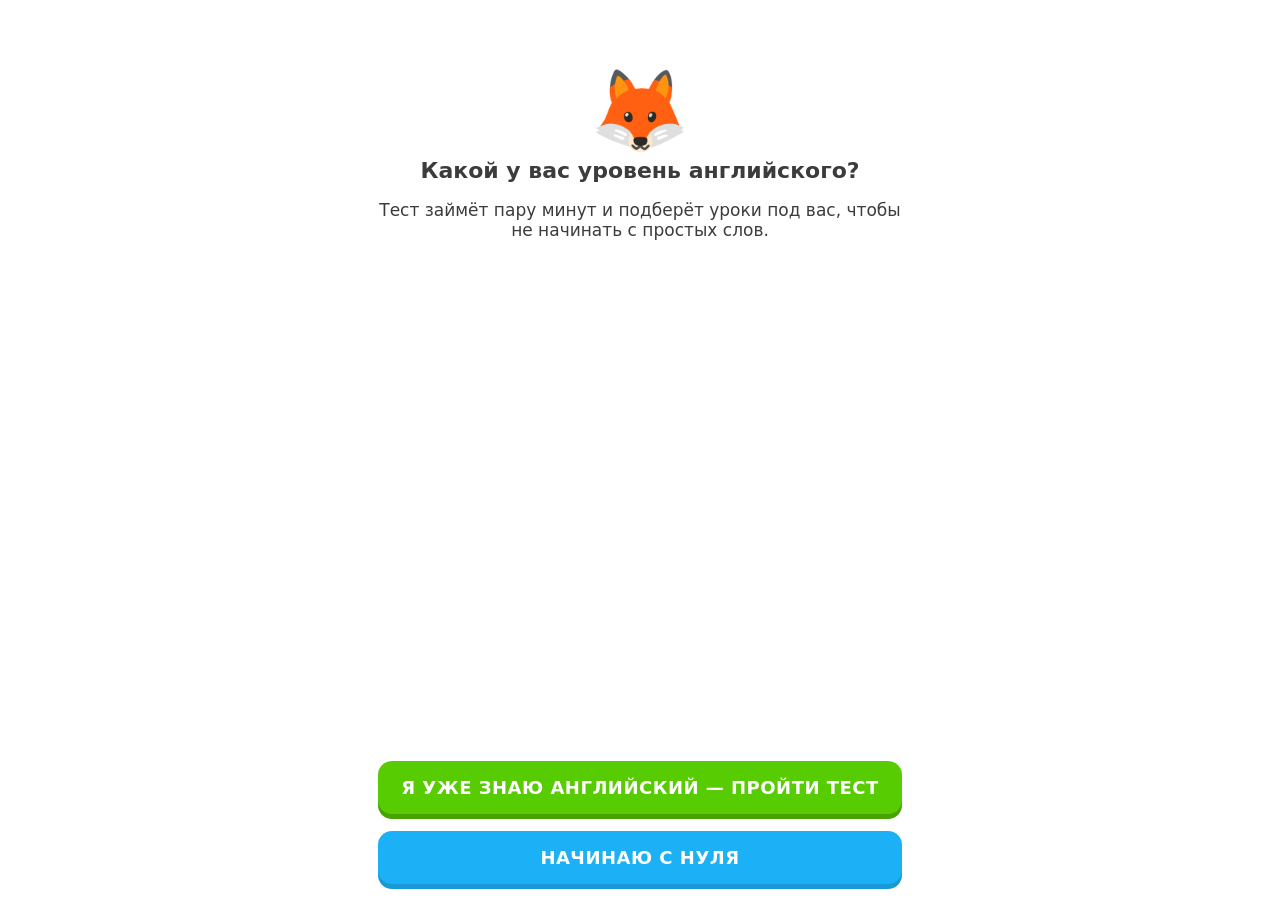
<file: index.html>
<!doctype html>
<html lang="ru">
<head>
<meta charset="utf-8">
<meta name="viewport" content="width=device-width, initial-scale=1, viewport-fit=cover, user-scalable=no">
<meta name="apple-mobile-web-app-capable" content="yes">
<meta name="mobile-web-app-capable" content="yes">
<meta name="apple-mobile-web-app-status-bar-style" content="default">
<meta name="apple-mobile-web-app-title" content="EnglishUp">
<meta name="theme-color" content="#58cc02">
<link rel="apple-touch-icon" href="icon-180.png">
<link rel="manifest" href="manifest.json">
<title>EnglishUp</title>
<link rel="stylesheet" href="style.css">
</head>
<body>
<div id="app"></div>
<script src="data.js"></script>
<script src="data-advanced.js"></script>
<script src="data-more.js"></script>
<script src="data-pictures.js"></script>
<script src="data-photos.js"></script>
<script src="data-goal.js"></script>
<script src="data-sentences.js"></script>
<script src="data-voa.js"></script>
<script src="app.js"></script>
</body>
</html>
</file>
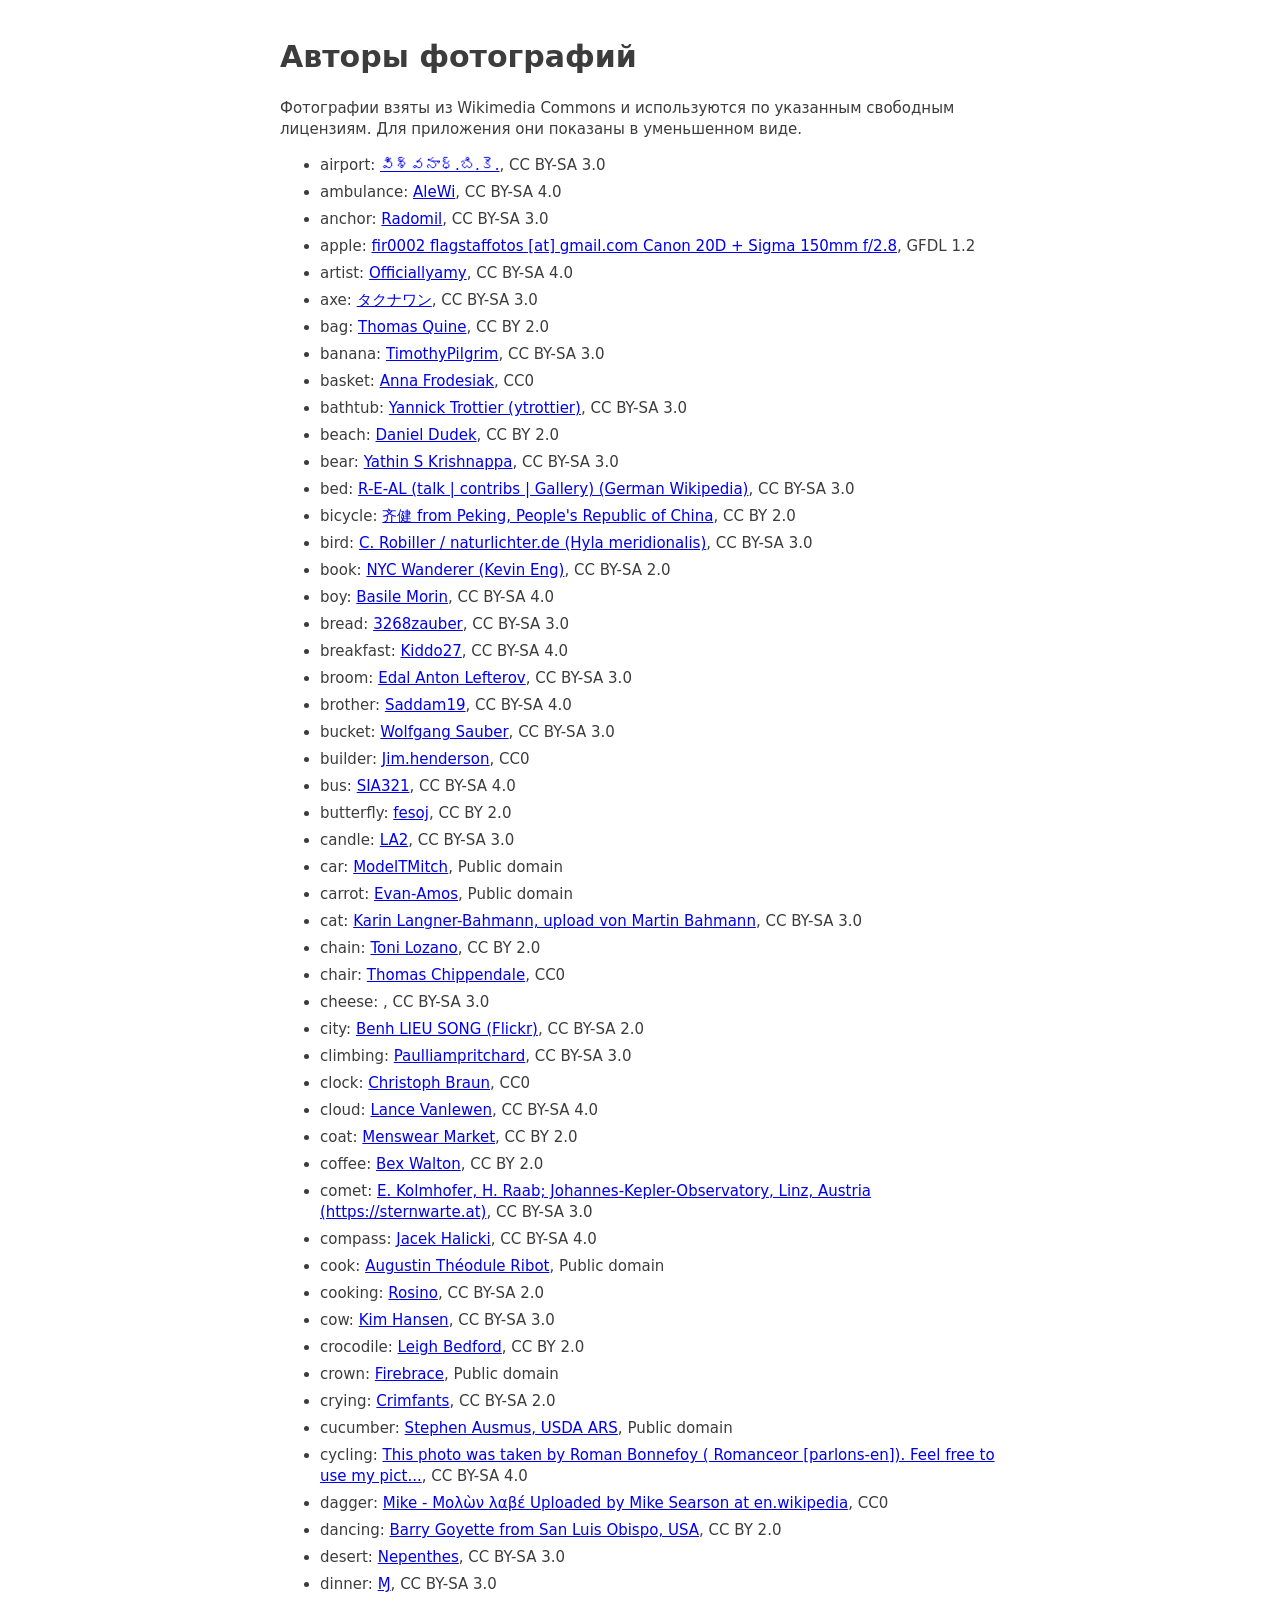
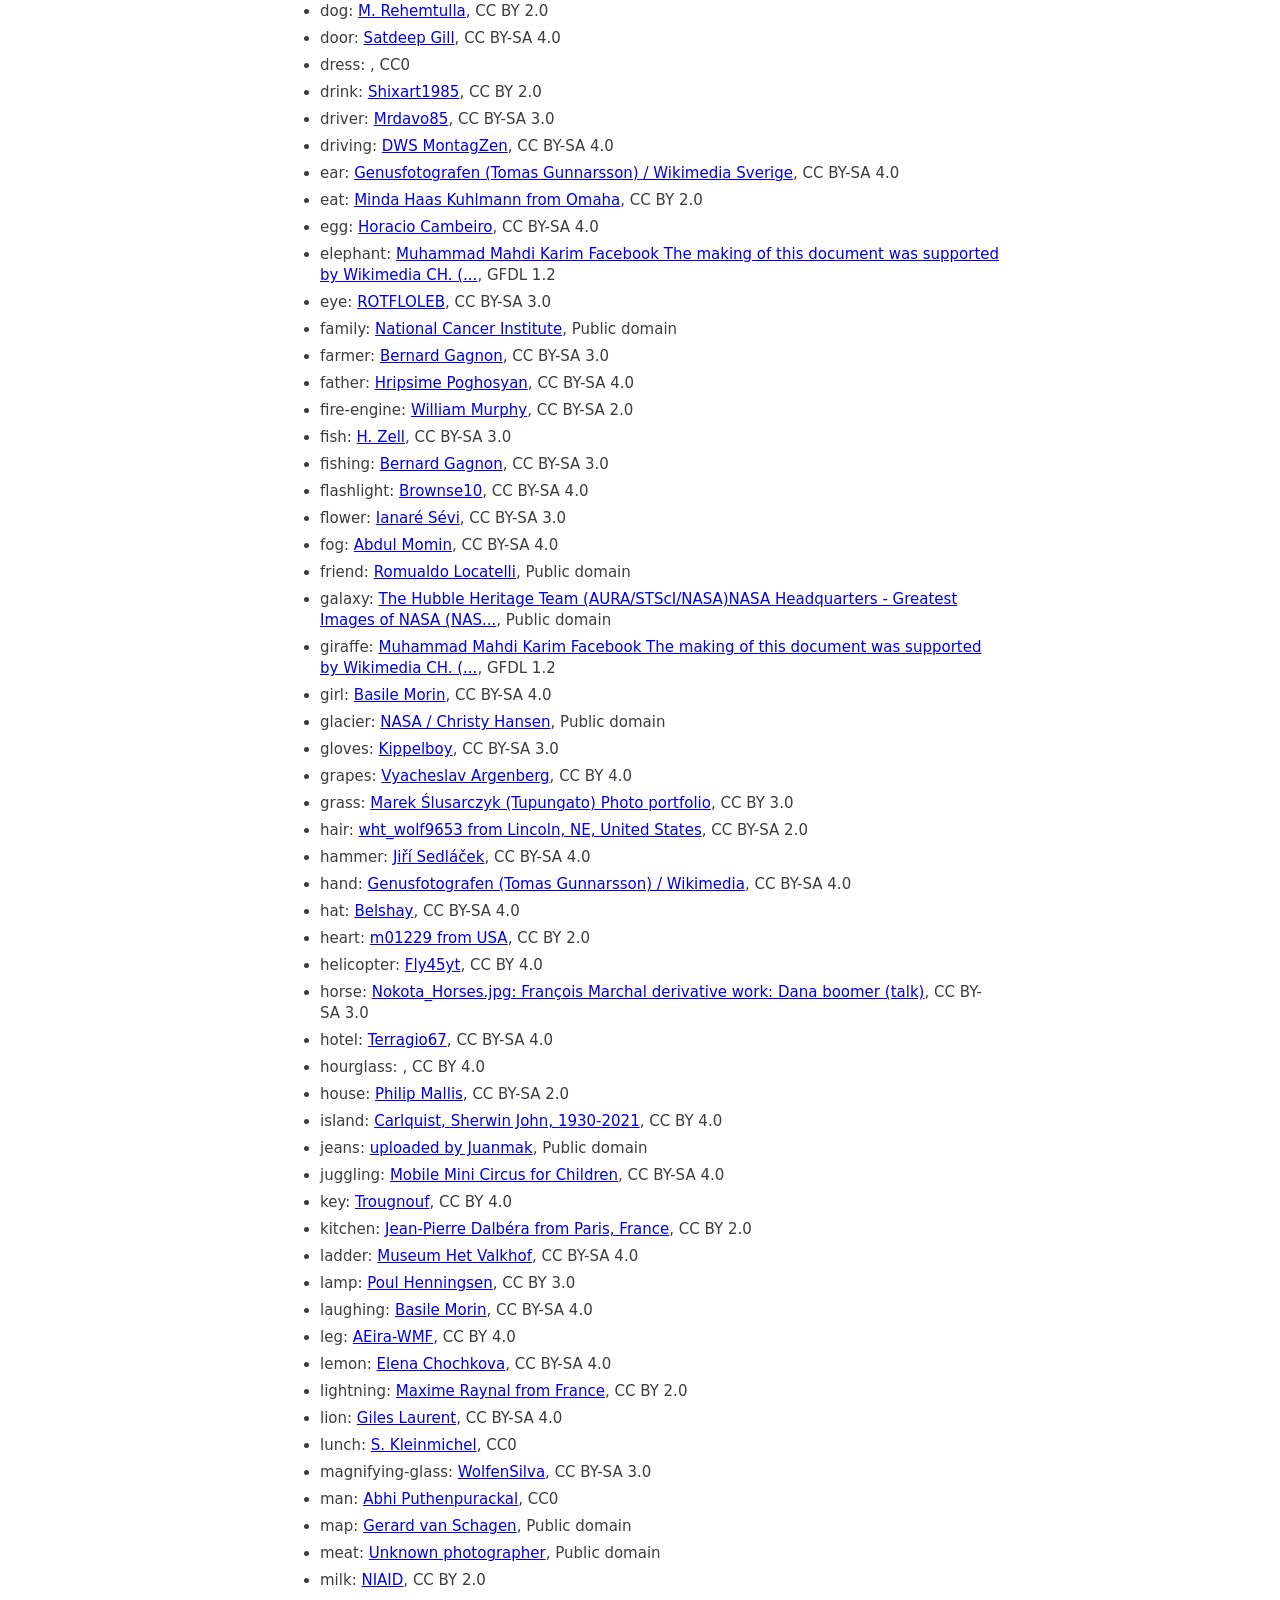
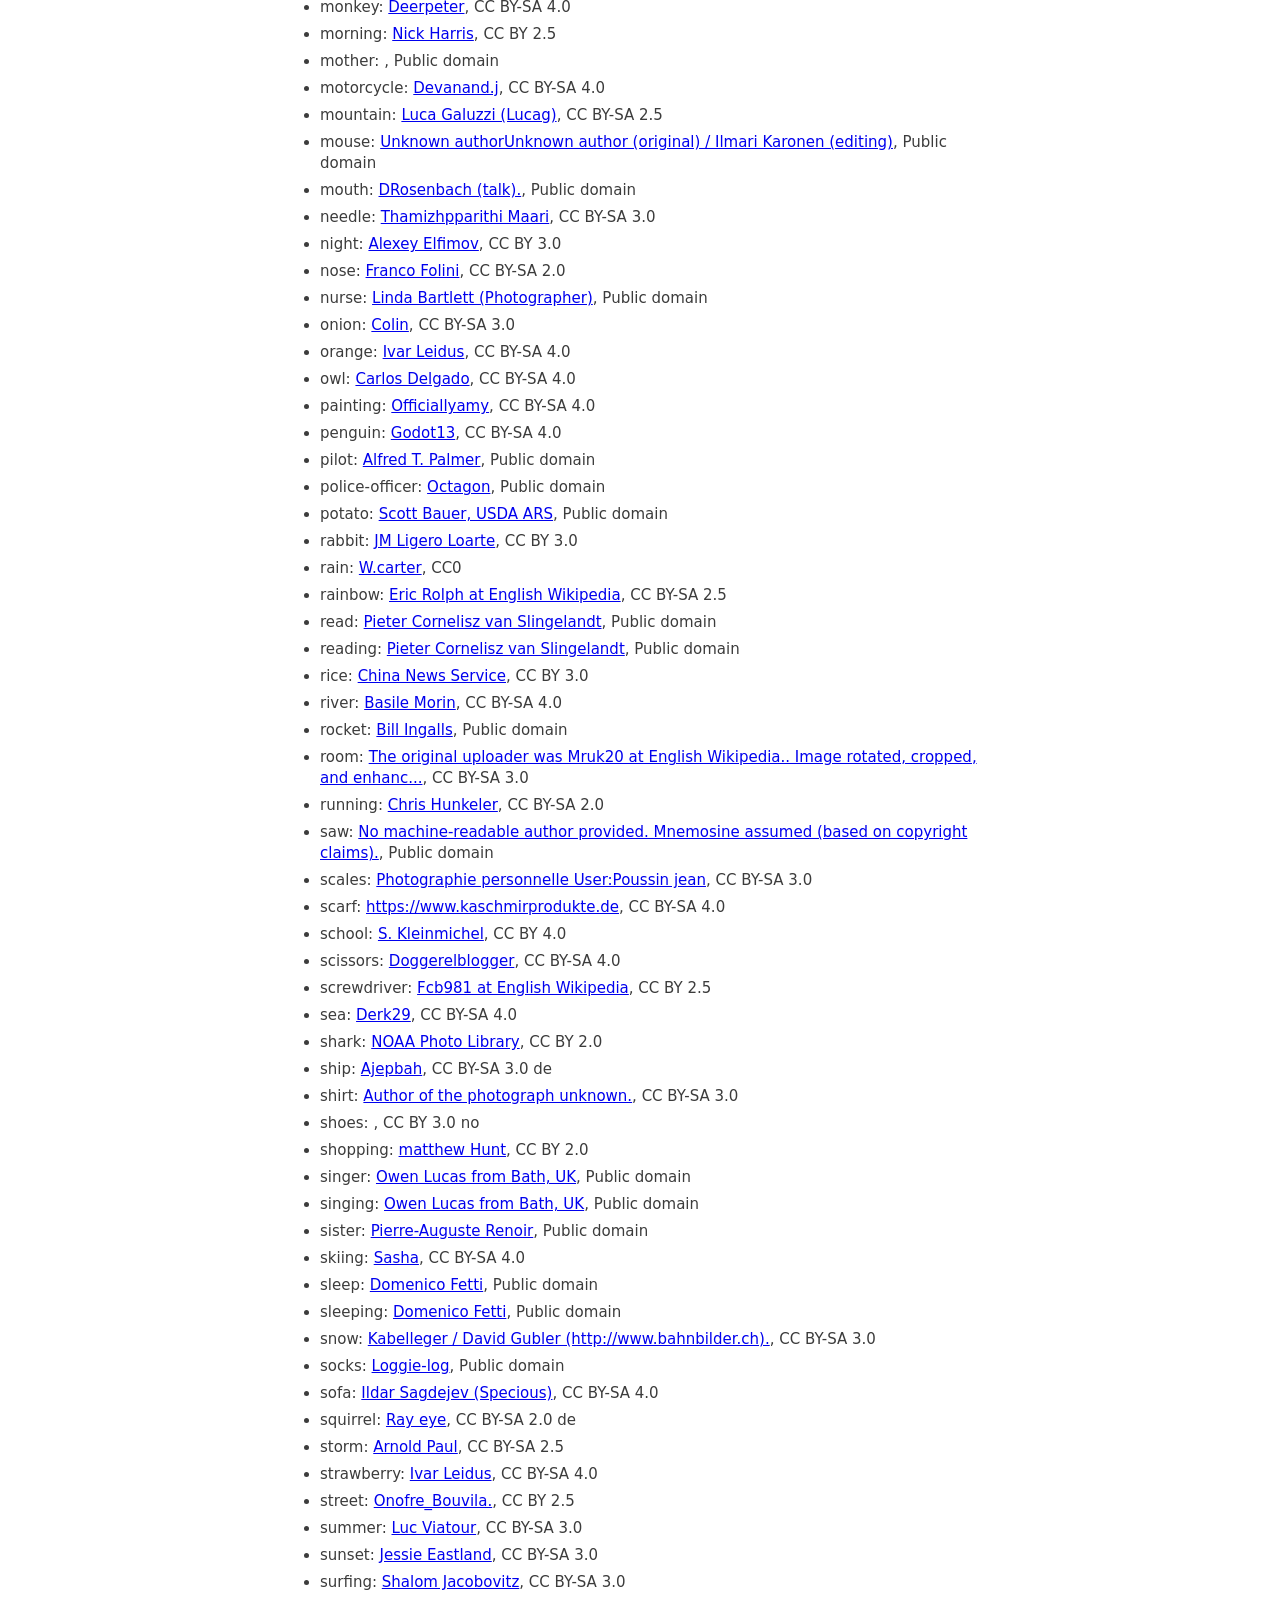
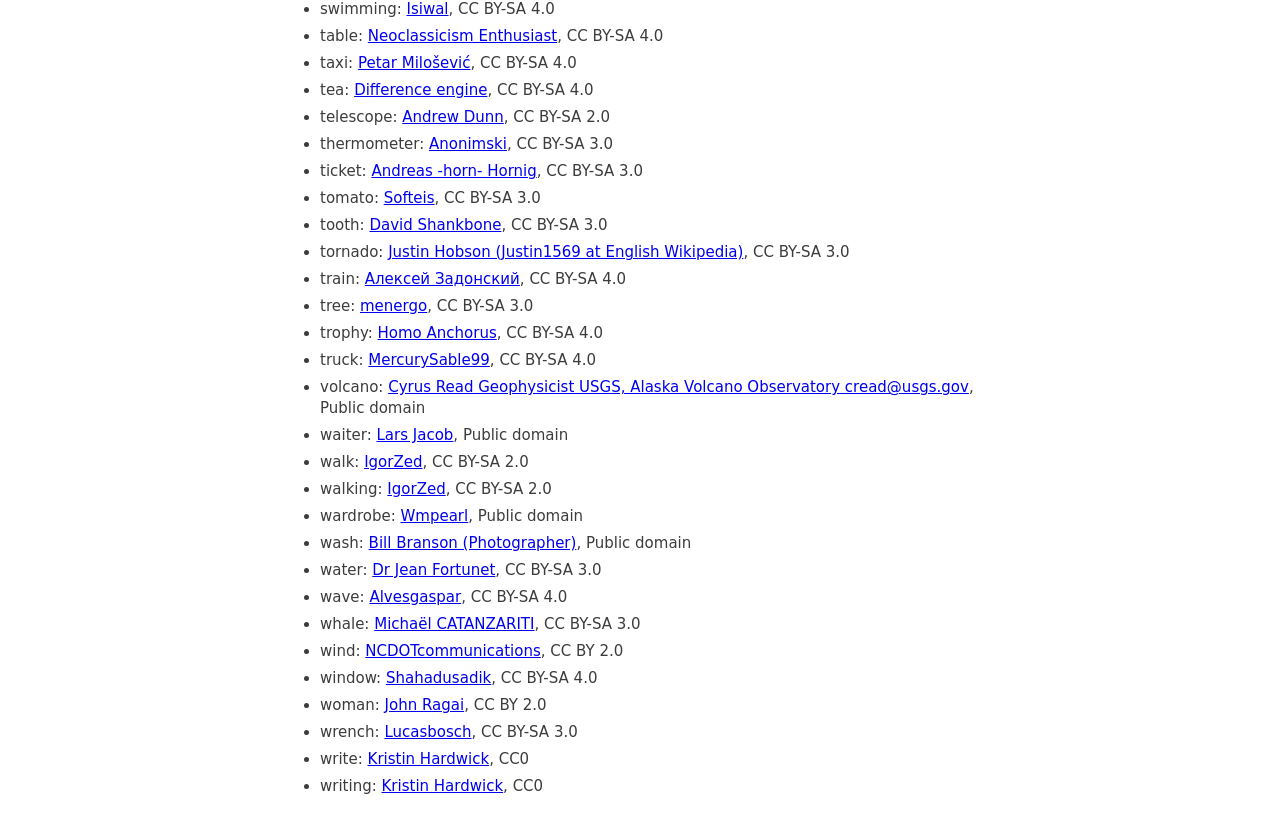
<file: credits.html>
<!doctype html>
<html lang="ru">
<head>
<meta charset="utf-8">
<meta name="viewport" content="width=device-width, initial-scale=1">
<title>Авторы фотографий</title>
<style>
body{margin:0 auto;max-width:720px;padding:16px;font-family:-apple-system,system-ui,"Segoe UI",sans-serif;font-size:15px;line-height:1.4;background:#fff;color:#3c3c3c}
li{margin-bottom:6px;overflow-wrap:anywhere}
@media (prefers-color-scheme:dark){body{background:#131f24;color:#e8eef0}a{color:#7cc8f5}}
</style>
</head>
<body>
<h1>Авторы фотографий</h1>
<p>Фотографии взяты из Wikimedia Commons и используются по указанным свободным лицензиям. Для приложения они показаны в уменьшенном виде.</p>
<ul>
<li>airport: <a href="https://commons.wikimedia.org/wiki/File:Rajahmundry_Airport_1.jpg">విశ్వనాధ్.బి.కె.</a>, CC BY-SA 3.0</li>
<li>ambulance: <a href="https://commons.wikimedia.org/wiki/File:Stockholm,_ambulans,_2014,_21.jpg">AleWi</a>, CC BY-SA 4.0</li>
<li>anchor: <a href="https://commons.wikimedia.org/wiki/File:Kotwica_SS_Pozna%C5%84.JPG">Radomil</a>, CC BY-SA 3.0</li>
<li>apple: <a href="https://commons.wikimedia.org/wiki/File:Pink_lady_and_cross_section.jpg">fir0002 flagstaffotos [at] gmail.com Canon 20D + Sigma 150mm f/2.8</a>, GFDL 1.2</li>
<li>artist: <a href="https://commons.wikimedia.org/wiki/File:Amy_Hughes_Artist_Studio_Portrait.jpg">Officiallyamy</a>, CC BY-SA 4.0</li>
<li>axe: <a href="https://commons.wikimedia.org/wiki/File:Felling_axe.jpg">タクナワン</a>, CC BY-SA 3.0</li>
<li>bag: <a href="https://commons.wikimedia.org/wiki/File:Mi%27kmaq_porcupine_quill_purse_(40412695490).jpg">Thomas Quine</a>, CC BY 2.0</li>
<li>banana: <a href="https://commons.wikimedia.org/wiki/File:Bananavarieties.jpg">TimothyPilgrim</a>, CC BY-SA 3.0</li>
<li>basket: <a href="https://commons.wikimedia.org/wiki/File:Baskets_in_Haikou_03.jpg">Anna Frodesiak</a>, CC0</li>
<li>bathtub: <a href="https://commons.wikimedia.org/wiki/File:Clawfoot_bathtub.jpg">Yannick Trottier (ytrottier)</a>, CC BY-SA 3.0</li>
<li>beach: <a href="https://commons.wikimedia.org/wiki/File:Beach_at_Fort_Lauderdale.jpg">Daniel Dudek</a>, CC BY 2.0</li>
<li>bear: <a href="https://commons.wikimedia.org/wiki/File:2010-kodiak-bear-1.jpg">Yathin S Krishnappa</a>, CC BY-SA 3.0</li>
<li>bed: <a href="https://commons.wikimedia.org/wiki/File:2008-04-12_Freilichtmuseum_Detmold_(11).jpg">R-E-AL (talk | contribs | Gallery) (German Wikipedia)</a>, CC BY-SA 3.0</li>
<li>bicycle: <a href="https://commons.wikimedia.org/wiki/File:Left_side_of_Flying_Pigeon.jpg">齐健 from Peking, People&#39;s Republic of China</a>, CC BY 2.0</li>
<li>bird: <a href="https://commons.wikimedia.org/wiki/File:Kleiber_Flug.jpg">C. Robiller / naturlichter.de (Hyla meridionalis)</a>, CC BY-SA 3.0</li>
<li>book: <a href="https://commons.wikimedia.org/wiki/File:Gutenberg_Bible,_Lenox_Copy,_New_York_Public_Library,_2009._Pic_01.jpg">NYC Wanderer (Kevin Eng)</a>, CC BY-SA 2.0</li>
<li>boy: <a href="https://commons.wikimedia.org/wiki/File:Smiling_little_boy_of_Laos.jpg">Basile Morin</a>, CC BY-SA 4.0</li>
<li>bread: <a href="https://commons.wikimedia.org/wiki/File:Korb_mit_Br%C3%B6tchen.JPG">3268zauber</a>, CC BY-SA 3.0</li>
<li>breakfast: <a href="https://commons.wikimedia.org/wiki/File:Breakfast_at_the_Black_Bear_Diner.jpg">Kiddo27</a>, CC BY-SA 4.0</li>
<li>broom: <a href="https://commons.wikimedia.org/wiki/File:BroomsforSale.jpg">Edal Anton Lefterov</a>, CC BY-SA 3.0</li>
<li>brother: <a href="https://commons.wikimedia.org/wiki/File:Two_brothers_together_in_Bihar,_India.jpg">Saddam19</a>, CC BY-SA 4.0</li>
<li>bucket: <a href="https://commons.wikimedia.org/wiki/File:Gotland-Bottarve_Museumshof_07.jpg">Wolfgang Sauber</a>, CC BY-SA 3.0</li>
<li>builder: <a href="https://commons.wikimedia.org/wiki/File:69_Fisk_IRT_work_vests_jeh.jpg">Jim.henderson</a>, CC0</li>
<li>bus: <a href="https://commons.wikimedia.org/wiki/File:LTZ1328-19-20241030-160332.jpg">SIA321</a>, CC BY-SA 4.0</li>
<li>butterfly: <a href="https://commons.wikimedia.org/wiki/File:Fesoj_-_Papilio_machaon_(by).jpg">fesoj</a>, CC BY 2.0</li>
<li>candle: <a href="https://commons.wikimedia.org/wiki/File:LA2_Skultuna_kontorsljusstake.jpg">LA2</a>, CC BY-SA 3.0</li>
<li>car: <a href="https://commons.wikimedia.org/wiki/File:1925_Ford_Model_T_touring.jpg">ModelTMitch</a>, Public domain</li>
<li>carrot: <a href="https://commons.wikimedia.org/wiki/File:Vegetable-Carrot-Bundle-wStalks.jpg">Evan-Amos</a>, Public domain</li>
<li>cat: <a href="https://commons.wikimedia.org/wiki/File:Siam_lilacpoint.jpg">Karin Langner-Bahmann, upload von Martin Bahmann</a>, CC BY-SA 3.0</li>
<li>chain: <a href="https://commons.wikimedia.org/wiki/File:Broad_chain_closeup.jpg">Toni Lozano</a>, CC BY 2.0</li>
<li>chair: <a href="https://commons.wikimedia.org/wiki/File:Set_of_fourteen_side_chairs_MET_DP110780.jpg">Thomas Chippendale</a>, CC0</li>
<li>cheese: <a href="https://commons.wikimedia.org/wiki/File:Cheese_platter.jpg"></a>, CC BY-SA 3.0</li>
<li>city: <a href="https://commons.wikimedia.org/wiki/File:Tokyo_Shibuya_Scramble_Crossing_2018-10-09.jpg">Benh LIEU SONG (Flickr)</a>, CC BY-SA 2.0</li>
<li>climbing: <a href="https://commons.wikimedia.org/wiki/File:01ElCaballo_copy.jpg">Paulliampritchard</a>, CC BY-SA 3.0</li>
<li>clock: <a href="https://commons.wikimedia.org/wiki/File:Pendulum_clock_by_Jacob_Kock,_antique_furniture_photography,_IMG_0931_edit.jpg">Christoph Braun</a>, CC0</li>
<li>cloud: <a href="https://commons.wikimedia.org/wiki/File:White_Cumulus_Clouds_against_Blue_Sky_(4).jpg">Lance Vanlewen</a>, CC BY-SA 4.0</li>
<li>coat: <a href="https://commons.wikimedia.org/wiki/File:Polo_Ralph_Lauren_winter_coat_jacket.jpg">Menswear Market</a>, CC BY 2.0</li>
<li>coffee: <a href="https://commons.wikimedia.org/wiki/File:Latte_and_dark_coffee.jpg">Bex Walton</a>, CC BY 2.0</li>
<li>comet: <a href="https://commons.wikimedia.org/wiki/File:Comet_Hale-Bopp_1995O1.jpg">E. Kolmhofer, H. Raab; Johannes-Kepler-Observatory, Linz, Austria (https://sternwarte.at)</a>, CC BY-SA 3.0</li>
<li>compass: <a href="https://commons.wikimedia.org/wiki/File:2016_Busola.JPG">Jacek Halicki</a>, CC BY-SA 4.0</li>
<li>cook: <a href="https://commons.wikimedia.org/wiki/File:Ribot_Theodule_The_Cook_And_The_Cat-1.jpg">Augustin Th&#233;odule Ribot</a>, Public domain</li>
<li>cooking: <a href="https://commons.wikimedia.org/wiki/File:Agdz-rosino-05.jpg">Rosino</a>, CC BY-SA 2.0</li>
<li>cow: <a href="https://commons.wikimedia.org/wiki/File:Cow_(Fleckvieh_breed)_Oeschinensee_Slaunger_2009-07-07.jpg">Kim Hansen</a>, CC BY-SA 3.0</li>
<li>crocodile: <a href="https://commons.wikimedia.org/wiki/File:Nile_crocodile_head.jpg">Leigh Bedford</a>, CC BY 2.0</li>
<li>crown: <a href="https://commons.wikimedia.org/wiki/File:Saint_Edward%27s_Crown.jpg">Firebrace</a>, Public domain</li>
<li>crying: <a href="https://commons.wikimedia.org/wiki/File:Crying-girl.jpg">Crimfants</a>, CC BY-SA 2.0</li>
<li>cucumber: <a href="https://commons.wikimedia.org/wiki/File:ARS_cucumber.jpg">Stephen Ausmus, USDA ARS</a>, Public domain</li>
<li>cycling: <a href="https://commons.wikimedia.org/wiki/File:Cycliste_%C3%A0_place_d%27Italie-Paris_crop.jpg">This photo was taken by Roman Bonnefoy ( Romanceor [parlons-en]). Feel free to use my pict...</a>, CC BY-SA 4.0</li>
<li>dagger: <a href="https://commons.wikimedia.org/wiki/File:Fs-dagger.jpg">Mike - Μολὼν λαβέ Uploaded by Mike Searson at en.wikipedia</a>, CC0</li>
<li>dancing: <a href="https://commons.wikimedia.org/wiki/File:Two_dancers.jpg">Barry Goyette from San Luis Obispo, USA</a>, CC BY 2.0</li>
<li>desert: <a href="https://commons.wikimedia.org/wiki/File:Rub_al_Khali_002.JPG">Nepenthes</a>, CC BY-SA 3.0</li>
<li>dinner: <a href="https://commons.wikimedia.org/wiki/File:Filet_de_b%C5%93uf.jpg">Ɱ</a>, CC BY-SA 3.0</li>
<li>dog: <a href="https://commons.wikimedia.org/wiki/File:Huskiesatrest.jpg">M. Rehemtulla</a>, CC BY 2.0</li>
<li>door: <a href="https://commons.wikimedia.org/wiki/File:Old_door_at_Deepgarh.jpg">Satdeep Gill</a>, CC BY-SA 4.0</li>
<li>dress: <a href="https://commons.wikimedia.org/wiki/File:Afternoon_ensemble_MET_63.212a-b_CP4.jpg"></a>, CC0</li>
<li>drink: <a href="https://commons.wikimedia.org/wiki/File:Woman_drinking_water_in_kitchen_during_morning_time.jpg">Shixart1985</a>, CC BY 2.0</li>
<li>driver: <a href="https://commons.wikimedia.org/wiki/File:Driver_Dave_Marshall_The_Friendly_Bus_Driver.jpg">Mrdavo85</a>, CC BY-SA 3.0</li>
<li>driving: <a href="https://commons.wikimedia.org/wiki/File:Convertible_Mercedes_Car_Driving_On_A_Highway.jpg">DWS MontagZen</a>, CC BY-SA 4.0</li>
<li>ear: <a href="https://commons.wikimedia.org/wiki/File:Human_right_ear_(cropped).jpg">Genusfotografen (Tomas Gunnarsson) / Wikimedia Sverige</a>, CC BY-SA 4.0</li>
<li>eat: <a href="https://commons.wikimedia.org/wiki/File:A_tiny_child_eating_a_hot_dog_on_the_stairs_(14415629920).jpg">Minda Haas Kuhlmann from Omaha</a>, CC BY 2.0</li>
<li>egg: <a href="https://commons.wikimedia.org/wiki/File:Huevo_frito.jpg">Horacio Cambeiro</a>, CC BY-SA 4.0</li>
<li>elephant: <a href="https://commons.wikimedia.org/wiki/File:African_Bush_Elephant.jpg">Muhammad Mahdi Karim Facebook The making of this document was supported by Wikimedia CH. (...</a>, GFDL 1.2</li>
<li>eye: <a href="https://commons.wikimedia.org/wiki/File:Human_eye_with_blood_vessels.jpg">ROTFLOLEB</a>, CC BY-SA 3.0</li>
<li>family: <a href="https://commons.wikimedia.org/wiki/File:Family_eating_meal.jpg">National Cancer Institute</a>, Public domain</li>
<li>farmer: <a href="https://commons.wikimedia.org/wiki/File:Woman_at_work,_Gujarat.jpg">Bernard Gagnon</a>, CC BY-SA 3.0</li>
<li>father: <a href="https://commons.wikimedia.org/wiki/File:Father%27s_love_(cropped).jpg">Hripsime Poghosyan</a>, CC BY-SA 4.0</li>
<li>fire-engine: <a href="https://commons.wikimedia.org/wiki/File:Dublin_Fire_Brigade_Pump_Ladder_D32.jpg">William Murphy</a>, CC BY-SA 2.0</li>
<li>fish: <a href="https://commons.wikimedia.org/wiki/File:Balantiocheilos_melanopterus_-_Karlsruhe_Zoo_02_(cropped).jpg">H. Zell</a>, CC BY-SA 3.0</li>
<li>fishing: <a href="https://commons.wikimedia.org/wiki/File:Stilts_fishermen_Sri_Lanka_02.jpg">Bernard Gagnon</a>, CC BY-SA 3.0</li>
<li>flashlight: <a href="https://commons.wikimedia.org/wiki/File:LED_Flashlights.jpg">Brownse10</a>, CC BY-SA 4.0</li>
<li>flower: <a href="https://commons.wikimedia.org/wiki/File:Magnolia_grandiflora_-_flower_1.jpg">Ianar&#233; S&#233;vi</a>, CC BY-SA 3.0</li>
<li>fog: <a href="https://commons.wikimedia.org/wiki/File:A_foggy_winter_morning.jpg">Abdul Momin</a>, CC BY-SA 4.0</li>
<li>friend: <a href="https://commons.wikimedia.org/wiki/File:Best_friends_(1934),_by_Romualdo_Locatelli.jpg">Romualdo Locatelli</a>, Public domain</li>
<li>galaxy: <a href="https://commons.wikimedia.org/wiki/File:NGC_4414_(NASA-med).jpg">The Hubble Heritage Team (AURA/STScI/NASA)NASA Headquarters - Greatest Images of NASA (NAS...</a>, Public domain</li>
<li>giraffe: <a href="https://commons.wikimedia.org/wiki/File:Giraffe_Mikumi_National_Park.jpg">Muhammad Mahdi Karim Facebook The making of this document was supported by Wikimedia CH. (...</a>, GFDL 1.2</li>
<li>girl: <a href="https://commons.wikimedia.org/wiki/File:Young_girl_smiling_in_sunshine_(2).jpg">Basile Morin</a>, CC BY-SA 4.0</li>
<li>glacier: <a href="https://commons.wikimedia.org/wiki/File:Geikie_Plateau_Glacier.JPG">NASA / Christy Hansen</a>, Public domain</li>
<li>gloves: <a href="https://commons.wikimedia.org/wiki/File:Centre_de_Documentaci%C3%B3_Museu_T%C3%A8xtil_de_Terrassa-_Reserves-_Teixits-_Guants002.JPG">Kippelboy</a>, CC BY-SA 3.0</li>
<li>grapes: <a href="https://commons.wikimedia.org/wiki/File:Grapes,_Rostov-on-Don,_Russia.jpg">Vyacheslav Argenberg</a>, CC BY 4.0</li>
<li>grass: <a href="https://commons.wikimedia.org/wiki/File:084_Green_grass_lawn_background,_green_mowed_grass_free_photo.jpg">Marek Ślusarczyk (Tupungato) Photo portfolio</a>, CC BY 3.0</li>
<li>hair: <a href="https://commons.wikimedia.org/wiki/File:Woman_with_long_blond_hair.jpg">wht_wolf9653 from Lincoln, NE, United States</a>, CC BY-SA 2.0</li>
<li>hammer: <a href="https://commons.wikimedia.org/wiki/File:IKEA_hammer.jpg">Jiř&#237; Sedl&#225;ček</a>, CC BY-SA 4.0</li>
<li>hand: <a href="https://commons.wikimedia.org/wiki/File:Hand,_fingers_-_back.jpg">Genusfotografen (Tomas Gunnarsson) / Wikimedia</a>, CC BY-SA 4.0</li>
<li>hat: <a href="https://commons.wikimedia.org/wiki/File:Straw_Harvest_Hat,_International_Hat,_ca._1960s_(2).jpg">Belshay</a>, CC BY-SA 4.0</li>
<li>heart: <a href="https://commons.wikimedia.org/wiki/File:Valentine%27s_day_M%26Ms_in_the_shape_of_a_heart_(8418026760).jpg">m01229 from USA</a>, CC BY 2.0</li>
<li>helicopter: <a href="https://commons.wikimedia.org/wiki/File:VH-SUF_Taking_Off.jpg">Fly45yt</a>, CC BY 4.0</li>
<li>horse: <a href="https://commons.wikimedia.org/wiki/File:Nokota_Horses_cropped.jpg">Nokota_Horses.jpg: Fran&#231;ois Marchal derivative work: Dana boomer (talk)</a>, CC BY-SA 3.0</li>
<li>hotel: <a href="https://commons.wikimedia.org/wiki/File:Livorno_-_Hotel_Palazzo_-_2025-09-29_20-09-38_001.jpg">Terragio67</a>, CC BY-SA 4.0</li>
<li>hourglass: <a href="https://commons.wikimedia.org/wiki/File:3_Hourglasses_Wellcome_L0011331.jpg"></a>, CC BY 4.0</li>
<li>house: <a href="https://commons.wikimedia.org/wiki/File:House_on_suburban_street_in_Sunshine,_Victoria.jpg">Philip Mallis</a>, CC BY-SA 2.0</li>
<li>island: <a href="https://commons.wikimedia.org/wiki/File:(Landscape_of_Chichijima_Island_in_Japan)_-_DPLA_-_a94e28ee5bc0229bb8ec2550cd69676a.jpg">Carlquist, Sherwin John, 1930-2021</a>, CC BY 4.0</li>
<li>jeans: <a href="https://commons.wikimedia.org/wiki/File:Jeans.jpg">uploaded by Juanmak</a>, Public domain</li>
<li>juggling: <a href="https://commons.wikimedia.org/wiki/File:Afghan_circus.jpg">Mobile Mini Circus for Children</a>, CC BY-SA 4.0</li>
<li>key: <a href="https://commons.wikimedia.org/wiki/File:Solex_99_30_padlock_with_keys_(DSCF2659).jpg">Trougnouf</a>, CC BY 4.0</li>
<li>kitchen: <a href="https://commons.wikimedia.org/wiki/File:La_cuisine_(mus%C3%A9e_dart_nouveau,_Riga)_(7563655820).jpg">Jean-Pierre Dalb&#233;ra from Paris, France</a>, CC BY 2.0</li>
<li>ladder: <a href="https://commons.wikimedia.org/wiki/File:Wooden_ladder_from_the_Roman_era..jpg">Museum Het Valkhof</a>, CC BY-SA 4.0</li>
<li>lamp: <a href="https://commons.wikimedia.org/wiki/File:Poul_Henningsen_-_PH_1941_lamp.jpg">Poul Henningsen</a>, CC BY 3.0</li>
<li>laughing: <a href="https://commons.wikimedia.org/wiki/File:Laughing_boy_at_golden_hour.jpg">Basile Morin</a>, CC BY-SA 4.0</li>
<li>leg: <a href="https://commons.wikimedia.org/wiki/File:People_walking_on_the_street_in_Nairobi,_Kenya.jpg">AEira-WMF</a>, CC BY 4.0</li>
<li>lemon: <a href="https://commons.wikimedia.org/wiki/File:P1030323.JPG">Elena Chochkova</a>, CC BY-SA 4.0</li>
<li>lightning: <a href="https://commons.wikimedia.org/wiki/File:Port_and_lighthouse_overnight_storm_with_lightning_in_Port-la-Nouvelle.jpg">Maxime Raynal from France</a>, CC BY 2.0</li>
<li>lion: <a href="https://commons.wikimedia.org/wiki/File:020_The_lion_king_Snyggve_in_the_Serengeti_National_Park_Photo_by_Giles_Laurent.jpg">Giles Laurent</a>, CC BY-SA 4.0</li>
<li>lunch: <a href="https://commons.wikimedia.org/wiki/File:Russian_Lunch.jpg">S. Kleinmichel</a>, CC0</li>
<li>magnifying-glass: <a href="https://commons.wikimedia.org/wiki/File:Mag_glass_request.jpg">WolfenSilva</a>, CC BY-SA 3.0</li>
<li>man: <a href="https://commons.wikimedia.org/wiki/File:Outdoors-man-portrait_(cropped).jpg">Abhi Puthenpurackal</a>, CC0</li>
<li>map: <a href="https://commons.wikimedia.org/wiki/File:World_Map_1689.JPG">Gerard van Schagen</a>, Public domain</li>
<li>meat: <a href="https://commons.wikimedia.org/wiki/File:FoodMeat.jpg">Unknown photographer</a>, Public domain</li>
<li>milk: <a href="https://commons.wikimedia.org/wiki/File:Glass_of_Milk_(33657535532).jpg">NIAID</a>, CC BY 2.0</li>
<li>monkey: <a href="https://commons.wikimedia.org/wiki/File:Ubud_Monkey_Family.jpg">Deerpeter</a>, CC BY-SA 4.0</li>
<li>morning: <a href="https://commons.wikimedia.org/wiki/File:Spring_Lake,_New_Jersey_Beach_at_Sunrise.jpg">Nick Harris</a>, CC BY 2.5</li>
<li>mother: <a href="https://commons.wikimedia.org/wiki/File:Portrait_of_a_woman_holding_a_baby_(I0024828).jpg"></a>, Public domain</li>
<li>motorcycle: <a href="https://commons.wikimedia.org/wiki/File:Istockphoto-114285168-612x612.jpg">Devanand.j</a>, CC BY-SA 4.0</li>
<li>mountain: <a href="https://commons.wikimedia.org/wiki/File:Everest_North_Face_toward_Base_Camp_Tibet_Luca_Galuzzi_2006.jpg">Luca Galuzzi (Lucag)</a>, CC BY-SA 2.5</li>
<li>mouse: <a href="https://commons.wikimedia.org/wiki/File:Mouse_white_background.jpg">Unknown authorUnknown author (original) / Ilmari Karonen (editing)</a>, Public domain</li>
<li>mouth: <a href="https://commons.wikimedia.org/wiki/File:Cusp_tips.JPG">DRosenbach (talk).</a>, Public domain</li>
<li>needle: <a href="https://commons.wikimedia.org/wiki/File:A_depiction_of_needle.JPG">Thamizhpparithi Maari</a>, CC BY-SA 3.0</li>
<li>night: <a href="https://commons.wikimedia.org/wiki/File:%D0%A1%D0%B2%D0%B5%D1%82_%D0%BE%D1%82_%D0%B4%D0%B5%D1%80%D0%B5%D0%B2%D0%BD%D0%B8_-_panoramio.jpg">Alexey Elfimov</a>, CC BY 3.0</li>
<li>nose: <a href="https://commons.wikimedia.org/wiki/File:Fort_Ross_Elena_wearing_Traditional_Russian_Costume_(cropped).jpg">Franco Folini</a>, CC BY-SA 2.0</li>
<li>nurse: <a href="https://commons.wikimedia.org/wiki/File:Nurse_checks_blood_pressure.jpg">Linda Bartlett (Photographer)</a>, Public domain</li>
<li>onion: <a href="https://commons.wikimedia.org/wiki/File:Mixed_onions.jpg">Colin</a>, CC BY-SA 3.0</li>
<li>orange: <a href="https://commons.wikimedia.org/wiki/File:Oranges_-_whole-halved-segment.jpg">Ivar Leidus</a>, CC BY-SA 4.0</li>
<li>owl: <a href="https://commons.wikimedia.org/wiki/File:Bubo_bubo_sibiricus_-_01.JPG">Carlos Delgado</a>, CC BY-SA 4.0</li>
<li>painting: <a href="https://commons.wikimedia.org/wiki/File:Amy_Hughes_Artist_Studio_Portrait.jpg">Officiallyamy</a>, CC BY-SA 4.0</li>
<li>penguin: <a href="https://commons.wikimedia.org/wiki/File:South_Shetland-2016-Deception_Island%E2%80%93Chinstrap_penguin_(Pygoscelis_antarctica)_04.jpg">Godot13</a>, CC BY-SA 4.0</li>
<li>pilot: <a href="https://commons.wikimedia.org/wiki/File:Lt_Mike_Hunter_1.jpg">Alfred T. Palmer</a>, Public domain</li>
<li>police-officer: <a href="https://commons.wikimedia.org/wiki/File:Very_friendly_MPS_officers_in_London.jpg">Octagon</a>, Public domain</li>
<li>potato: <a href="https://commons.wikimedia.org/wiki/File:Patates.jpg">Scott Bauer, USDA ARS</a>, Public domain</li>
<li>rabbit: <a href="https://commons.wikimedia.org/wiki/File:Oryctolagus_cuniculus_Rcdo.jpg">JM Ligero Loarte</a>, CC BY 3.0</li>
<li>rain: <a href="https://commons.wikimedia.org/wiki/File:Hard_rain_on_a_roof.jpg">W.carter</a>, CC0</li>
<li>rainbow: <a href="https://commons.wikimedia.org/wiki/File:Double-alaskan-rainbow.jpg">Eric Rolph at English Wikipedia</a>, CC BY-SA 2.5</li>
<li>read: <a href="https://commons.wikimedia.org/wiki/File:Pieter_Cornelisz_van_Slingelandt_-_Portrait_of_a_Man_Reading_a_Book_-_PvS-100_-_Leiden_Collection.jpg">Pieter Cornelisz van Slingelandt</a>, Public domain</li>
<li>reading: <a href="https://commons.wikimedia.org/wiki/File:Pieter_Cornelisz_van_Slingelandt_-_Portrait_of_a_Man_Reading_a_Book_-_PvS-100_-_Leiden_Collection.jpg">Pieter Cornelisz van Slingelandt</a>, Public domain</li>
<li>rice: <a href="https://commons.wikimedia.org/wiki/File:20201102.Hengnan.Hybrid_rice_Sanyou-1.6.jpg">China News Service</a>, CC BY 3.0</li>
<li>river: <a href="https://commons.wikimedia.org/wiki/File:Pirogue_running_on_the_Mekong_at_golden_hour_between_Don_Det_and_Don_Khon_Laos.jpg">Basile Morin</a>, CC BY-SA 4.0</li>
<li>rocket: <a href="https://commons.wikimedia.org/wiki/File:Soyuz_TMA-9_launch.jpg">Bill Ingalls</a>, Public domain</li>
<li>room: <a href="https://commons.wikimedia.org/wiki/File:Sittingroom-edit1.jpg">The original uploader was Mruk20 at English Wikipedia.. Image rotated, cropped, and enhanc...</a>, CC BY-SA 3.0</li>
<li>running: <a href="https://commons.wikimedia.org/wiki/File:Speedsuit.jpg">Chris Hunkeler</a>, CC BY-SA 2.0</li>
<li>saw: <a href="https://commons.wikimedia.org/wiki/File:Pily_rozplatnice.jpg">No machine-readable author provided. Mnemosine assumed (based on copyright claims).</a>, Public domain</li>
<li>scales: <a href="https://commons.wikimedia.org/wiki/File:Balance_%C3%A0_tabac_1850.JPG">Photographie personnelle User:Poussin jean</a>, CC BY-SA 3.0</li>
<li>scarf: <a href="https://commons.wikimedia.org/wiki/File:100%25_Kaschmir_Wolle_vonk_kaschmirprodukte.de.jpg">https://www.kaschmirprodukte.de</a>, CC BY-SA 4.0</li>
<li>school: <a href="https://commons.wikimedia.org/wiki/File:%D0%A8%D0%BA%D0%BE%D0%BB%D0%B0_%E2%84%962_%D0%B3._%D0%9A%D1%80%D0%B0%D1%81%D0%BD%D0%BE%D1%82%D1%83%D1%80%D1%8C%D0%B8%D0%BD%D1%81%D0%BA%D0%B0.jpg">S. Kleinmichel</a>, CC BY 4.0</li>
<li>scissors: <a href="https://commons.wikimedia.org/wiki/File:Standard_household_scissors.jpg">Doggerelblogger</a>, CC BY-SA 4.0</li>
<li>screwdriver: <a href="https://commons.wikimedia.org/wiki/File:Screw_Driver_display.jpg">Fcb981 at English Wikipedia</a>, CC BY 2.5</li>
<li>sea: <a href="https://commons.wikimedia.org/wiki/File:Aguirangan_Island_in_a_Vast_Ocean.jpg">Derk29</a>, CC BY-SA 4.0</li>
<li>shark: <a href="https://commons.wikimedia.org/wiki/File:Corl0207_(28225976491).jpg">NOAA Photo Library</a>, CC BY 2.0</li>
<li>ship: <a href="https://commons.wikimedia.org/wiki/File:Containerterminal_Altenwerder_(Hamburg-Altenwerder).Iris_Bolten.4.phb.ajb.jpg">Ajepbah</a>, CC BY-SA 3.0 de</li>
<li>shirt: <a href="https://commons.wikimedia.org/wiki/File:Charvet_shirt.jpg">Author of the photograph unknown.</a>, CC BY-SA 3.0</li>
<li>shoes: <a href="https://commons.wikimedia.org/wiki/File:Skor_fr%C3%A5n_1700-_till_1960-talet_-_Nordiska_Museet_-_NMA.0056302.jpg"></a>, CC BY 3.0 no</li>
<li>shopping: <a href="https://commons.wikimedia.org/wiki/File:Souk_in_Tunisia_1.jpg">matthew Hunt</a>, CC BY 2.0</li>
<li>singer: <a href="https://commons.wikimedia.org/wiki/File:Ah_cricket_20122_(7364759010).jpg">Owen Lucas from Bath, UK</a>, Public domain</li>
<li>singing: <a href="https://commons.wikimedia.org/wiki/File:Ah_cricket_20122_(7364759010).jpg">Owen Lucas from Bath, UK</a>, Public domain</li>
<li>sister: <a href="https://commons.wikimedia.org/wiki/File:Renoir,_Pierre-Auguste_-_The_Two_Sisters,_On_the_Terrace.jpg">Pierre-Auguste Renoir</a>, Public domain</li>
<li>skiing: <a href="https://commons.wikimedia.org/wiki/File:James_Toner_Downhill_11.jpg">Sasha</a>, CC BY-SA 4.0</li>
<li>sleep: <a href="https://commons.wikimedia.org/wiki/File:Domenico_Fetti_-_Sleeping_Girl_-_WGA7863.jpg">Domenico Fetti</a>, Public domain</li>
<li>sleeping: <a href="https://commons.wikimedia.org/wiki/File:Domenico_Fetti_-_Sleeping_Girl_-_WGA7863.jpg">Domenico Fetti</a>, Public domain</li>
<li>snow: <a href="https://commons.wikimedia.org/wiki/File:CargoNet_Di_12_Euro_4000_L%C3%B8nsdal_-_Bolna.jpg">Kabelleger / David Gubler (http://www.bahnbilder.ch).</a>, CC BY-SA 3.0</li>
<li>socks: <a href="https://commons.wikimedia.org/wiki/File:HandKnittedWhiteLaceSock.jpg">Loggie-log</a>, Public domain</li>
<li>sofa: <a href="https://commons.wikimedia.org/wiki/File:2009-05-16_Main_office_lobby_at_Hampton_Forest_Apartments.jpg">Ildar Sagdejev (Specious)</a>, CC BY-SA 4.0</li>
<li>squirrel: <a href="https://commons.wikimedia.org/wiki/File:Eichh%C3%B6rnchen_D%C3%BCsseldorf_Hofgarten_edit.jpg">Ray eye</a>, CC BY-SA 2.0 de</li>
<li>storm: <a href="https://commons.wikimedia.org/wiki/File:Cloud_cumulonimbus_at_baltic_sea(1).jpg">Arnold Paul</a>, CC BY-SA 2.5</li>
<li>strawberry: <a href="https://commons.wikimedia.org/wiki/File:Garden_strawberry_(Fragaria_%C3%97_ananassa)_single2.jpg">Ivar Leidus</a>, CC BY-SA 4.0</li>
<li>street: <a href="https://commons.wikimedia.org/wiki/File:Typical_Street_In_The_Royal_Borough_Of_Kensington_And_Chelsea_In_London.jpg">Onofre_Bouvila.</a>, CC BY 2.5</li>
<li>summer: <a href="https://commons.wikimedia.org/wiki/File:Field_Hamois_Belgium_Luc_Viatour.jpg">Luc Viatour</a>, CC BY-SA 3.0</li>
<li>sunset: <a href="https://commons.wikimedia.org/wiki/File:Full_cycle_of_a_Sunset_on_the_high_plains_of_the_Mojave_Desert.jpg">Jessie Eastland</a>, CC BY-SA 3.0</li>
<li>surfing: <a href="https://commons.wikimedia.org/wiki/File:Mavericks_Surf_Contest_2010b.jpg">Shalom Jacobovitz</a>, CC BY-SA 3.0</li>
<li>swimming: <a href="https://commons.wikimedia.org/wiki/File:40._Schwimmzonen-_und_Mastersmeeting_Enns_2017_100m_Brust_Herren_USC_Traun-9897.jpg">Isiwal</a>, CC BY-SA 4.0</li>
<li>table: <a href="https://commons.wikimedia.org/wiki/File:Beautiful_Baroque_gilded_table_from_the_Cinquantenaire_Museum_(Bruxelles,_Belgium).jpg">Neoclassicism Enthusiast</a>, CC BY-SA 4.0</li>
<li>taxi: <a href="https://commons.wikimedia.org/wiki/File:TAXI.jpg">Petar Milošević</a>, CC BY-SA 4.0</li>
<li>tea: <a href="https://commons.wikimedia.org/wiki/File:Longjing_tea_steeping_in_gaiwan.jpg">Difference engine</a>, CC BY-SA 4.0</li>
<li>telescope: <a href="https://commons.wikimedia.org/wiki/File:100inchHooker.jpg">Andrew Dunn</a>, CC BY-SA 2.0</li>
<li>thermometer: <a href="https://commons.wikimedia.org/wiki/File:Mercury_Thermometer.jpg">Anonimski</a>, CC BY-SA 3.0</li>
<li>ticket: <a href="https://commons.wikimedia.org/wiki/File:Ticket_(unseparated)_Kurkino-Berchtesgaden.JPG">Andreas -horn- Hornig</a>, CC BY-SA 3.0</li>
<li>tomato: <a href="https://commons.wikimedia.org/wiki/File:Tomato_je.jpg">Softeis</a>, CC BY-SA 3.0</li>
<li>tooth: <a href="https://commons.wikimedia.org/wiki/File:Teeth_by_David_Shankbone.jpg">David Shankbone</a>, CC BY-SA 3.0</li>
<li>tornado: <a href="https://commons.wikimedia.org/wiki/File:F5_tornado_Elie_Manitoba_2007.jpg">Justin Hobson (Justin1569 at English Wikipedia)</a>, CC BY-SA 3.0</li>
<li>train: <a href="https://commons.wikimedia.org/wiki/File:%D0%9F%D0%BE%D0%B5%D0%B7%D0%B4_%D0%BD%D0%B0_%D1%84%D0%BE%D0%BD%D0%B5_%D0%B3%D0%BE%D1%80%D1%8B_%D0%A8%D0%B0%D1%82%D1%80%D0%B8%D1%89%D0%B5._%D0%92%D0%BE%D1%80%D0%BE%D0%BD%D0%B5%D0%B6%D1%81%D0%BA%D0%B0%D1%8F_%D0%BE%D0%B1%D0%BB%D0%B0%D1%81%D1%82%D1%8C.jpg">Алексей Задонский</a>, CC BY-SA 4.0</li>
<li>tree: <a href="https://commons.wikimedia.org/wiki/File:Usamljeni_jasen_-_panoramio_(cropped).jpg">menergo</a>, CC BY-SA 3.0</li>
<li>trophy: <a href="https://commons.wikimedia.org/wiki/File:Benin,_Championnats_nationaux_de_scrabble_2019,_troph%C3%A9es.jpg">Homo Anchorus</a>, CC BY-SA 4.0</li>
<li>truck: <a href="https://commons.wikimedia.org/wiki/File:2001_Ford_F-250_Super_Duty_XL_regular_cab_flatbed,_front_left,_05-17-2025.jpg">MercurySable99</a>, CC BY-SA 4.0</li>
<li>volcano: <a href="https://commons.wikimedia.org/wiki/File:Augustine_volcano_Jan_24_2006_-_Cyrus_Read.jpg">Cyrus Read Geophysicist USGS, Alaska Volcano Observatory cread@usgs.gov</a>, Public domain</li>
<li>waiter: <a href="https://commons.wikimedia.org/wiki/File:Annie_O%27Black_1973.jpg">Lars Jacob</a>, Public domain</li>
<li>walk: <a href="https://commons.wikimedia.org/wiki/File:Women_walking_in_Hyderabad_street.jpg">IgorZed</a>, CC BY-SA 2.0</li>
<li>walking: <a href="https://commons.wikimedia.org/wiki/File:Women_walking_in_Hyderabad_street.jpg">IgorZed</a>, CC BY-SA 2.0</li>
<li>wardrobe: <a href="https://commons.wikimedia.org/wiki/File:Wooden_wardrobe_with_mother-of-pearl,_amber,_glass_and_ivory,_Ming_Dynasty.JPG">Wmpearl</a>, Public domain</li>
<li>wash: <a href="https://commons.wikimedia.org/wiki/File:Woman_washing_hands.jpg">Bill Branson (Photographer)</a>, Public domain</li>
<li>water: <a href="https://commons.wikimedia.org/wiki/File:Fasting_4-Fasting-a-glass-of-water-on-an-empty-plate.jpg">Dr Jean Fortunet</a>, CC BY-SA 3.0</li>
<li>wave: <a href="https://commons.wikimedia.org/wiki/File:Porto_Covo_Outubro_2014-3.jpg">Alvesgaspar</a>, CC BY-SA 4.0</li>
<li>whale: <a href="https://commons.wikimedia.org/wiki/File:Southern_right_whale.jpg">Micha&#235;l CATANZARITI</a>, CC BY-SA 3.0</li>
<li>wind: <a href="https://commons.wikimedia.org/wiki/File:Queens_Creek_Bridge_-_Onslow_County.jpg">NCDOTcommunications</a>, CC BY 2.0</li>
<li>window: <a href="https://commons.wikimedia.org/wiki/File:Atua_Kosua_shrine4.jpg">Shahadusadik</a>, CC BY-SA 4.0</li>
<li>woman: <a href="https://commons.wikimedia.org/wiki/File:Woman_at_Lover%27s_Bridge_Tanjung_Sepat_(cropped).jpg">John Ragai</a>, CC BY 2.0</li>
<li>wrench: <a href="https://commons.wikimedia.org/wiki/File:Gedore_No._7_combination_wrenches_6%E2%80%9319_mm.jpg">Lucasbosch</a>, CC BY-SA 3.0</li>
<li>write: <a href="https://commons.wikimedia.org/wiki/File:Woman_writing_on_a_notebook_with_a_pen.jpg">Kristin Hardwick</a>, CC0</li>
<li>writing: <a href="https://commons.wikimedia.org/wiki/File:Woman_writing_on_a_notebook_with_a_pen.jpg">Kristin Hardwick</a>, CC0</li>
</ul>
</body>
</html>
</file>
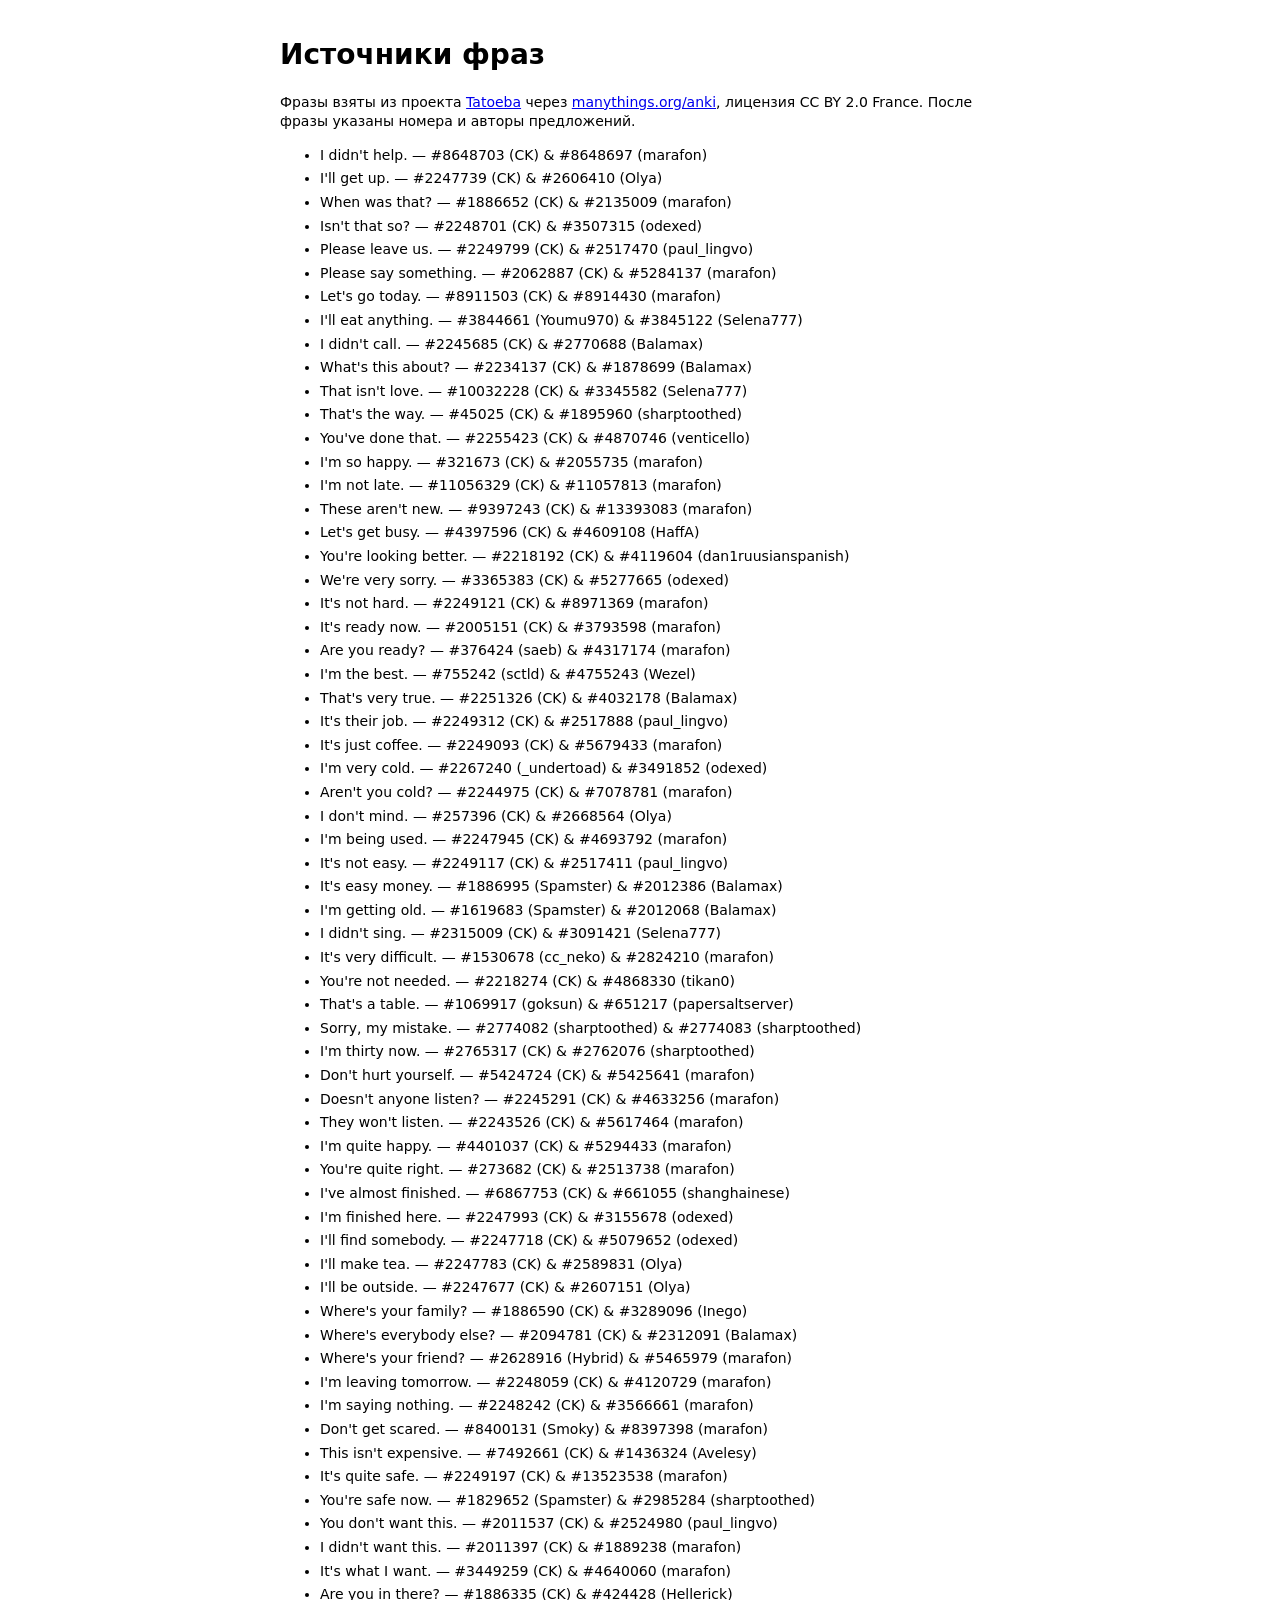
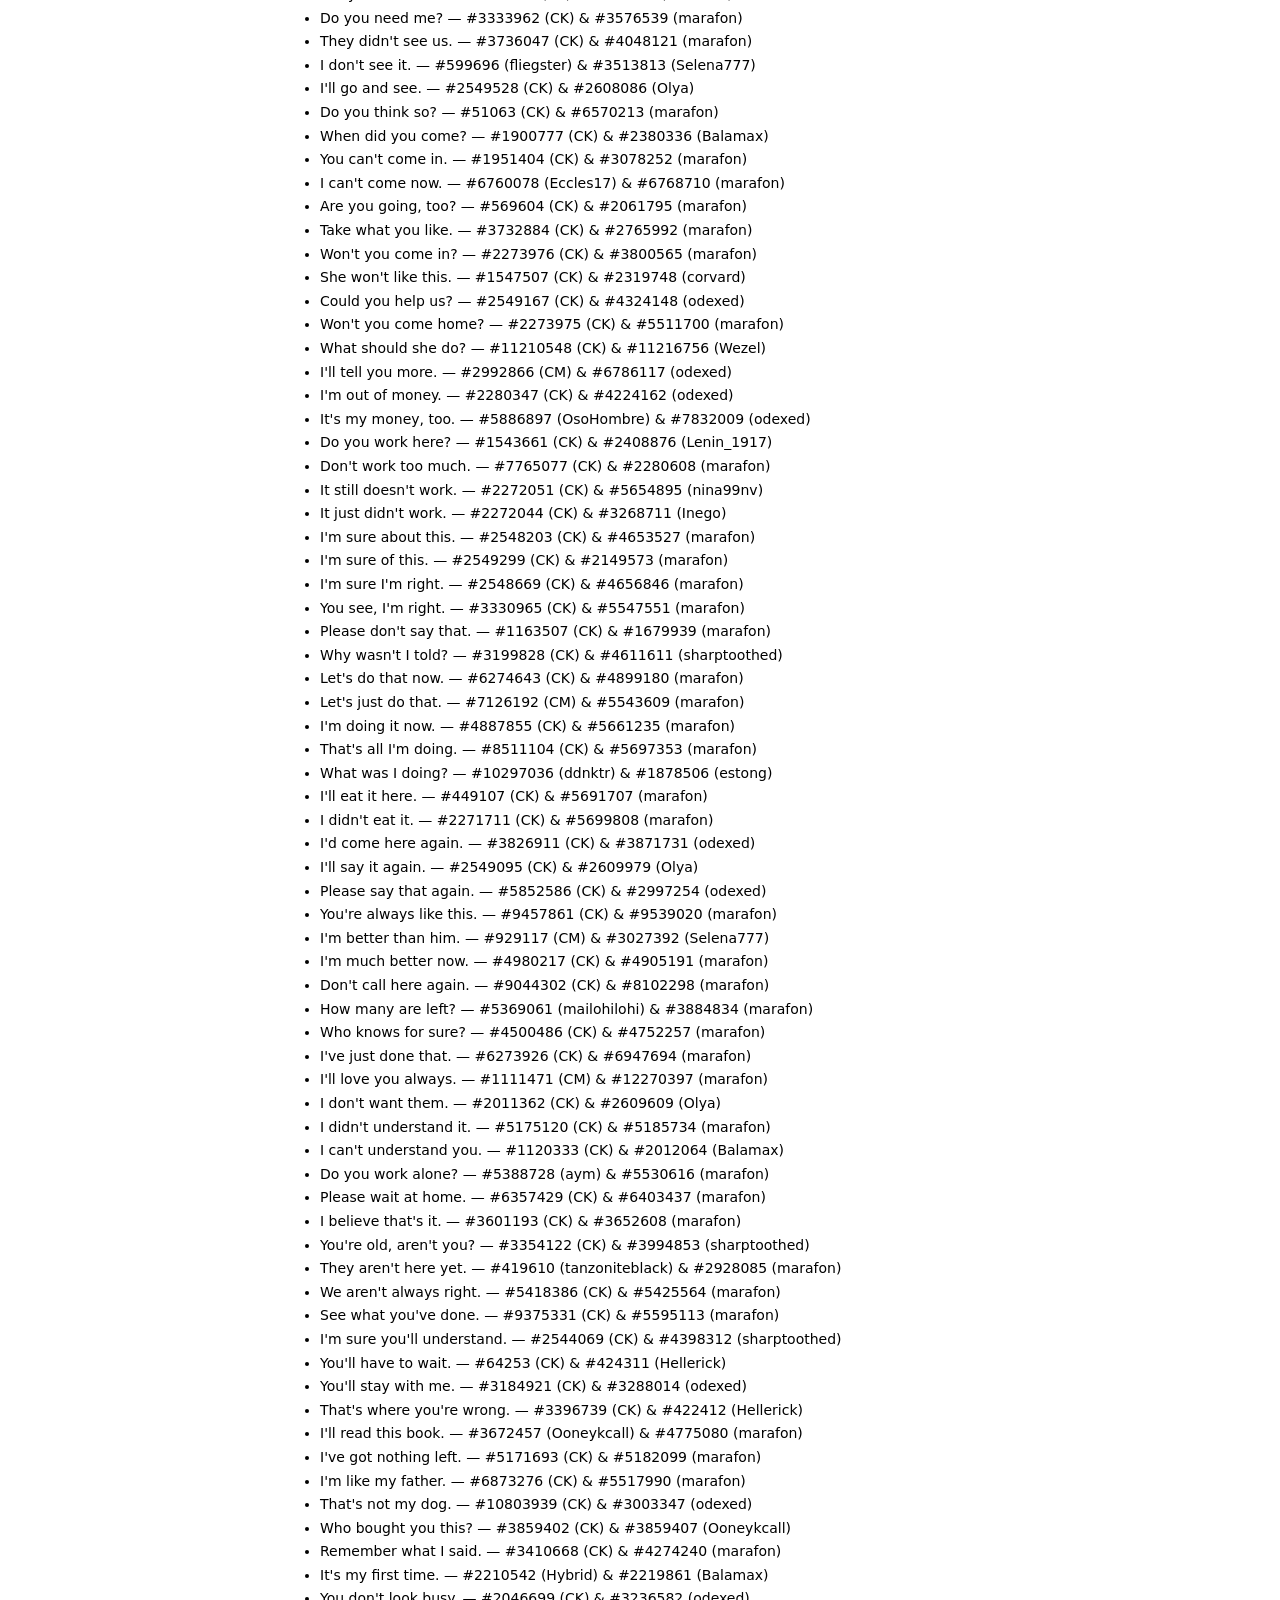
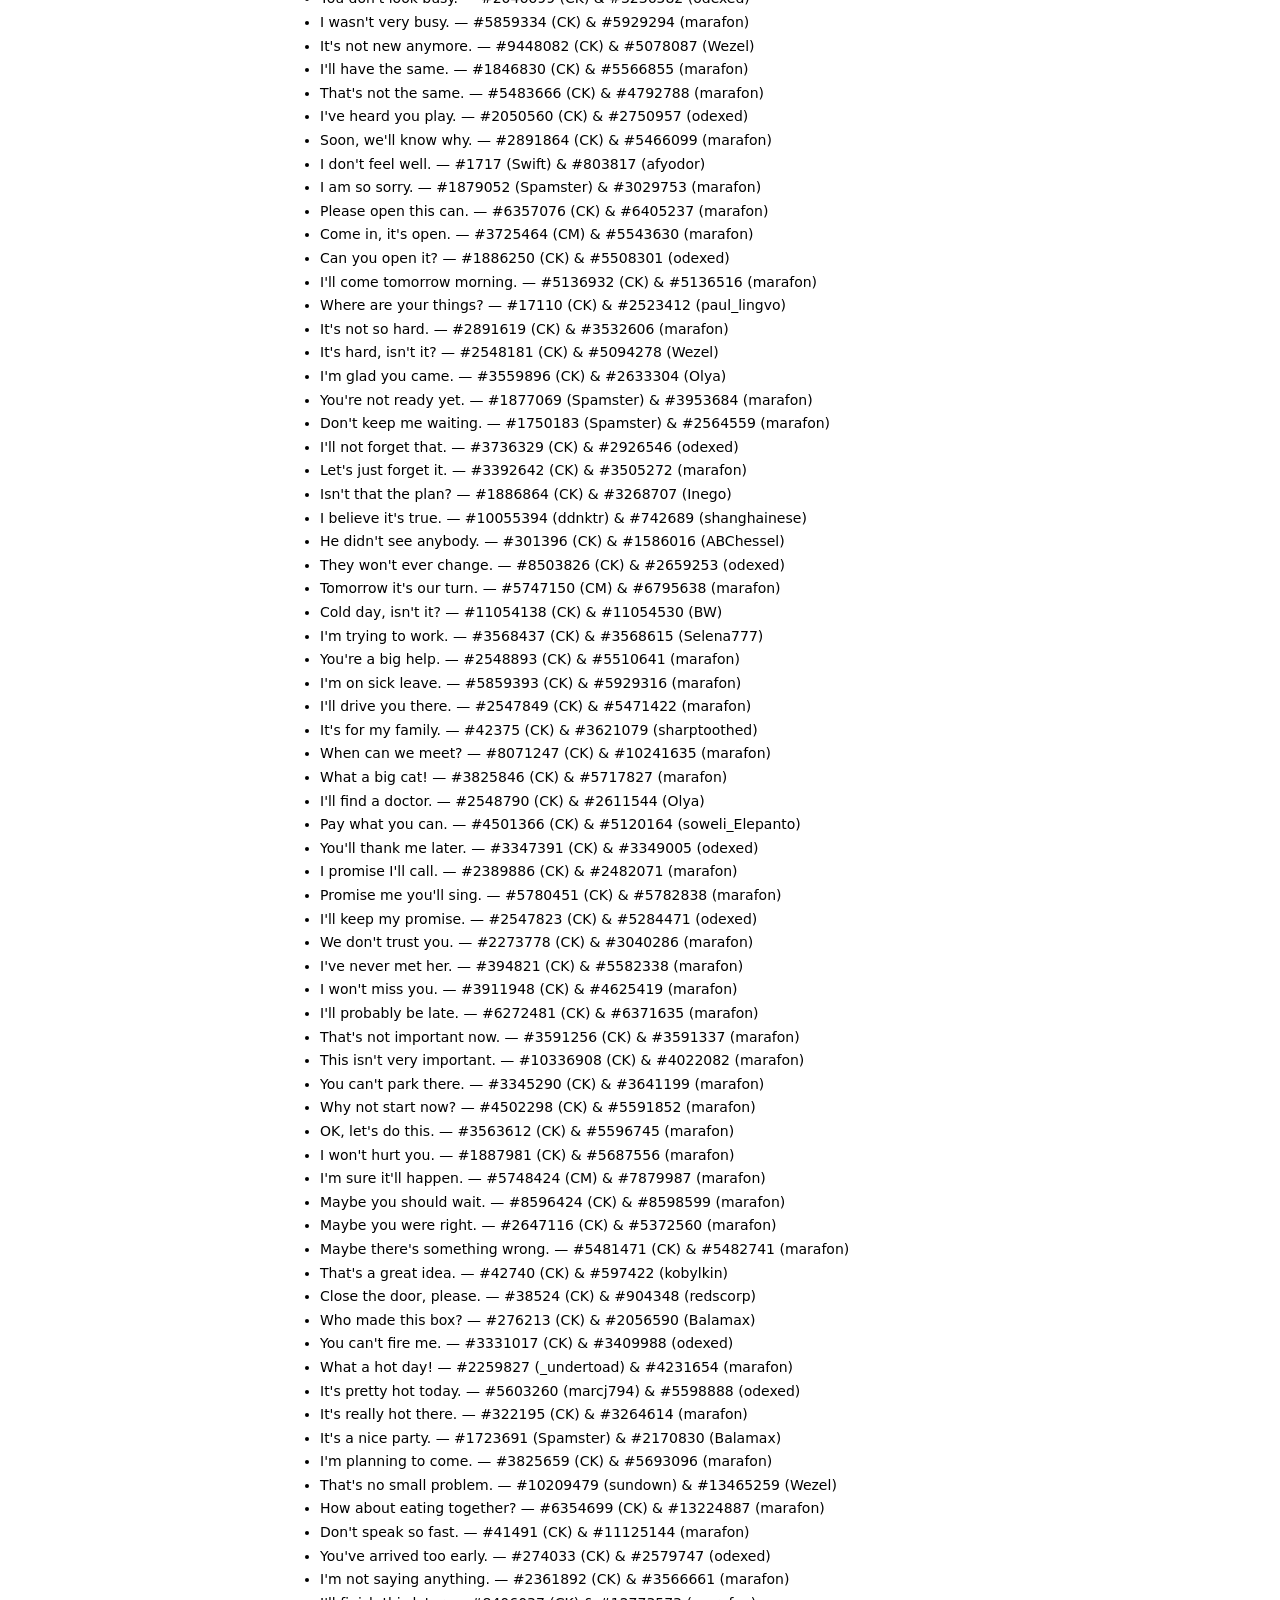
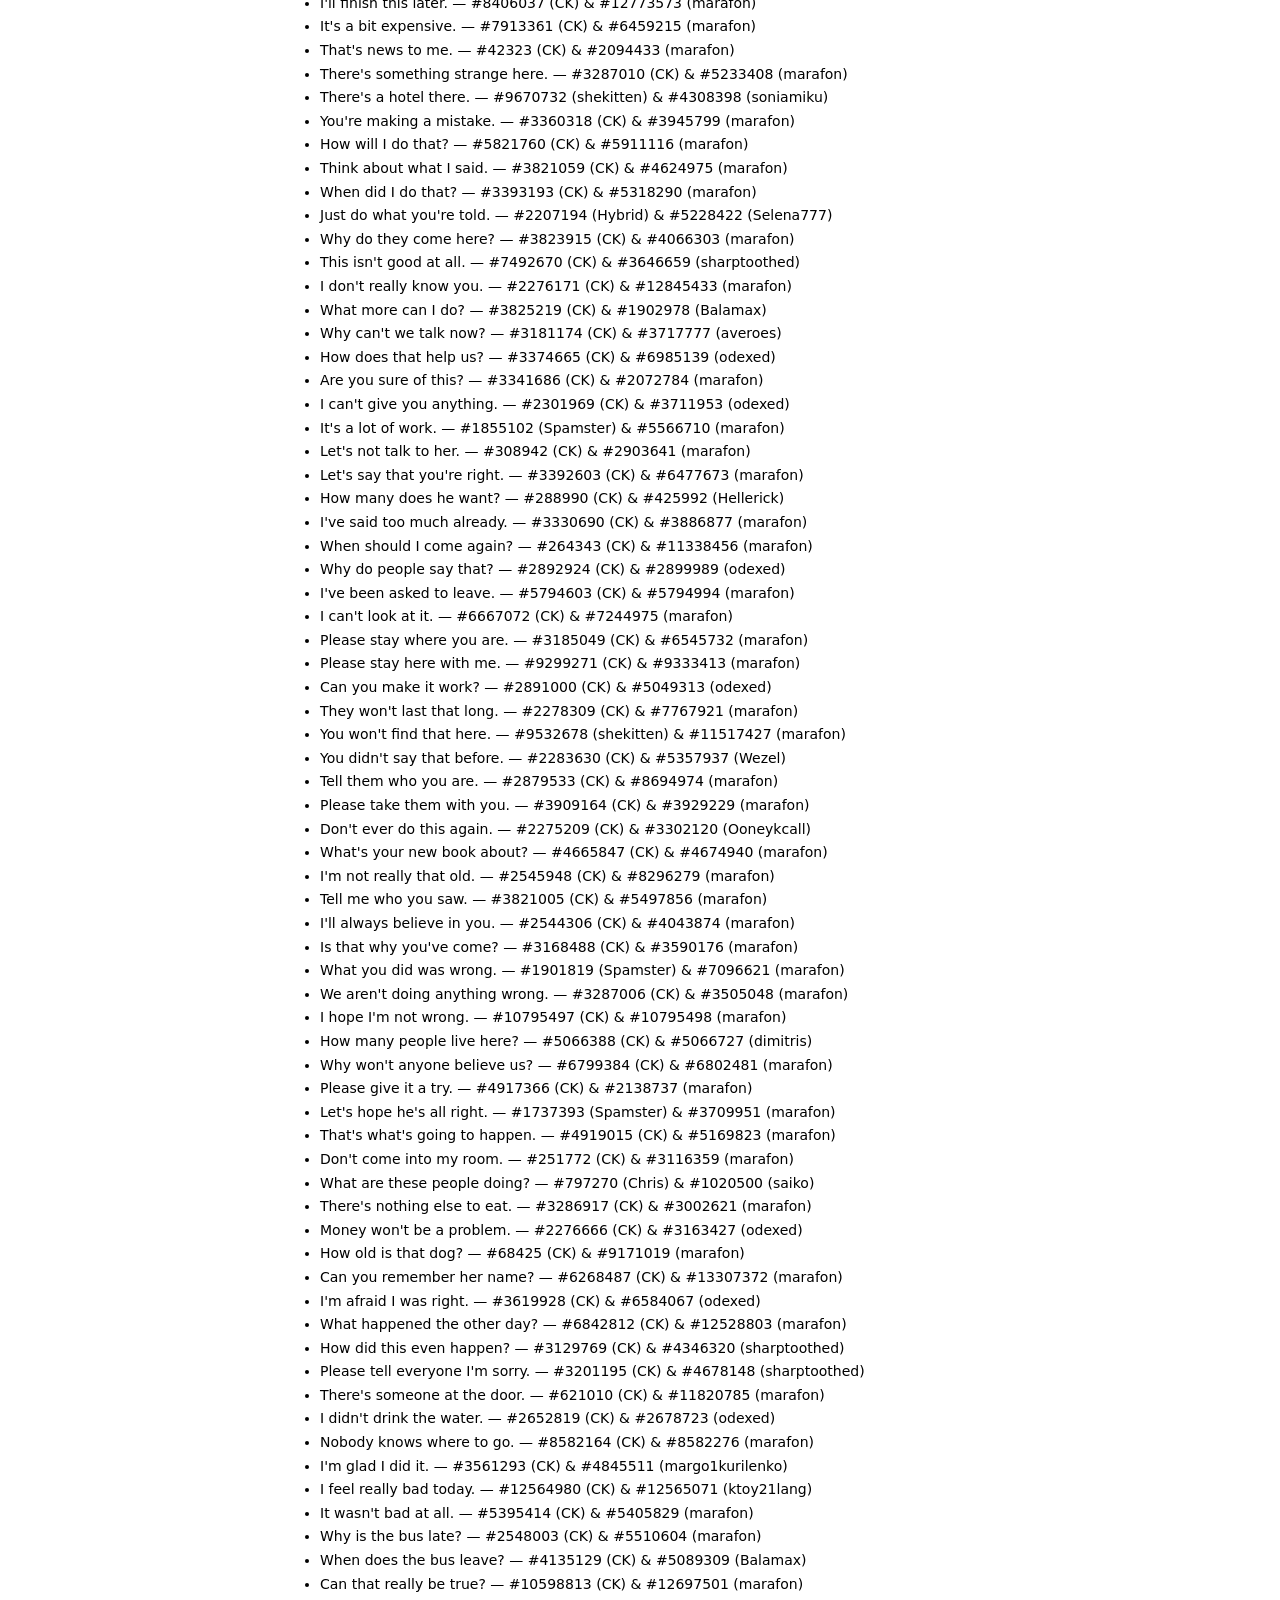
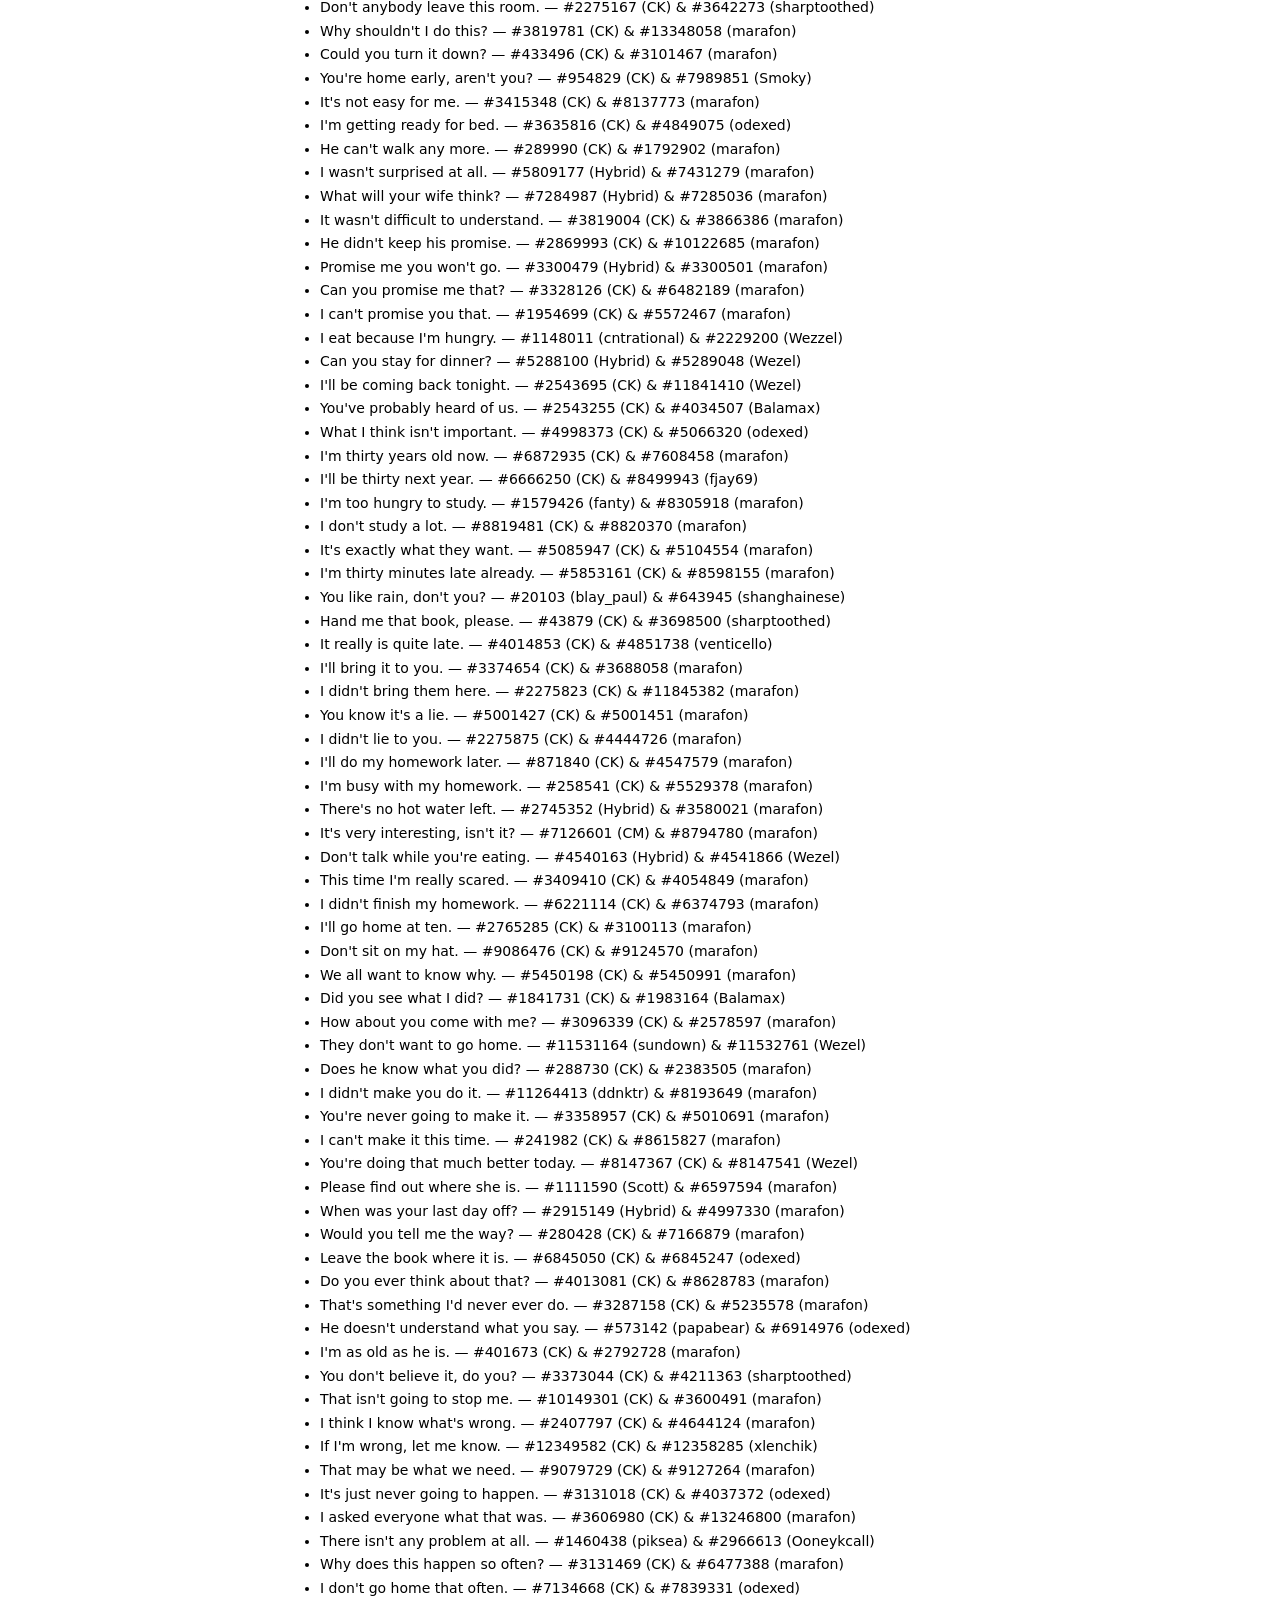
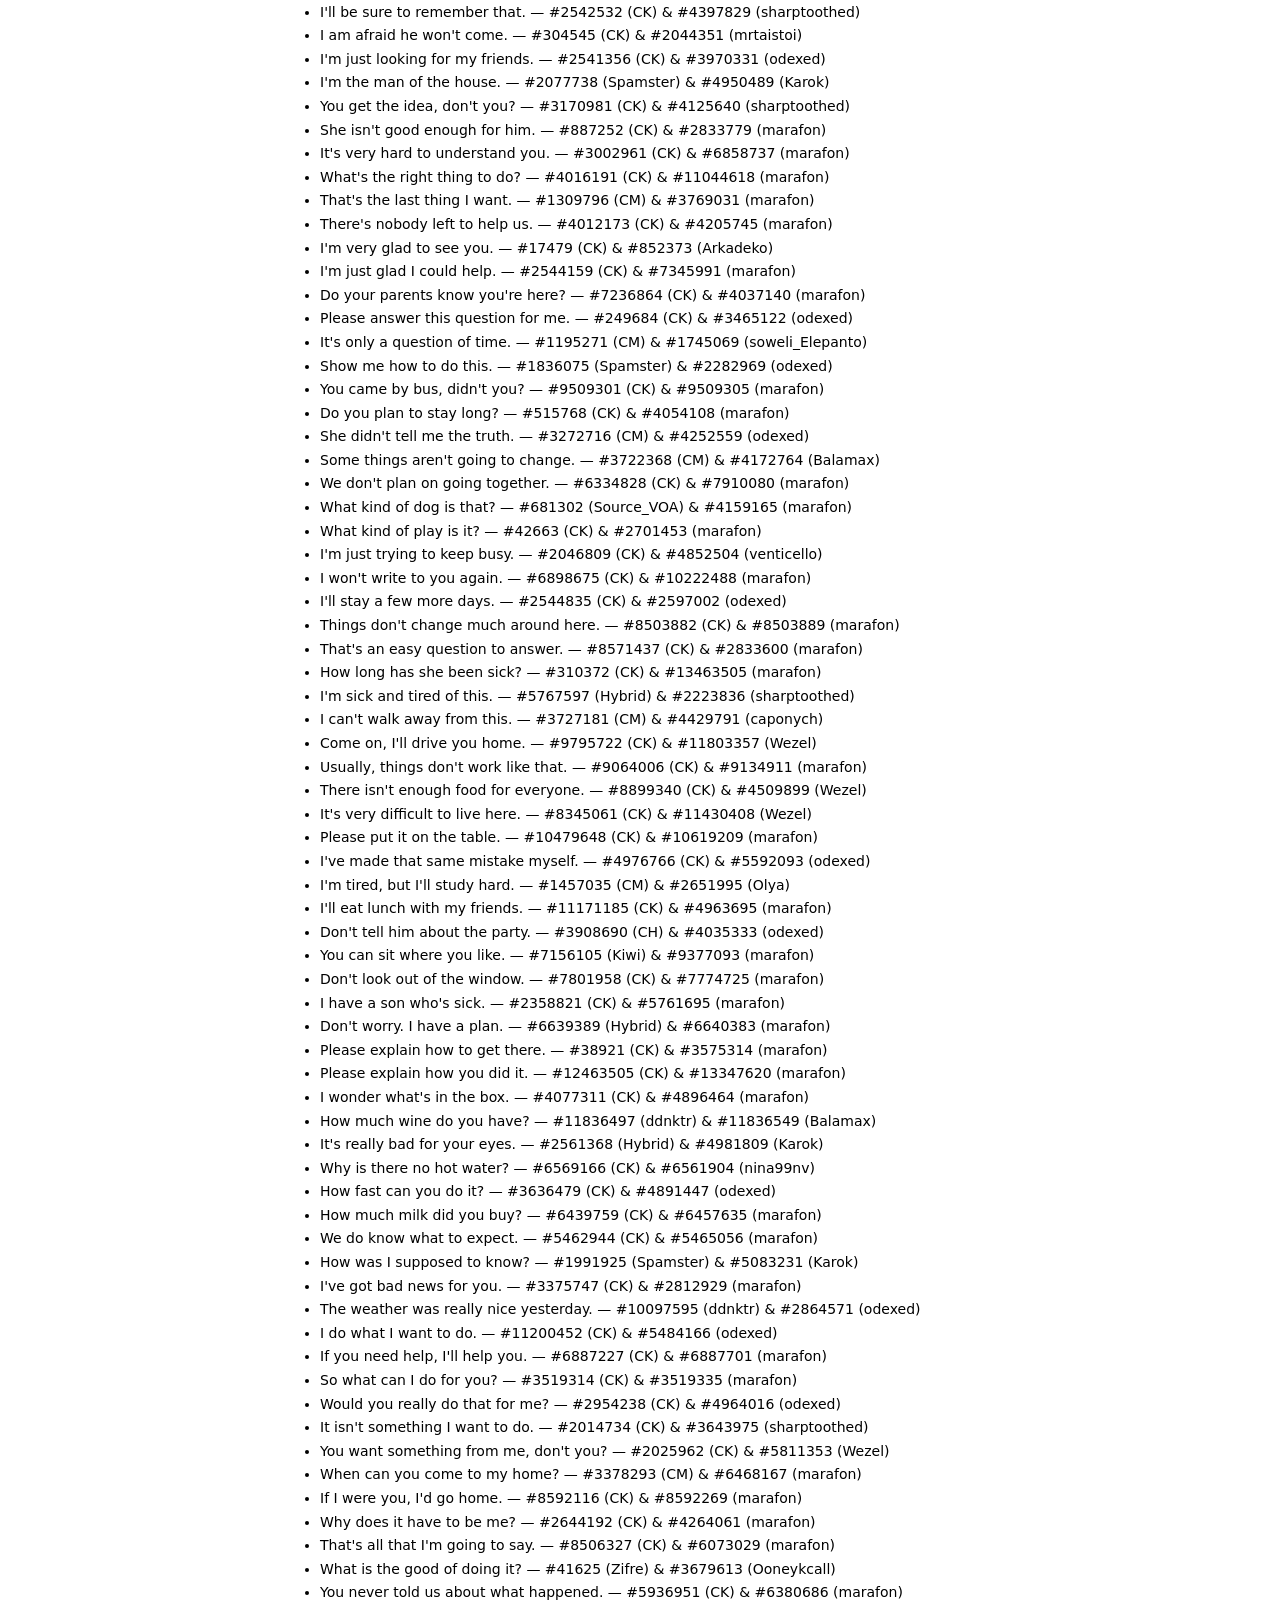
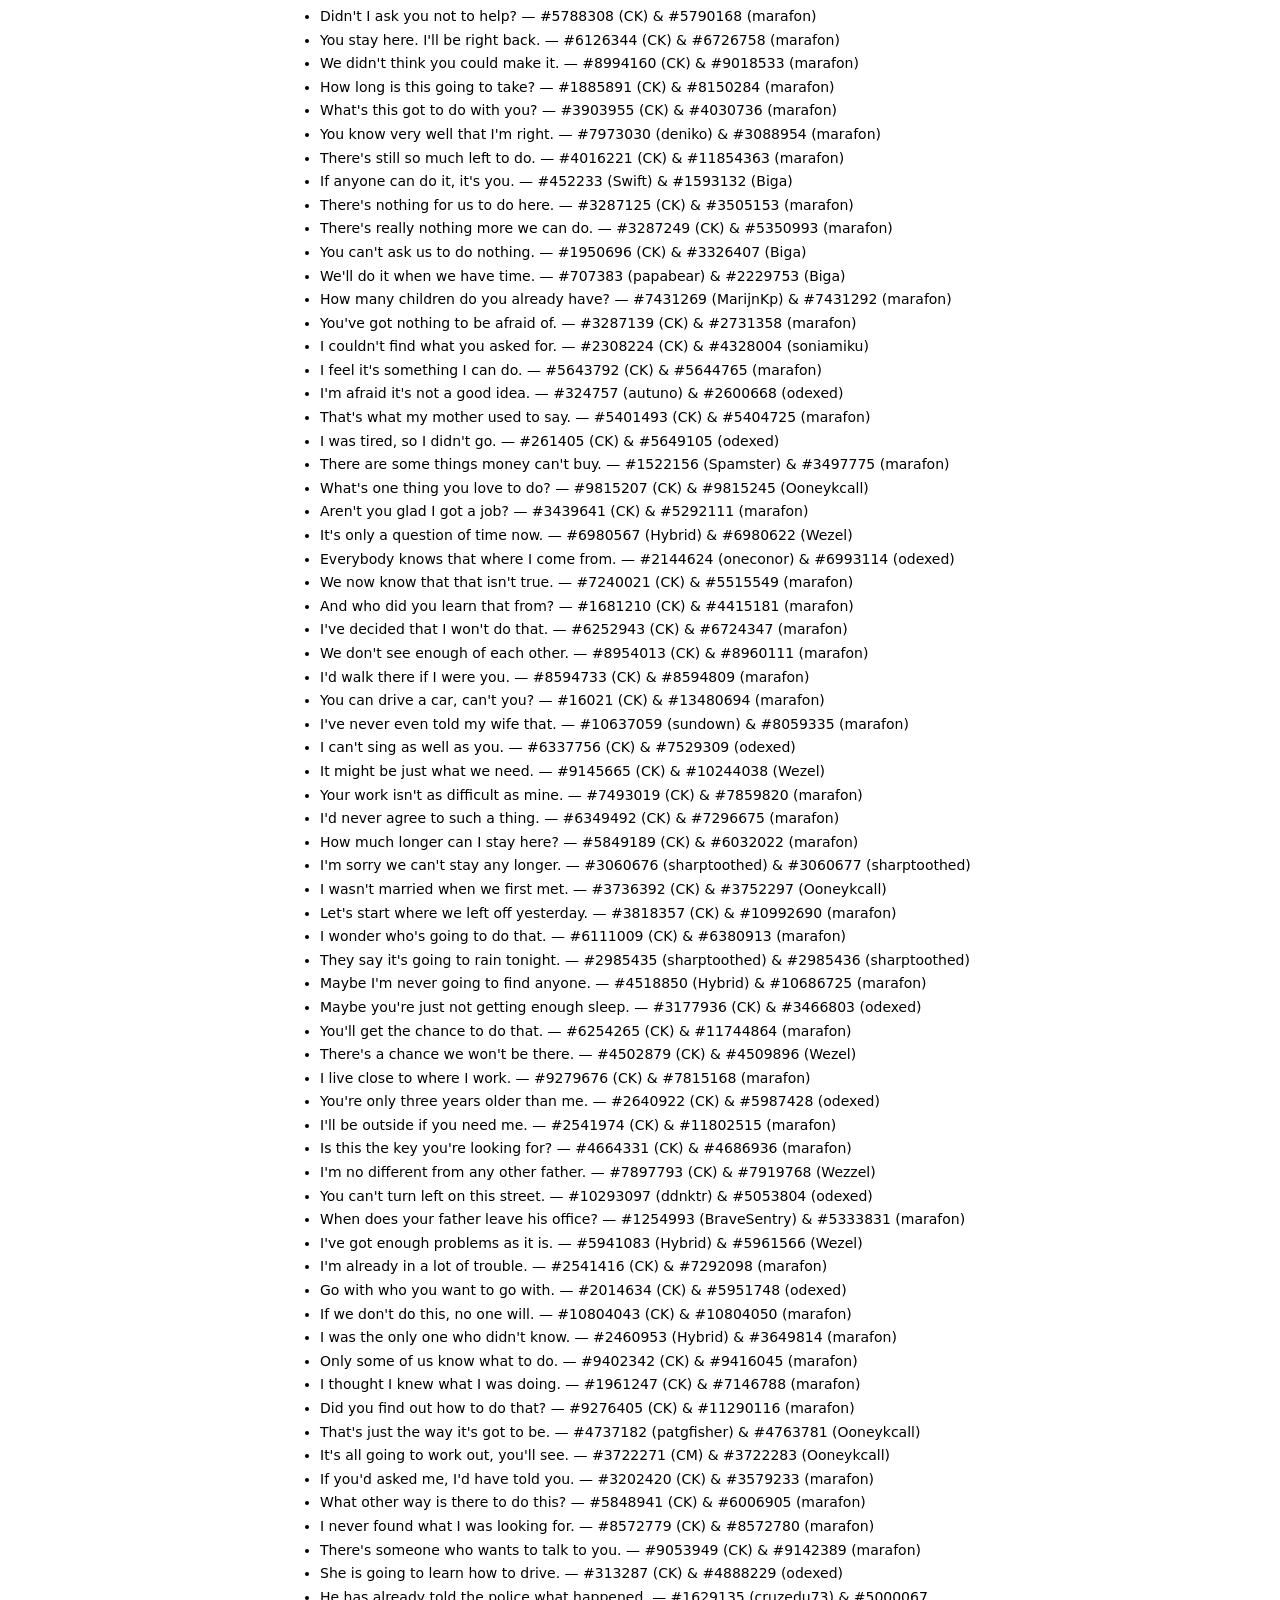
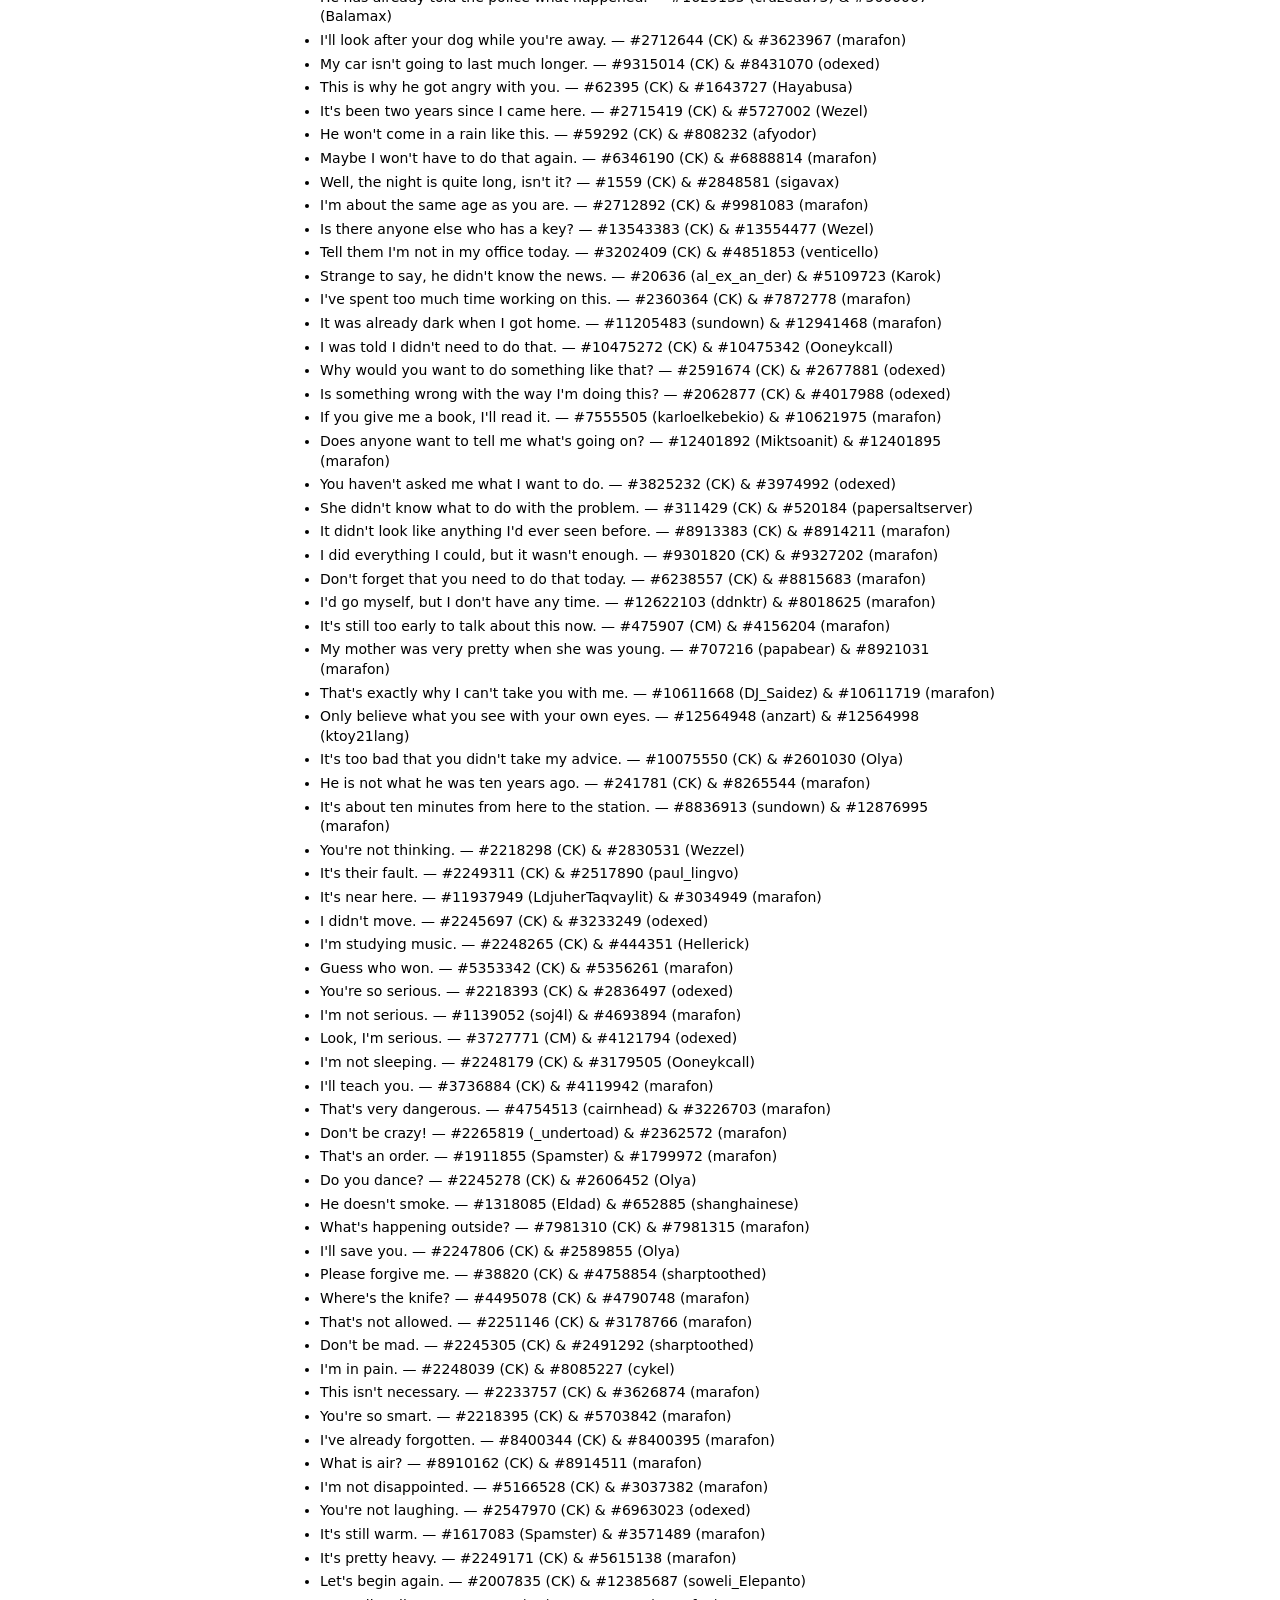
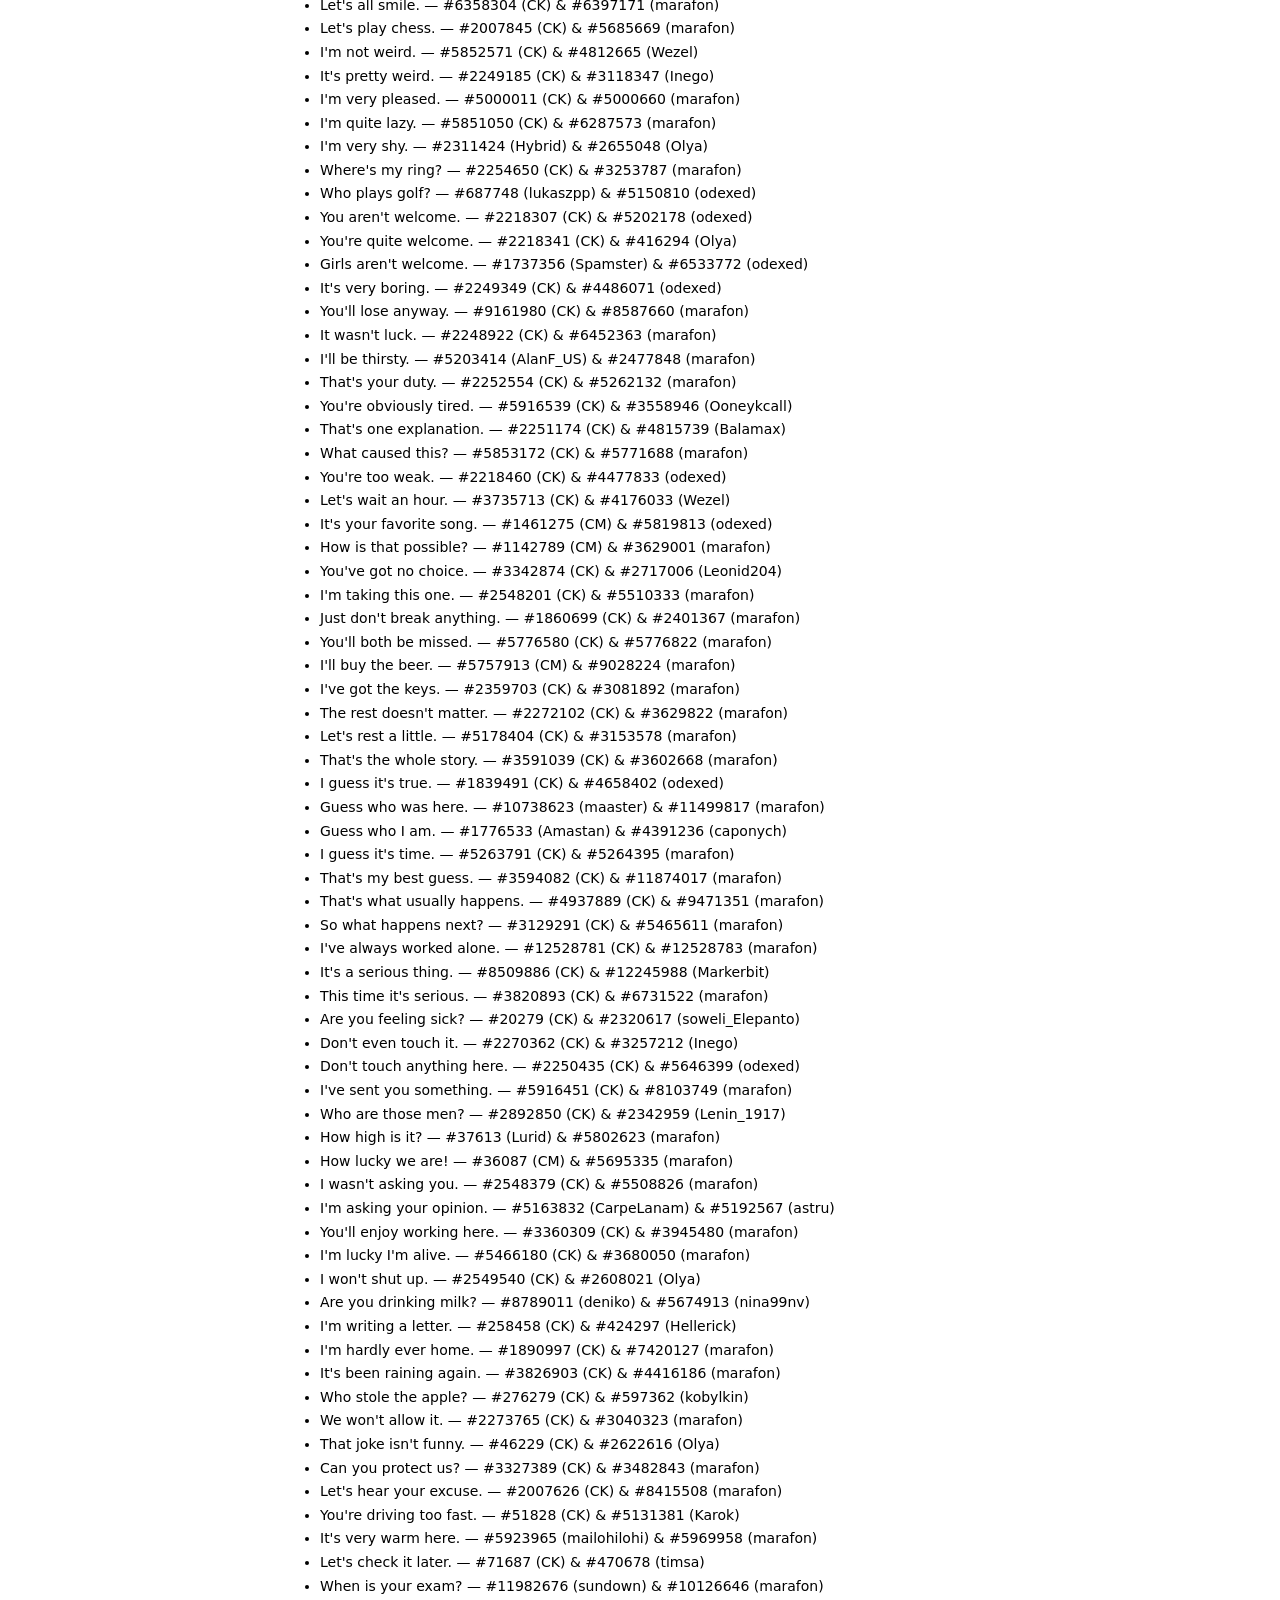
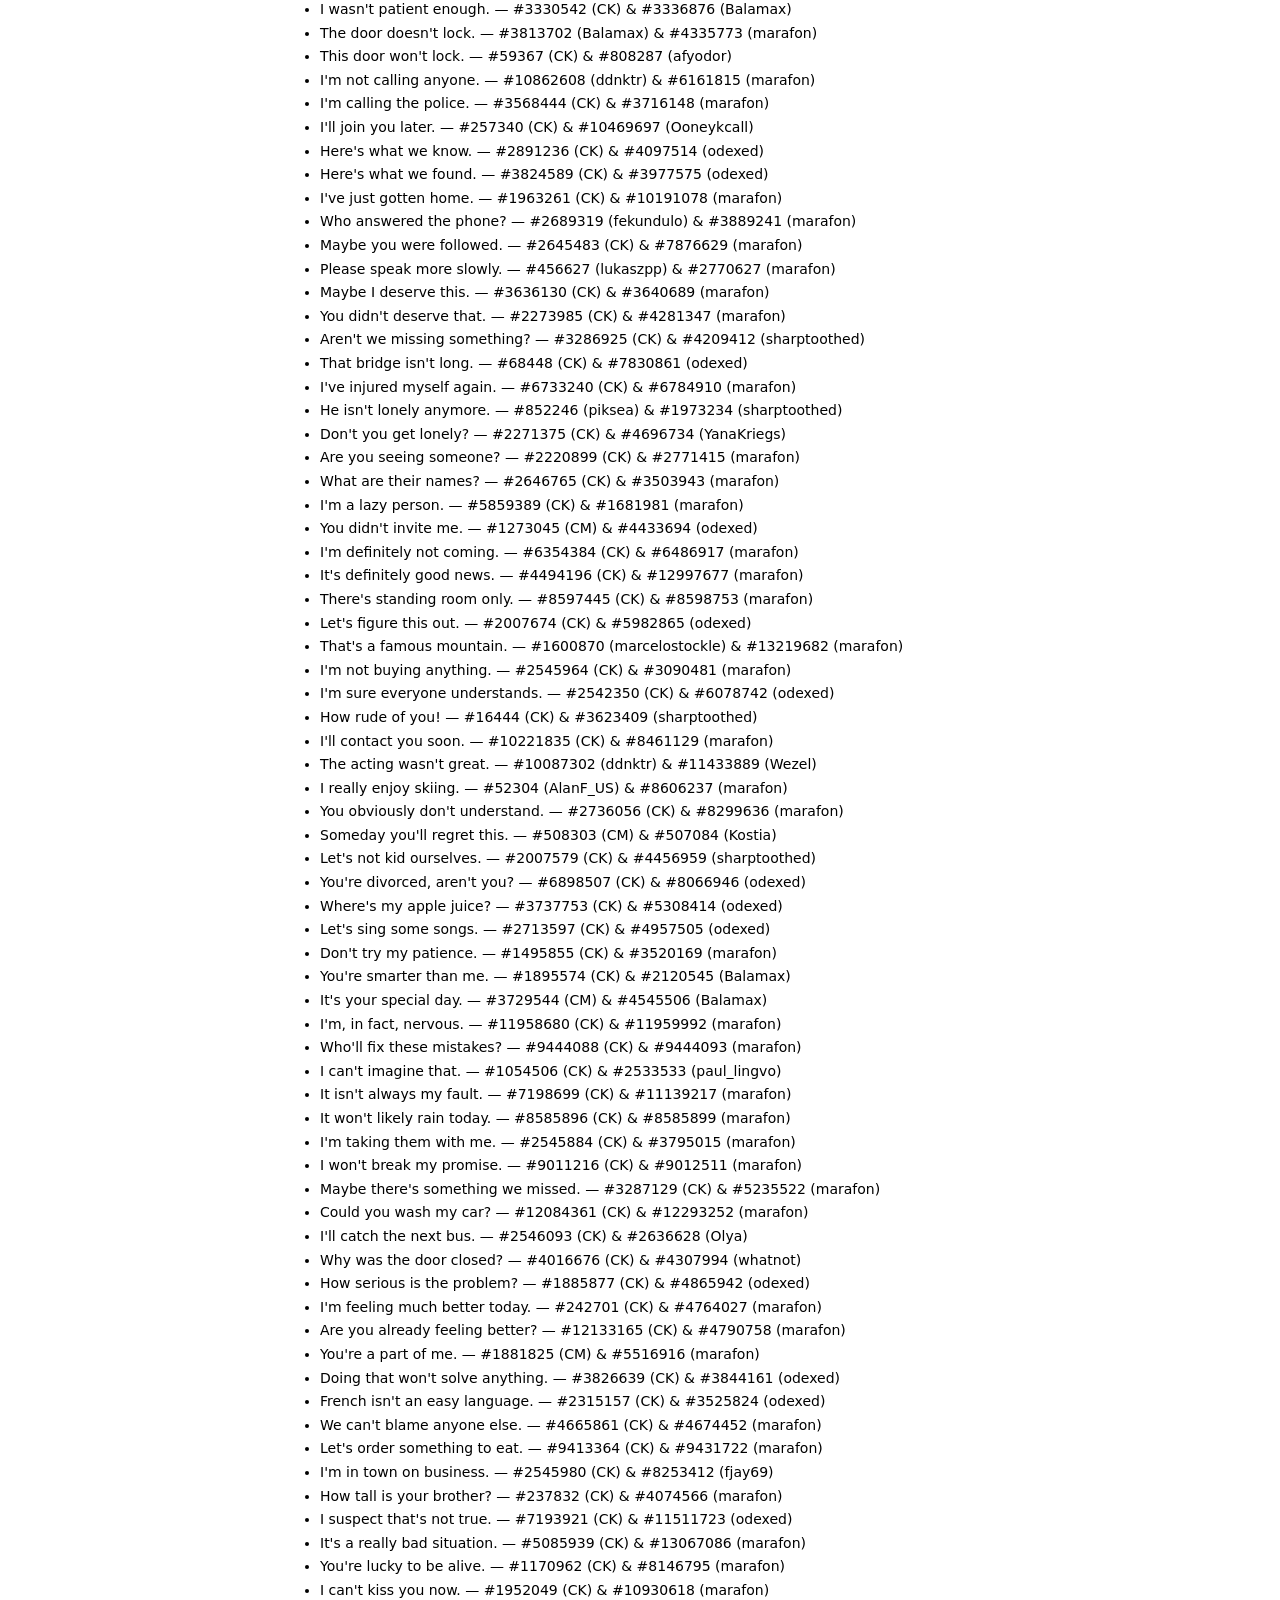
<file: sentence-credits.html>
<!doctype html><html lang="ru"><head><meta charset="utf-8"><meta name="viewport" content="width=device-width, initial-scale=1"><title>Источники фраз</title><style>body{margin:0 auto;max-width:720px;padding:16px;font-family:-apple-system,system-ui,sans-serif;font-size:14px;line-height:1.4}li{margin-bottom:4px;overflow-wrap:anywhere}@media (prefers-color-scheme:dark){body{background:#131f24;color:#e8eef0}}</style></head><body><h1>Источники фраз</h1><p>Фразы взяты из проекта <a href="https://tatoeba.org">Tatoeba</a> через <a href="https://www.manythings.org/anki/">manythings.org/anki</a>, лицензия CC BY 2.0 France. После фразы указаны номера и авторы предложений.</p><ul>
<li>I didn't help. &mdash; #8648703 (CK) &amp; #8648697 (marafon)</li>
<li>I'll get up. &mdash; #2247739 (CK) &amp; #2606410 (Olya)</li>
<li>When was that? &mdash; #1886652 (CK) &amp; #2135009 (marafon)</li>
<li>Isn't that so? &mdash; #2248701 (CK) &amp; #3507315 (odexed)</li>
<li>Please leave us. &mdash; #2249799 (CK) &amp; #2517470 (paul_lingvo)</li>
<li>Please say something. &mdash; #2062887 (CK) &amp; #5284137 (marafon)</li>
<li>Let's go today. &mdash; #8911503 (CK) &amp; #8914430 (marafon)</li>
<li>I'll eat anything. &mdash; #3844661 (Youmu970) &amp; #3845122 (Selena777)</li>
<li>I didn't call. &mdash; #2245685 (CK) &amp; #2770688 (Balamax)</li>
<li>What's this about? &mdash; #2234137 (CK) &amp; #1878699 (Balamax)</li>
<li>That isn't love. &mdash; #10032228 (CK) &amp; #3345582 (Selena777)</li>
<li>That's the way. &mdash; #45025 (CK) &amp; #1895960 (sharptoothed)</li>
<li>You've done that. &mdash; #2255423 (CK) &amp; #4870746 (venticello)</li>
<li>I'm so happy. &mdash; #321673 (CK) &amp; #2055735 (marafon)</li>
<li>I'm not late. &mdash; #11056329 (CK) &amp; #11057813 (marafon)</li>
<li>These aren't new. &mdash; #9397243 (CK) &amp; #13393083 (marafon)</li>
<li>Let's get busy. &mdash; #4397596 (CK) &amp; #4609108 (HaffA)</li>
<li>You're looking better. &mdash; #2218192 (CK) &amp; #4119604 (dan1ruusianspanish)</li>
<li>We're very sorry. &mdash; #3365383 (CK) &amp; #5277665 (odexed)</li>
<li>It's not hard. &mdash; #2249121 (CK) &amp; #8971369 (marafon)</li>
<li>It's ready now. &mdash; #2005151 (CK) &amp; #3793598 (marafon)</li>
<li>Are you ready? &mdash; #376424 (saeb) &amp; #4317174 (marafon)</li>
<li>I'm the best. &mdash; #755242 (sctld) &amp; #4755243 (Wezel)</li>
<li>That's very true. &mdash; #2251326 (CK) &amp; #4032178 (Balamax)</li>
<li>It's their job. &mdash; #2249312 (CK) &amp; #2517888 (paul_lingvo)</li>
<li>It's just coffee. &mdash; #2249093 (CK) &amp; #5679433 (marafon)</li>
<li>I'm very cold. &mdash; #2267240 (_undertoad) &amp; #3491852 (odexed)</li>
<li>Aren't you cold? &mdash; #2244975 (CK) &amp; #7078781 (marafon)</li>
<li>I don't mind. &mdash; #257396 (CK) &amp; #2668564 (Olya)</li>
<li>I'm being used. &mdash; #2247945 (CK) &amp; #4693792 (marafon)</li>
<li>It's not easy. &mdash; #2249117 (CK) &amp; #2517411 (paul_lingvo)</li>
<li>It's easy money. &mdash; #1886995 (Spamster) &amp; #2012386 (Balamax)</li>
<li>I'm getting old. &mdash; #1619683 (Spamster) &amp; #2012068 (Balamax)</li>
<li>I didn't sing. &mdash; #2315009 (CK) &amp; #3091421 (Selena777)</li>
<li>It's very difficult. &mdash; #1530678 (cc_neko) &amp; #2824210 (marafon)</li>
<li>You're not needed. &mdash; #2218274 (CK) &amp; #4868330 (tikan0)</li>
<li>That's a table. &mdash; #1069917 (goksun) &amp; #651217 (papersaltserver)</li>
<li>Sorry, my mistake. &mdash; #2774082 (sharptoothed) &amp; #2774083 (sharptoothed)</li>
<li>I'm thirty now. &mdash; #2765317 (CK) &amp; #2762076 (sharptoothed)</li>
<li>Don't hurt yourself. &mdash; #5424724 (CK) &amp; #5425641 (marafon)</li>
<li>Doesn't anyone listen? &mdash; #2245291 (CK) &amp; #4633256 (marafon)</li>
<li>They won't listen. &mdash; #2243526 (CK) &amp; #5617464 (marafon)</li>
<li>I'm quite happy. &mdash; #4401037 (CK) &amp; #5294433 (marafon)</li>
<li>You're quite right. &mdash; #273682 (CK) &amp; #2513738 (marafon)</li>
<li>I've almost finished. &mdash; #6867753 (CK) &amp; #661055 (shanghainese)</li>
<li>I'm finished here. &mdash; #2247993 (CK) &amp; #3155678 (odexed)</li>
<li>I'll find somebody. &mdash; #2247718 (CK) &amp; #5079652 (odexed)</li>
<li>I'll make tea. &mdash; #2247783 (CK) &amp; #2589831 (Olya)</li>
<li>I'll be outside. &mdash; #2247677 (CK) &amp; #2607151 (Olya)</li>
<li>Where's your family? &mdash; #1886590 (CK) &amp; #3289096 (Inego)</li>
<li>Where's everybody else? &mdash; #2094781 (CK) &amp; #2312091 (Balamax)</li>
<li>Where's your friend? &mdash; #2628916 (Hybrid) &amp; #5465979 (marafon)</li>
<li>I'm leaving tomorrow. &mdash; #2248059 (CK) &amp; #4120729 (marafon)</li>
<li>I'm saying nothing. &mdash; #2248242 (CK) &amp; #3566661 (marafon)</li>
<li>Don't get scared. &mdash; #8400131 (Smoky) &amp; #8397398 (marafon)</li>
<li>This isn't expensive. &mdash; #7492661 (CK) &amp; #1436324 (Avelesy)</li>
<li>It's quite safe. &mdash; #2249197 (CK) &amp; #13523538 (marafon)</li>
<li>You're safe now. &mdash; #1829652 (Spamster) &amp; #2985284 (sharptoothed)</li>
<li>You don't want this. &mdash; #2011537 (CK) &amp; #2524980 (paul_lingvo)</li>
<li>I didn't want this. &mdash; #2011397 (CK) &amp; #1889238 (marafon)</li>
<li>It's what I want. &mdash; #3449259 (CK) &amp; #4640060 (marafon)</li>
<li>Are you in there? &mdash; #1886335 (CK) &amp; #424428 (Hellerick)</li>
<li>Do you need me? &mdash; #3333962 (CK) &amp; #3576539 (marafon)</li>
<li>They didn't see us. &mdash; #3736047 (CK) &amp; #4048121 (marafon)</li>
<li>I don't see it. &mdash; #599696 (fliegster) &amp; #3513813 (Selena777)</li>
<li>I'll go and see. &mdash; #2549528 (CK) &amp; #2608086 (Olya)</li>
<li>Do you think so? &mdash; #51063 (CK) &amp; #6570213 (marafon)</li>
<li>When did you come? &mdash; #1900777 (CK) &amp; #2380336 (Balamax)</li>
<li>You can't come in. &mdash; #1951404 (CK) &amp; #3078252 (marafon)</li>
<li>I can't come now. &mdash; #6760078 (Eccles17) &amp; #6768710 (marafon)</li>
<li>Are you going, too? &mdash; #569604 (CK) &amp; #2061795 (marafon)</li>
<li>Take what you like. &mdash; #3732884 (CK) &amp; #2765992 (marafon)</li>
<li>Won't you come in? &mdash; #2273976 (CK) &amp; #3800565 (marafon)</li>
<li>She won't like this. &mdash; #1547507 (CK) &amp; #2319748 (corvard)</li>
<li>Could you help us? &mdash; #2549167 (CK) &amp; #4324148 (odexed)</li>
<li>Won't you come home? &mdash; #2273975 (CK) &amp; #5511700 (marafon)</li>
<li>What should she do? &mdash; #11210548 (CK) &amp; #11216756 (Wezel)</li>
<li>I'll tell you more. &mdash; #2992866 (CM) &amp; #6786117 (odexed)</li>
<li>I'm out of money. &mdash; #2280347 (CK) &amp; #4224162 (odexed)</li>
<li>It's my money, too. &mdash; #5886897 (OsoHombre) &amp; #7832009 (odexed)</li>
<li>Do you work here? &mdash; #1543661 (CK) &amp; #2408876 (Lenin_1917)</li>
<li>Don't work too much. &mdash; #7765077 (CK) &amp; #2280608 (marafon)</li>
<li>It still doesn't work. &mdash; #2272051 (CK) &amp; #5654895 (nina99nv)</li>
<li>It just didn't work. &mdash; #2272044 (CK) &amp; #3268711 (Inego)</li>
<li>I'm sure about this. &mdash; #2548203 (CK) &amp; #4653527 (marafon)</li>
<li>I'm sure of this. &mdash; #2549299 (CK) &amp; #2149573 (marafon)</li>
<li>I'm sure I'm right. &mdash; #2548669 (CK) &amp; #4656846 (marafon)</li>
<li>You see, I'm right. &mdash; #3330965 (CK) &amp; #5547551 (marafon)</li>
<li>Please don't say that. &mdash; #1163507 (CK) &amp; #1679939 (marafon)</li>
<li>Why wasn't I told? &mdash; #3199828 (CK) &amp; #4611611 (sharptoothed)</li>
<li>Let's do that now. &mdash; #6274643 (CK) &amp; #4899180 (marafon)</li>
<li>Let's just do that. &mdash; #7126192 (CM) &amp; #5543609 (marafon)</li>
<li>I'm doing it now. &mdash; #4887855 (CK) &amp; #5661235 (marafon)</li>
<li>That's all I'm doing. &mdash; #8511104 (CK) &amp; #5697353 (marafon)</li>
<li>What was I doing? &mdash; #10297036 (ddnktr) &amp; #1878506 (estong)</li>
<li>I'll eat it here. &mdash; #449107 (CK) &amp; #5691707 (marafon)</li>
<li>I didn't eat it. &mdash; #2271711 (CK) &amp; #5699808 (marafon)</li>
<li>I'd come here again. &mdash; #3826911 (CK) &amp; #3871731 (odexed)</li>
<li>I'll say it again. &mdash; #2549095 (CK) &amp; #2609979 (Olya)</li>
<li>Please say that again. &mdash; #5852586 (CK) &amp; #2997254 (odexed)</li>
<li>You're always like this. &mdash; #9457861 (CK) &amp; #9539020 (marafon)</li>
<li>I'm better than him. &mdash; #929117 (CM) &amp; #3027392 (Selena777)</li>
<li>I'm much better now. &mdash; #4980217 (CK) &amp; #4905191 (marafon)</li>
<li>Don't call here again. &mdash; #9044302 (CK) &amp; #8102298 (marafon)</li>
<li>How many are left? &mdash; #5369061 (mailohilohi) &amp; #3884834 (marafon)</li>
<li>Who knows for sure? &mdash; #4500486 (CK) &amp; #4752257 (marafon)</li>
<li>I've just done that. &mdash; #6273926 (CK) &amp; #6947694 (marafon)</li>
<li>I'll love you always. &mdash; #1111471 (CM) &amp; #12270397 (marafon)</li>
<li>I don't want them. &mdash; #2011362 (CK) &amp; #2609609 (Olya)</li>
<li>I didn't understand it. &mdash; #5175120 (CK) &amp; #5185734 (marafon)</li>
<li>I can't understand you. &mdash; #1120333 (CK) &amp; #2012064 (Balamax)</li>
<li>Do you work alone? &mdash; #5388728 (aym) &amp; #5530616 (marafon)</li>
<li>Please wait at home. &mdash; #6357429 (CK) &amp; #6403437 (marafon)</li>
<li>I believe that's it. &mdash; #3601193 (CK) &amp; #3652608 (marafon)</li>
<li>You're old, aren't you? &mdash; #3354122 (CK) &amp; #3994853 (sharptoothed)</li>
<li>They aren't here yet. &mdash; #419610 (tanzoniteblack) &amp; #2928085 (marafon)</li>
<li>We aren't always right. &mdash; #5418386 (CK) &amp; #5425564 (marafon)</li>
<li>See what you've done. &mdash; #9375331 (CK) &amp; #5595113 (marafon)</li>
<li>I'm sure you'll understand. &mdash; #2544069 (CK) &amp; #4398312 (sharptoothed)</li>
<li>You'll have to wait. &mdash; #64253 (CK) &amp; #424311 (Hellerick)</li>
<li>You'll stay with me. &mdash; #3184921 (CK) &amp; #3288014 (odexed)</li>
<li>That's where you're wrong. &mdash; #3396739 (CK) &amp; #422412 (Hellerick)</li>
<li>I'll read this book. &mdash; #3672457 (Ooneykcall) &amp; #4775080 (marafon)</li>
<li>I've got nothing left. &mdash; #5171693 (CK) &amp; #5182099 (marafon)</li>
<li>I'm like my father. &mdash; #6873276 (CK) &amp; #5517990 (marafon)</li>
<li>That's not my dog. &mdash; #10803939 (CK) &amp; #3003347 (odexed)</li>
<li>Who bought you this? &mdash; #3859402 (CK) &amp; #3859407 (Ooneykcall)</li>
<li>Remember what I said. &mdash; #3410668 (CK) &amp; #4274240 (marafon)</li>
<li>It's my first time. &mdash; #2210542 (Hybrid) &amp; #2219861 (Balamax)</li>
<li>You don't look busy. &mdash; #2046699 (CK) &amp; #3236582 (odexed)</li>
<li>I wasn't very busy. &mdash; #5859334 (CK) &amp; #5929294 (marafon)</li>
<li>It's not new anymore. &mdash; #9448082 (CK) &amp; #5078087 (Wezel)</li>
<li>I'll have the same. &mdash; #1846830 (CK) &amp; #5566855 (marafon)</li>
<li>That's not the same. &mdash; #5483666 (CK) &amp; #4792788 (marafon)</li>
<li>I've heard you play. &mdash; #2050560 (CK) &amp; #2750957 (odexed)</li>
<li>Soon, we'll know why. &mdash; #2891864 (CK) &amp; #5466099 (marafon)</li>
<li>I don't feel well. &mdash; #1717 (Swift) &amp; #803817 (afyodor)</li>
<li>I am so sorry. &mdash; #1879052 (Spamster) &amp; #3029753 (marafon)</li>
<li>Please open this can. &mdash; #6357076 (CK) &amp; #6405237 (marafon)</li>
<li>Come in, it's open. &mdash; #3725464 (CM) &amp; #5543630 (marafon)</li>
<li>Can you open it? &mdash; #1886250 (CK) &amp; #5508301 (odexed)</li>
<li>I'll come tomorrow morning. &mdash; #5136932 (CK) &amp; #5136516 (marafon)</li>
<li>Where are your things? &mdash; #17110 (CK) &amp; #2523412 (paul_lingvo)</li>
<li>It's not so hard. &mdash; #2891619 (CK) &amp; #3532606 (marafon)</li>
<li>It's hard, isn't it? &mdash; #2548181 (CK) &amp; #5094278 (Wezel)</li>
<li>I'm glad you came. &mdash; #3559896 (CK) &amp; #2633304 (Olya)</li>
<li>You're not ready yet. &mdash; #1877069 (Spamster) &amp; #3953684 (marafon)</li>
<li>Don't keep me waiting. &mdash; #1750183 (Spamster) &amp; #2564559 (marafon)</li>
<li>I'll not forget that. &mdash; #3736329 (CK) &amp; #2926546 (odexed)</li>
<li>Let's just forget it. &mdash; #3392642 (CK) &amp; #3505272 (marafon)</li>
<li>Isn't that the plan? &mdash; #1886864 (CK) &amp; #3268707 (Inego)</li>
<li>I believe it's true. &mdash; #10055394 (ddnktr) &amp; #742689 (shanghainese)</li>
<li>He didn't see anybody. &mdash; #301396 (CK) &amp; #1586016 (ABChessel)</li>
<li>They won't ever change. &mdash; #8503826 (CK) &amp; #2659253 (odexed)</li>
<li>Tomorrow it's our turn. &mdash; #5747150 (CM) &amp; #6795638 (marafon)</li>
<li>Cold day, isn't it? &mdash; #11054138 (CK) &amp; #11054530 (BW)</li>
<li>I'm trying to work. &mdash; #3568437 (CK) &amp; #3568615 (Selena777)</li>
<li>You're a big help. &mdash; #2548893 (CK) &amp; #5510641 (marafon)</li>
<li>I'm on sick leave. &mdash; #5859393 (CK) &amp; #5929316 (marafon)</li>
<li>I'll drive you there. &mdash; #2547849 (CK) &amp; #5471422 (marafon)</li>
<li>It's for my family. &mdash; #42375 (CK) &amp; #3621079 (sharptoothed)</li>
<li>When can we meet? &mdash; #8071247 (CK) &amp; #10241635 (marafon)</li>
<li>What a big cat! &mdash; #3825846 (CK) &amp; #5717827 (marafon)</li>
<li>I'll find a doctor. &mdash; #2548790 (CK) &amp; #2611544 (Olya)</li>
<li>Pay what you can. &mdash; #4501366 (CK) &amp; #5120164 (soweli_Elepanto)</li>
<li>You'll thank me later. &mdash; #3347391 (CK) &amp; #3349005 (odexed)</li>
<li>I promise I'll call. &mdash; #2389886 (CK) &amp; #2482071 (marafon)</li>
<li>Promise me you'll sing. &mdash; #5780451 (CK) &amp; #5782838 (marafon)</li>
<li>I'll keep my promise. &mdash; #2547823 (CK) &amp; #5284471 (odexed)</li>
<li>We don't trust you. &mdash; #2273778 (CK) &amp; #3040286 (marafon)</li>
<li>I've never met her. &mdash; #394821 (CK) &amp; #5582338 (marafon)</li>
<li>I won't miss you. &mdash; #3911948 (CK) &amp; #4625419 (marafon)</li>
<li>I'll probably be late. &mdash; #6272481 (CK) &amp; #6371635 (marafon)</li>
<li>That's not important now. &mdash; #3591256 (CK) &amp; #3591337 (marafon)</li>
<li>This isn't very important. &mdash; #10336908 (CK) &amp; #4022082 (marafon)</li>
<li>You can't park there. &mdash; #3345290 (CK) &amp; #3641199 (marafon)</li>
<li>Why not start now? &mdash; #4502298 (CK) &amp; #5591852 (marafon)</li>
<li>OK, let's do this. &mdash; #3563612 (CK) &amp; #5596745 (marafon)</li>
<li>I won't hurt you. &mdash; #1887981 (CK) &amp; #5687556 (marafon)</li>
<li>I'm sure it'll happen. &mdash; #5748424 (CM) &amp; #7879987 (marafon)</li>
<li>Maybe you should wait. &mdash; #8596424 (CK) &amp; #8598599 (marafon)</li>
<li>Maybe you were right. &mdash; #2647116 (CK) &amp; #5372560 (marafon)</li>
<li>Maybe there's something wrong. &mdash; #5481471 (CK) &amp; #5482741 (marafon)</li>
<li>That's a great idea. &mdash; #42740 (CK) &amp; #597422 (kobylkin)</li>
<li>Close the door, please. &mdash; #38524 (CK) &amp; #904348 (redscorp)</li>
<li>Who made this box? &mdash; #276213 (CK) &amp; #2056590 (Balamax)</li>
<li>You can't fire me. &mdash; #3331017 (CK) &amp; #3409988 (odexed)</li>
<li>What a hot day! &mdash; #2259827 (_undertoad) &amp; #4231654 (marafon)</li>
<li>It's pretty hot today. &mdash; #5603260 (marcj794) &amp; #5598888 (odexed)</li>
<li>It's really hot there. &mdash; #322195 (CK) &amp; #3264614 (marafon)</li>
<li>It's a nice party. &mdash; #1723691 (Spamster) &amp; #2170830 (Balamax)</li>
<li>I'm planning to come. &mdash; #3825659 (CK) &amp; #5693096 (marafon)</li>
<li>That's no small problem. &mdash; #10209479 (sundown) &amp; #13465259 (Wezel)</li>
<li>How about eating together? &mdash; #6354699 (CK) &amp; #13224887 (marafon)</li>
<li>Don't speak so fast. &mdash; #41491 (CK) &amp; #11125144 (marafon)</li>
<li>You've arrived too early. &mdash; #274033 (CK) &amp; #2579747 (odexed)</li>
<li>I'm not saying anything. &mdash; #2361892 (CK) &amp; #3566661 (marafon)</li>
<li>I'll finish this later. &mdash; #8406037 (CK) &amp; #12773573 (marafon)</li>
<li>It's a bit expensive. &mdash; #7913361 (CK) &amp; #6459215 (marafon)</li>
<li>That's news to me. &mdash; #42323 (CK) &amp; #2094433 (marafon)</li>
<li>There's something strange here. &mdash; #3287010 (CK) &amp; #5233408 (marafon)</li>
<li>There's a hotel there. &mdash; #9670732 (shekitten) &amp; #4308398 (soniamiku)</li>
<li>You're making a mistake. &mdash; #3360318 (CK) &amp; #3945799 (marafon)</li>
<li>How will I do that? &mdash; #5821760 (CK) &amp; #5911116 (marafon)</li>
<li>Think about what I said. &mdash; #3821059 (CK) &amp; #4624975 (marafon)</li>
<li>When did I do that? &mdash; #3393193 (CK) &amp; #5318290 (marafon)</li>
<li>Just do what you're told. &mdash; #2207194 (Hybrid) &amp; #5228422 (Selena777)</li>
<li>Why do they come here? &mdash; #3823915 (CK) &amp; #4066303 (marafon)</li>
<li>This isn't good at all. &mdash; #7492670 (CK) &amp; #3646659 (sharptoothed)</li>
<li>I don't really know you. &mdash; #2276171 (CK) &amp; #12845433 (marafon)</li>
<li>What more can I do? &mdash; #3825219 (CK) &amp; #1902978 (Balamax)</li>
<li>Why can't we talk now? &mdash; #3181174 (CK) &amp; #3717777 (averoes)</li>
<li>How does that help us? &mdash; #3374665 (CK) &amp; #6985139 (odexed)</li>
<li>Are you sure of this? &mdash; #3341686 (CK) &amp; #2072784 (marafon)</li>
<li>I can't give you anything. &mdash; #2301969 (CK) &amp; #3711953 (odexed)</li>
<li>It's a lot of work. &mdash; #1855102 (Spamster) &amp; #5566710 (marafon)</li>
<li>Let's not talk to her. &mdash; #308942 (CK) &amp; #2903641 (marafon)</li>
<li>Let's say that you're right. &mdash; #3392603 (CK) &amp; #6477673 (marafon)</li>
<li>How many does he want? &mdash; #288990 (CK) &amp; #425992 (Hellerick)</li>
<li>I've said too much already. &mdash; #3330690 (CK) &amp; #3886877 (marafon)</li>
<li>When should I come again? &mdash; #264343 (CK) &amp; #11338456 (marafon)</li>
<li>Why do people say that? &mdash; #2892924 (CK) &amp; #2899989 (odexed)</li>
<li>I've been asked to leave. &mdash; #5794603 (CK) &amp; #5794994 (marafon)</li>
<li>I can't look at it. &mdash; #6667072 (CK) &amp; #7244975 (marafon)</li>
<li>Please stay where you are. &mdash; #3185049 (CK) &amp; #6545732 (marafon)</li>
<li>Please stay here with me. &mdash; #9299271 (CK) &amp; #9333413 (marafon)</li>
<li>Can you make it work? &mdash; #2891000 (CK) &amp; #5049313 (odexed)</li>
<li>They won't last that long. &mdash; #2278309 (CK) &amp; #7767921 (marafon)</li>
<li>You won't find that here. &mdash; #9532678 (shekitten) &amp; #11517427 (marafon)</li>
<li>You didn't say that before. &mdash; #2283630 (CK) &amp; #5357937 (Wezel)</li>
<li>Tell them who you are. &mdash; #2879533 (CK) &amp; #8694974 (marafon)</li>
<li>Please take them with you. &mdash; #3909164 (CK) &amp; #3929229 (marafon)</li>
<li>Don't ever do this again. &mdash; #2275209 (CK) &amp; #3302120 (Ooneykcall)</li>
<li>What's your new book about? &mdash; #4665847 (CK) &amp; #4674940 (marafon)</li>
<li>I'm not really that old. &mdash; #2545948 (CK) &amp; #8296279 (marafon)</li>
<li>Tell me who you saw. &mdash; #3821005 (CK) &amp; #5497856 (marafon)</li>
<li>I'll always believe in you. &mdash; #2544306 (CK) &amp; #4043874 (marafon)</li>
<li>Is that why you've come? &mdash; #3168488 (CK) &amp; #3590176 (marafon)</li>
<li>What you did was wrong. &mdash; #1901819 (Spamster) &amp; #7096621 (marafon)</li>
<li>We aren't doing anything wrong. &mdash; #3287006 (CK) &amp; #3505048 (marafon)</li>
<li>I hope I'm not wrong. &mdash; #10795497 (CK) &amp; #10795498 (marafon)</li>
<li>How many people live here? &mdash; #5066388 (CK) &amp; #5066727 (dimitris)</li>
<li>Why won't anyone believe us? &mdash; #6799384 (CK) &amp; #6802481 (marafon)</li>
<li>Please give it a try. &mdash; #4917366 (CK) &amp; #2138737 (marafon)</li>
<li>Let's hope he's all right. &mdash; #1737393 (Spamster) &amp; #3709951 (marafon)</li>
<li>That's what's going to happen. &mdash; #4919015 (CK) &amp; #5169823 (marafon)</li>
<li>Don't come into my room. &mdash; #251772 (CK) &amp; #3116359 (marafon)</li>
<li>What are these people doing? &mdash; #797270 (Chris) &amp; #1020500 (saiko)</li>
<li>There's nothing else to eat. &mdash; #3286917 (CK) &amp; #3002621 (marafon)</li>
<li>Money won't be a problem. &mdash; #2276666 (CK) &amp; #3163427 (odexed)</li>
<li>How old is that dog? &mdash; #68425 (CK) &amp; #9171019 (marafon)</li>
<li>Can you remember her name? &mdash; #6268487 (CK) &amp; #13307372 (marafon)</li>
<li>I'm afraid I was right. &mdash; #3619928 (CK) &amp; #6584067 (odexed)</li>
<li>What happened the other day? &mdash; #6842812 (CK) &amp; #12528803 (marafon)</li>
<li>How did this even happen? &mdash; #3129769 (CK) &amp; #4346320 (sharptoothed)</li>
<li>Please tell everyone I'm sorry. &mdash; #3201195 (CK) &amp; #4678148 (sharptoothed)</li>
<li>There's someone at the door. &mdash; #621010 (CK) &amp; #11820785 (marafon)</li>
<li>I didn't drink the water. &mdash; #2652819 (CK) &amp; #2678723 (odexed)</li>
<li>Nobody knows where to go. &mdash; #8582164 (CK) &amp; #8582276 (marafon)</li>
<li>I'm glad I did it. &mdash; #3561293 (CK) &amp; #4845511 (margo1kurilenko)</li>
<li>I feel really bad today. &mdash; #12564980 (CK) &amp; #12565071 (ktoy21lang)</li>
<li>It wasn't bad at all. &mdash; #5395414 (CK) &amp; #5405829 (marafon)</li>
<li>Why is the bus late? &mdash; #2548003 (CK) &amp; #5510604 (marafon)</li>
<li>When does the bus leave? &mdash; #4135129 (CK) &amp; #5089309 (Balamax)</li>
<li>Can that really be true? &mdash; #10598813 (CK) &amp; #12697501 (marafon)</li>
<li>Don't anybody leave this room. &mdash; #2275167 (CK) &amp; #3642273 (sharptoothed)</li>
<li>Why shouldn't I do this? &mdash; #3819781 (CK) &amp; #13348058 (marafon)</li>
<li>Could you turn it down? &mdash; #433496 (CK) &amp; #3101467 (marafon)</li>
<li>You're home early, aren't you? &mdash; #954829 (CK) &amp; #7989851 (Smoky)</li>
<li>It's not easy for me. &mdash; #3415348 (CK) &amp; #8137773 (marafon)</li>
<li>I'm getting ready for bed. &mdash; #3635816 (CK) &amp; #4849075 (odexed)</li>
<li>He can't walk any more. &mdash; #289990 (CK) &amp; #1792902 (marafon)</li>
<li>I wasn't surprised at all. &mdash; #5809177 (Hybrid) &amp; #7431279 (marafon)</li>
<li>What will your wife think? &mdash; #7284987 (Hybrid) &amp; #7285036 (marafon)</li>
<li>It wasn't difficult to understand. &mdash; #3819004 (CK) &amp; #3866386 (marafon)</li>
<li>He didn't keep his promise. &mdash; #2869993 (CK) &amp; #10122685 (marafon)</li>
<li>Promise me you won't go. &mdash; #3300479 (Hybrid) &amp; #3300501 (marafon)</li>
<li>Can you promise me that? &mdash; #3328126 (CK) &amp; #6482189 (marafon)</li>
<li>I can't promise you that. &mdash; #1954699 (CK) &amp; #5572467 (marafon)</li>
<li>I eat because I'm hungry. &mdash; #1148011 (cntrational) &amp; #2229200 (Wezzel)</li>
<li>Can you stay for dinner? &mdash; #5288100 (Hybrid) &amp; #5289048 (Wezel)</li>
<li>I'll be coming back tonight. &mdash; #2543695 (CK) &amp; #11841410 (Wezel)</li>
<li>You've probably heard of us. &mdash; #2543255 (CK) &amp; #4034507 (Balamax)</li>
<li>What I think isn't important. &mdash; #4998373 (CK) &amp; #5066320 (odexed)</li>
<li>I'm thirty years old now. &mdash; #6872935 (CK) &amp; #7608458 (marafon)</li>
<li>I'll be thirty next year. &mdash; #6666250 (CK) &amp; #8499943 (fjay69)</li>
<li>I'm too hungry to study. &mdash; #1579426 (fanty) &amp; #8305918 (marafon)</li>
<li>I don't study a lot. &mdash; #8819481 (CK) &amp; #8820370 (marafon)</li>
<li>It's exactly what they want. &mdash; #5085947 (CK) &amp; #5104554 (marafon)</li>
<li>I'm thirty minutes late already. &mdash; #5853161 (CK) &amp; #8598155 (marafon)</li>
<li>You like rain, don't you? &mdash; #20103 (blay_paul) &amp; #643945 (shanghainese)</li>
<li>Hand me that book, please. &mdash; #43879 (CK) &amp; #3698500 (sharptoothed)</li>
<li>It really is quite late. &mdash; #4014853 (CK) &amp; #4851738 (venticello)</li>
<li>I'll bring it to you. &mdash; #3374654 (CK) &amp; #3688058 (marafon)</li>
<li>I didn't bring them here. &mdash; #2275823 (CK) &amp; #11845382 (marafon)</li>
<li>You know it's a lie. &mdash; #5001427 (CK) &amp; #5001451 (marafon)</li>
<li>I didn't lie to you. &mdash; #2275875 (CK) &amp; #4444726 (marafon)</li>
<li>I'll do my homework later. &mdash; #871840 (CK) &amp; #4547579 (marafon)</li>
<li>I'm busy with my homework. &mdash; #258541 (CK) &amp; #5529378 (marafon)</li>
<li>There's no hot water left. &mdash; #2745352 (Hybrid) &amp; #3580021 (marafon)</li>
<li>It's very interesting, isn't it? &mdash; #7126601 (CM) &amp; #8794780 (marafon)</li>
<li>Don't talk while you're eating. &mdash; #4540163 (Hybrid) &amp; #4541866 (Wezel)</li>
<li>This time I'm really scared. &mdash; #3409410 (CK) &amp; #4054849 (marafon)</li>
<li>I didn't finish my homework. &mdash; #6221114 (CK) &amp; #6374793 (marafon)</li>
<li>I'll go home at ten. &mdash; #2765285 (CK) &amp; #3100113 (marafon)</li>
<li>Don't sit on my hat. &mdash; #9086476 (CK) &amp; #9124570 (marafon)</li>
<li>We all want to know why. &mdash; #5450198 (CK) &amp; #5450991 (marafon)</li>
<li>Did you see what I did? &mdash; #1841731 (CK) &amp; #1983164 (Balamax)</li>
<li>How about you come with me? &mdash; #3096339 (CK) &amp; #2578597 (marafon)</li>
<li>They don't want to go home. &mdash; #11531164 (sundown) &amp; #11532761 (Wezel)</li>
<li>Does he know what you did? &mdash; #288730 (CK) &amp; #2383505 (marafon)</li>
<li>I didn't make you do it. &mdash; #11264413 (ddnktr) &amp; #8193649 (marafon)</li>
<li>You're never going to make it. &mdash; #3358957 (CK) &amp; #5010691 (marafon)</li>
<li>I can't make it this time. &mdash; #241982 (CK) &amp; #8615827 (marafon)</li>
<li>You're doing that much better today. &mdash; #8147367 (CK) &amp; #8147541 (Wezel)</li>
<li>Please find out where she is. &mdash; #1111590 (Scott) &amp; #6597594 (marafon)</li>
<li>When was your last day off? &mdash; #2915149 (Hybrid) &amp; #4997330 (marafon)</li>
<li>Would you tell me the way? &mdash; #280428 (CK) &amp; #7166879 (marafon)</li>
<li>Leave the book where it is. &mdash; #6845050 (CK) &amp; #6845247 (odexed)</li>
<li>Do you ever think about that? &mdash; #4013081 (CK) &amp; #8628783 (marafon)</li>
<li>That's something I'd never ever do. &mdash; #3287158 (CK) &amp; #5235578 (marafon)</li>
<li>He doesn't understand what you say. &mdash; #573142 (papabear) &amp; #6914976 (odexed)</li>
<li>I'm as old as he is. &mdash; #401673 (CK) &amp; #2792728 (marafon)</li>
<li>You don't believe it, do you? &mdash; #3373044 (CK) &amp; #4211363 (sharptoothed)</li>
<li>That isn't going to stop me. &mdash; #10149301 (CK) &amp; #3600491 (marafon)</li>
<li>I think I know what's wrong. &mdash; #2407797 (CK) &amp; #4644124 (marafon)</li>
<li>If I'm wrong, let me know. &mdash; #12349582 (CK) &amp; #12358285 (xlenchik)</li>
<li>That may be what we need. &mdash; #9079729 (CK) &amp; #9127264 (marafon)</li>
<li>It's just never going to happen. &mdash; #3131018 (CK) &amp; #4037372 (odexed)</li>
<li>I asked everyone what that was. &mdash; #3606980 (CK) &amp; #13246800 (marafon)</li>
<li>There isn't any problem at all. &mdash; #1460438 (piksea) &amp; #2966613 (Ooneykcall)</li>
<li>Why does this happen so often? &mdash; #3131469 (CK) &amp; #6477388 (marafon)</li>
<li>I don't go home that often. &mdash; #7134668 (CK) &amp; #7839331 (odexed)</li>
<li>I'll be sure to remember that. &mdash; #2542532 (CK) &amp; #4397829 (sharptoothed)</li>
<li>I am afraid he won't come. &mdash; #304545 (CK) &amp; #2044351 (mrtaistoi)</li>
<li>I'm just looking for my friends. &mdash; #2541356 (CK) &amp; #3970331 (odexed)</li>
<li>I'm the man of the house. &mdash; #2077738 (Spamster) &amp; #4950489 (Karok)</li>
<li>You get the idea, don't you? &mdash; #3170981 (CK) &amp; #4125640 (sharptoothed)</li>
<li>She isn't good enough for him. &mdash; #887252 (CK) &amp; #2833779 (marafon)</li>
<li>It's very hard to understand you. &mdash; #3002961 (CK) &amp; #6858737 (marafon)</li>
<li>What's the right thing to do? &mdash; #4016191 (CK) &amp; #11044618 (marafon)</li>
<li>That's the last thing I want. &mdash; #1309796 (CM) &amp; #3769031 (marafon)</li>
<li>There's nobody left to help us. &mdash; #4012173 (CK) &amp; #4205745 (marafon)</li>
<li>I'm very glad to see you. &mdash; #17479 (CK) &amp; #852373 (Arkadeko)</li>
<li>I'm just glad I could help. &mdash; #2544159 (CK) &amp; #7345991 (marafon)</li>
<li>Do your parents know you're here? &mdash; #7236864 (CK) &amp; #4037140 (marafon)</li>
<li>Please answer this question for me. &mdash; #249684 (CK) &amp; #3465122 (odexed)</li>
<li>It's only a question of time. &mdash; #1195271 (CM) &amp; #1745069 (soweli_Elepanto)</li>
<li>Show me how to do this. &mdash; #1836075 (Spamster) &amp; #2282969 (odexed)</li>
<li>You came by bus, didn't you? &mdash; #9509301 (CK) &amp; #9509305 (marafon)</li>
<li>Do you plan to stay long? &mdash; #515768 (CK) &amp; #4054108 (marafon)</li>
<li>She didn't tell me the truth. &mdash; #3272716 (CM) &amp; #4252559 (odexed)</li>
<li>Some things aren't going to change. &mdash; #3722368 (CM) &amp; #4172764 (Balamax)</li>
<li>We don't plan on going together. &mdash; #6334828 (CK) &amp; #7910080 (marafon)</li>
<li>What kind of dog is that? &mdash; #681302 (Source_VOA) &amp; #4159165 (marafon)</li>
<li>What kind of play is it? &mdash; #42663 (CK) &amp; #2701453 (marafon)</li>
<li>I'm just trying to keep busy. &mdash; #2046809 (CK) &amp; #4852504 (venticello)</li>
<li>I won't write to you again. &mdash; #6898675 (CK) &amp; #10222488 (marafon)</li>
<li>I'll stay a few more days. &mdash; #2544835 (CK) &amp; #2597002 (odexed)</li>
<li>Things don't change much around here. &mdash; #8503882 (CK) &amp; #8503889 (marafon)</li>
<li>That's an easy question to answer. &mdash; #8571437 (CK) &amp; #2833600 (marafon)</li>
<li>How long has she been sick? &mdash; #310372 (CK) &amp; #13463505 (marafon)</li>
<li>I'm sick and tired of this. &mdash; #5767597 (Hybrid) &amp; #2223836 (sharptoothed)</li>
<li>I can't walk away from this. &mdash; #3727181 (CM) &amp; #4429791 (caponych)</li>
<li>Come on, I'll drive you home. &mdash; #9795722 (CK) &amp; #11803357 (Wezel)</li>
<li>Usually, things don't work like that. &mdash; #9064006 (CK) &amp; #9134911 (marafon)</li>
<li>There isn't enough food for everyone. &mdash; #8899340 (CK) &amp; #4509899 (Wezel)</li>
<li>It's very difficult to live here. &mdash; #8345061 (CK) &amp; #11430408 (Wezel)</li>
<li>Please put it on the table. &mdash; #10479648 (CK) &amp; #10619209 (marafon)</li>
<li>I've made that same mistake myself. &mdash; #4976766 (CK) &amp; #5592093 (odexed)</li>
<li>I'm tired, but I'll study hard. &mdash; #1457035 (CM) &amp; #2651995 (Olya)</li>
<li>I'll eat lunch with my friends. &mdash; #11171185 (CK) &amp; #4963695 (marafon)</li>
<li>Don't tell him about the party. &mdash; #3908690 (CH) &amp; #4035333 (odexed)</li>
<li>You can sit where you like. &mdash; #7156105 (Kiwi) &amp; #9377093 (marafon)</li>
<li>Don't look out of the window. &mdash; #7801958 (CK) &amp; #7774725 (marafon)</li>
<li>I have a son who's sick. &mdash; #2358821 (CK) &amp; #5761695 (marafon)</li>
<li>Don't worry. I have a plan. &mdash; #6639389 (Hybrid) &amp; #6640383 (marafon)</li>
<li>Please explain how to get there. &mdash; #38921 (CK) &amp; #3575314 (marafon)</li>
<li>Please explain how you did it. &mdash; #12463505 (CK) &amp; #13347620 (marafon)</li>
<li>I wonder what's in the box. &mdash; #4077311 (CK) &amp; #4896464 (marafon)</li>
<li>How much wine do you have? &mdash; #11836497 (ddnktr) &amp; #11836549 (Balamax)</li>
<li>It's really bad for your eyes. &mdash; #2561368 (Hybrid) &amp; #4981809 (Karok)</li>
<li>Why is there no hot water? &mdash; #6569166 (CK) &amp; #6561904 (nina99nv)</li>
<li>How fast can you do it? &mdash; #3636479 (CK) &amp; #4891447 (odexed)</li>
<li>How much milk did you buy? &mdash; #6439759 (CK) &amp; #6457635 (marafon)</li>
<li>We do know what to expect. &mdash; #5462944 (CK) &amp; #5465056 (marafon)</li>
<li>How was I supposed to know? &mdash; #1991925 (Spamster) &amp; #5083231 (Karok)</li>
<li>I've got bad news for you. &mdash; #3375747 (CK) &amp; #2812929 (marafon)</li>
<li>The weather was really nice yesterday. &mdash; #10097595 (ddnktr) &amp; #2864571 (odexed)</li>
<li>I do what I want to do. &mdash; #11200452 (CK) &amp; #5484166 (odexed)</li>
<li>If you need help, I'll help you. &mdash; #6887227 (CK) &amp; #6887701 (marafon)</li>
<li>So what can I do for you? &mdash; #3519314 (CK) &amp; #3519335 (marafon)</li>
<li>Would you really do that for me? &mdash; #2954238 (CK) &amp; #4964016 (odexed)</li>
<li>It isn't something I want to do. &mdash; #2014734 (CK) &amp; #3643975 (sharptoothed)</li>
<li>You want something from me, don't you? &mdash; #2025962 (CK) &amp; #5811353 (Wezel)</li>
<li>When can you come to my home? &mdash; #3378293 (CM) &amp; #6468167 (marafon)</li>
<li>If I were you, I'd go home. &mdash; #8592116 (CK) &amp; #8592269 (marafon)</li>
<li>Why does it have to be me? &mdash; #2644192 (CK) &amp; #4264061 (marafon)</li>
<li>That's all that I'm going to say. &mdash; #8506327 (CK) &amp; #6073029 (marafon)</li>
<li>What is the good of doing it? &mdash; #41625 (Zifre) &amp; #3679613 (Ooneykcall)</li>
<li>You never told us about what happened. &mdash; #5936951 (CK) &amp; #6380686 (marafon)</li>
<li>Didn't I ask you not to help? &mdash; #5788308 (CK) &amp; #5790168 (marafon)</li>
<li>You stay here. I'll be right back. &mdash; #6126344 (CK) &amp; #6726758 (marafon)</li>
<li>We didn't think you could make it. &mdash; #8994160 (CK) &amp; #9018533 (marafon)</li>
<li>How long is this going to take? &mdash; #1885891 (CK) &amp; #8150284 (marafon)</li>
<li>What's this got to do with you? &mdash; #3903955 (CK) &amp; #4030736 (marafon)</li>
<li>You know very well that I'm right. &mdash; #7973030 (deniko) &amp; #3088954 (marafon)</li>
<li>There's still so much left to do. &mdash; #4016221 (CK) &amp; #11854363 (marafon)</li>
<li>If anyone can do it, it's you. &mdash; #452233 (Swift) &amp; #1593132 (Biga)</li>
<li>There's nothing for us to do here. &mdash; #3287125 (CK) &amp; #3505153 (marafon)</li>
<li>There's really nothing more we can do. &mdash; #3287249 (CK) &amp; #5350993 (marafon)</li>
<li>You can't ask us to do nothing. &mdash; #1950696 (CK) &amp; #3326407 (Biga)</li>
<li>We'll do it when we have time. &mdash; #707383 (papabear) &amp; #2229753 (Biga)</li>
<li>How many children do you already have? &mdash; #7431269 (MarijnKp) &amp; #7431292 (marafon)</li>
<li>You've got nothing to be afraid of. &mdash; #3287139 (CK) &amp; #2731358 (marafon)</li>
<li>I couldn't find what you asked for. &mdash; #2308224 (CK) &amp; #4328004 (soniamiku)</li>
<li>I feel it's something I can do. &mdash; #5643792 (CK) &amp; #5644765 (marafon)</li>
<li>I'm afraid it's not a good idea. &mdash; #324757 (autuno) &amp; #2600668 (odexed)</li>
<li>That's what my mother used to say. &mdash; #5401493 (CK) &amp; #5404725 (marafon)</li>
<li>I was tired, so I didn't go. &mdash; #261405 (CK) &amp; #5649105 (odexed)</li>
<li>There are some things money can't buy. &mdash; #1522156 (Spamster) &amp; #3497775 (marafon)</li>
<li>What's one thing you love to do? &mdash; #9815207 (CK) &amp; #9815245 (Ooneykcall)</li>
<li>Aren't you glad I got a job? &mdash; #3439641 (CK) &amp; #5292111 (marafon)</li>
<li>It's only a question of time now. &mdash; #6980567 (Hybrid) &amp; #6980622 (Wezel)</li>
<li>Everybody knows that where I come from. &mdash; #2144624 (oneconor) &amp; #6993114 (odexed)</li>
<li>We now know that that isn't true. &mdash; #7240021 (CK) &amp; #5515549 (marafon)</li>
<li>And who did you learn that from? &mdash; #1681210 (CK) &amp; #4415181 (marafon)</li>
<li>I've decided that I won't do that. &mdash; #6252943 (CK) &amp; #6724347 (marafon)</li>
<li>We don't see enough of each other. &mdash; #8954013 (CK) &amp; #8960111 (marafon)</li>
<li>I'd walk there if I were you. &mdash; #8594733 (CK) &amp; #8594809 (marafon)</li>
<li>You can drive a car, can't you? &mdash; #16021 (CK) &amp; #13480694 (marafon)</li>
<li>I've never even told my wife that. &mdash; #10637059 (sundown) &amp; #8059335 (marafon)</li>
<li>I can't sing as well as you. &mdash; #6337756 (CK) &amp; #7529309 (odexed)</li>
<li>It might be just what we need. &mdash; #9145665 (CK) &amp; #10244038 (Wezel)</li>
<li>Your work isn't as difficult as mine. &mdash; #7493019 (CK) &amp; #7859820 (marafon)</li>
<li>I'd never agree to such a thing. &mdash; #6349492 (CK) &amp; #7296675 (marafon)</li>
<li>How much longer can I stay here? &mdash; #5849189 (CK) &amp; #6032022 (marafon)</li>
<li>I'm sorry we can't stay any longer. &mdash; #3060676 (sharptoothed) &amp; #3060677 (sharptoothed)</li>
<li>I wasn't married when we first met. &mdash; #3736392 (CK) &amp; #3752297 (Ooneykcall)</li>
<li>Let's start where we left off yesterday. &mdash; #3818357 (CK) &amp; #10992690 (marafon)</li>
<li>I wonder who's going to do that. &mdash; #6111009 (CK) &amp; #6380913 (marafon)</li>
<li>They say it's going to rain tonight. &mdash; #2985435 (sharptoothed) &amp; #2985436 (sharptoothed)</li>
<li>Maybe I'm never going to find anyone. &mdash; #4518850 (Hybrid) &amp; #10686725 (marafon)</li>
<li>Maybe you're just not getting enough sleep. &mdash; #3177936 (CK) &amp; #3466803 (odexed)</li>
<li>You'll get the chance to do that. &mdash; #6254265 (CK) &amp; #11744864 (marafon)</li>
<li>There's a chance we won't be there. &mdash; #4502879 (CK) &amp; #4509896 (Wezel)</li>
<li>I live close to where I work. &mdash; #9279676 (CK) &amp; #7815168 (marafon)</li>
<li>You're only three years older than me. &mdash; #2640922 (CK) &amp; #5987428 (odexed)</li>
<li>I'll be outside if you need me. &mdash; #2541974 (CK) &amp; #11802515 (marafon)</li>
<li>Is this the key you're looking for? &mdash; #4664331 (CK) &amp; #4686936 (marafon)</li>
<li>I'm no different from any other father. &mdash; #7897793 (CK) &amp; #7919768 (Wezzel)</li>
<li>You can't turn left on this street. &mdash; #10293097 (ddnktr) &amp; #5053804 (odexed)</li>
<li>When does your father leave his office? &mdash; #1254993 (BraveSentry) &amp; #5333831 (marafon)</li>
<li>I've got enough problems as it is. &mdash; #5941083 (Hybrid) &amp; #5961566 (Wezel)</li>
<li>I'm already in a lot of trouble. &mdash; #2541416 (CK) &amp; #7292098 (marafon)</li>
<li>Go with who you want to go with. &mdash; #2014634 (CK) &amp; #5951748 (odexed)</li>
<li>If we don't do this, no one will. &mdash; #10804043 (CK) &amp; #10804050 (marafon)</li>
<li>I was the only one who didn't know. &mdash; #2460953 (Hybrid) &amp; #3649814 (marafon)</li>
<li>Only some of us know what to do. &mdash; #9402342 (CK) &amp; #9416045 (marafon)</li>
<li>I thought I knew what I was doing. &mdash; #1961247 (CK) &amp; #7146788 (marafon)</li>
<li>Did you find out how to do that? &mdash; #9276405 (CK) &amp; #11290116 (marafon)</li>
<li>That's just the way it's got to be. &mdash; #4737182 (patgfisher) &amp; #4763781 (Ooneykcall)</li>
<li>It's all going to work out, you'll see. &mdash; #3722271 (CM) &amp; #3722283 (Ooneykcall)</li>
<li>If you'd asked me, I'd have told you. &mdash; #3202420 (CK) &amp; #3579233 (marafon)</li>
<li>What other way is there to do this? &mdash; #5848941 (CK) &amp; #6006905 (marafon)</li>
<li>I never found what I was looking for. &mdash; #8572779 (CK) &amp; #8572780 (marafon)</li>
<li>There's someone who wants to talk to you. &mdash; #9053949 (CK) &amp; #9142389 (marafon)</li>
<li>She is going to learn how to drive. &mdash; #313287 (CK) &amp; #4888229 (odexed)</li>
<li>He has already told the police what happened. &mdash; #1629135 (cruzedu73) &amp; #5000067 (Balamax)</li>
<li>I'll look after your dog while you're away. &mdash; #2712644 (CK) &amp; #3623967 (marafon)</li>
<li>My car isn't going to last much longer. &mdash; #9315014 (CK) &amp; #8431070 (odexed)</li>
<li>This is why he got angry with you. &mdash; #62395 (CK) &amp; #1643727 (Hayabusa)</li>
<li>It's been two years since I came here. &mdash; #2715419 (CK) &amp; #5727002 (Wezel)</li>
<li>He won't come in a rain like this. &mdash; #59292 (CK) &amp; #808232 (afyodor)</li>
<li>Maybe I won't have to do that again. &mdash; #6346190 (CK) &amp; #6888814 (marafon)</li>
<li>Well, the night is quite long, isn't it? &mdash; #1559 (CK) &amp; #2848581 (sigavax)</li>
<li>I'm about the same age as you are. &mdash; #2712892 (CK) &amp; #9981083 (marafon)</li>
<li>Is there anyone else who has a key? &mdash; #13543383 (CK) &amp; #13554477 (Wezel)</li>
<li>Tell them I'm not in my office today. &mdash; #3202409 (CK) &amp; #4851853 (venticello)</li>
<li>Strange to say, he didn't know the news. &mdash; #20636 (al_ex_an_der) &amp; #5109723 (Karok)</li>
<li>I've spent too much time working on this. &mdash; #2360364 (CK) &amp; #7872778 (marafon)</li>
<li>It was already dark when I got home. &mdash; #11205483 (sundown) &amp; #12941468 (marafon)</li>
<li>I was told I didn't need to do that. &mdash; #10475272 (CK) &amp; #10475342 (Ooneykcall)</li>
<li>Why would you want to do something like that? &mdash; #2591674 (CK) &amp; #2677881 (odexed)</li>
<li>Is something wrong with the way I'm doing this? &mdash; #2062877 (CK) &amp; #4017988 (odexed)</li>
<li>If you give me a book, I'll read it. &mdash; #7555505 (karloelkebekio) &amp; #10621975 (marafon)</li>
<li>Does anyone want to tell me what's going on? &mdash; #12401892 (Miktsoanit) &amp; #12401895 (marafon)</li>
<li>You haven't asked me what I want to do. &mdash; #3825232 (CK) &amp; #3974992 (odexed)</li>
<li>She didn't know what to do with the problem. &mdash; #311429 (CK) &amp; #520184 (papersaltserver)</li>
<li>It didn't look like anything I'd ever seen before. &mdash; #8913383 (CK) &amp; #8914211 (marafon)</li>
<li>I did everything I could, but it wasn't enough. &mdash; #9301820 (CK) &amp; #9327202 (marafon)</li>
<li>Don't forget that you need to do that today. &mdash; #6238557 (CK) &amp; #8815683 (marafon)</li>
<li>I'd go myself, but I don't have any time. &mdash; #12622103 (ddnktr) &amp; #8018625 (marafon)</li>
<li>It's still too early to talk about this now. &mdash; #475907 (CM) &amp; #4156204 (marafon)</li>
<li>My mother was very pretty when she was young. &mdash; #707216 (papabear) &amp; #8921031 (marafon)</li>
<li>That's exactly why I can't take you with me. &mdash; #10611668 (DJ_Saidez) &amp; #10611719 (marafon)</li>
<li>Only believe what you see with your own eyes. &mdash; #12564948 (anzart) &amp; #12564998 (ktoy21lang)</li>
<li>It's too bad that you didn't take my advice. &mdash; #10075550 (CK) &amp; #2601030 (Olya)</li>
<li>He is not what he was ten years ago. &mdash; #241781 (CK) &amp; #8265544 (marafon)</li>
<li>It's about ten minutes from here to the station. &mdash; #8836913 (sundown) &amp; #12876995 (marafon)</li>
<li>You're not thinking. &mdash; #2218298 (CK) &amp; #2830531 (Wezzel)</li>
<li>It's their fault. &mdash; #2249311 (CK) &amp; #2517890 (paul_lingvo)</li>
<li>It's near here. &mdash; #11937949 (LdjuherTaqvaylit) &amp; #3034949 (marafon)</li>
<li>I didn't move. &mdash; #2245697 (CK) &amp; #3233249 (odexed)</li>
<li>I'm studying music. &mdash; #2248265 (CK) &amp; #444351 (Hellerick)</li>
<li>Guess who won. &mdash; #5353342 (CK) &amp; #5356261 (marafon)</li>
<li>You're so serious. &mdash; #2218393 (CK) &amp; #2836497 (odexed)</li>
<li>I'm not serious. &mdash; #1139052 (soj4l) &amp; #4693894 (marafon)</li>
<li>Look, I'm serious. &mdash; #3727771 (CM) &amp; #4121794 (odexed)</li>
<li>I'm not sleeping. &mdash; #2248179 (CK) &amp; #3179505 (Ooneykcall)</li>
<li>I'll teach you. &mdash; #3736884 (CK) &amp; #4119942 (marafon)</li>
<li>That's very dangerous. &mdash; #4754513 (cairnhead) &amp; #3226703 (marafon)</li>
<li>Don't be crazy! &mdash; #2265819 (_undertoad) &amp; #2362572 (marafon)</li>
<li>That's an order. &mdash; #1911855 (Spamster) &amp; #1799972 (marafon)</li>
<li>Do you dance? &mdash; #2245278 (CK) &amp; #2606452 (Olya)</li>
<li>He doesn't smoke. &mdash; #1318085 (Eldad) &amp; #652885 (shanghainese)</li>
<li>What's happening outside? &mdash; #7981310 (CK) &amp; #7981315 (marafon)</li>
<li>I'll save you. &mdash; #2247806 (CK) &amp; #2589855 (Olya)</li>
<li>Please forgive me. &mdash; #38820 (CK) &amp; #4758854 (sharptoothed)</li>
<li>Where's the knife? &mdash; #4495078 (CK) &amp; #4790748 (marafon)</li>
<li>That's not allowed. &mdash; #2251146 (CK) &amp; #3178766 (marafon)</li>
<li>Don't be mad. &mdash; #2245305 (CK) &amp; #2491292 (sharptoothed)</li>
<li>I'm in pain. &mdash; #2248039 (CK) &amp; #8085227 (cykel)</li>
<li>This isn't necessary. &mdash; #2233757 (CK) &amp; #3626874 (marafon)</li>
<li>You're so smart. &mdash; #2218395 (CK) &amp; #5703842 (marafon)</li>
<li>I've already forgotten. &mdash; #8400344 (CK) &amp; #8400395 (marafon)</li>
<li>What is air? &mdash; #8910162 (CK) &amp; #8914511 (marafon)</li>
<li>I'm not disappointed. &mdash; #5166528 (CK) &amp; #3037382 (marafon)</li>
<li>You're not laughing. &mdash; #2547970 (CK) &amp; #6963023 (odexed)</li>
<li>It's still warm. &mdash; #1617083 (Spamster) &amp; #3571489 (marafon)</li>
<li>It's pretty heavy. &mdash; #2249171 (CK) &amp; #5615138 (marafon)</li>
<li>Let's begin again. &mdash; #2007835 (CK) &amp; #12385687 (soweli_Elepanto)</li>
<li>Let's all smile. &mdash; #6358304 (CK) &amp; #6397171 (marafon)</li>
<li>Let's play chess. &mdash; #2007845 (CK) &amp; #5685669 (marafon)</li>
<li>I'm not weird. &mdash; #5852571 (CK) &amp; #4812665 (Wezel)</li>
<li>It's pretty weird. &mdash; #2249185 (CK) &amp; #3118347 (Inego)</li>
<li>I'm very pleased. &mdash; #5000011 (CK) &amp; #5000660 (marafon)</li>
<li>I'm quite lazy. &mdash; #5851050 (CK) &amp; #6287573 (marafon)</li>
<li>I'm very shy. &mdash; #2311424 (Hybrid) &amp; #2655048 (Olya)</li>
<li>Where's my ring? &mdash; #2254650 (CK) &amp; #3253787 (marafon)</li>
<li>Who plays golf? &mdash; #687748 (lukaszpp) &amp; #5150810 (odexed)</li>
<li>You aren't welcome. &mdash; #2218307 (CK) &amp; #5202178 (odexed)</li>
<li>You're quite welcome. &mdash; #2218341 (CK) &amp; #416294 (Olya)</li>
<li>Girls aren't welcome. &mdash; #1737356 (Spamster) &amp; #6533772 (odexed)</li>
<li>It's very boring. &mdash; #2249349 (CK) &amp; #4486071 (odexed)</li>
<li>You'll lose anyway. &mdash; #9161980 (CK) &amp; #8587660 (marafon)</li>
<li>It wasn't luck. &mdash; #2248922 (CK) &amp; #6452363 (marafon)</li>
<li>I'll be thirsty. &mdash; #5203414 (AlanF_US) &amp; #2477848 (marafon)</li>
<li>That's your duty. &mdash; #2252554 (CK) &amp; #5262132 (marafon)</li>
<li>You're obviously tired. &mdash; #5916539 (CK) &amp; #3558946 (Ooneykcall)</li>
<li>That's one explanation. &mdash; #2251174 (CK) &amp; #4815739 (Balamax)</li>
<li>What caused this? &mdash; #5853172 (CK) &amp; #5771688 (marafon)</li>
<li>You're too weak. &mdash; #2218460 (CK) &amp; #4477833 (odexed)</li>
<li>Let's wait an hour. &mdash; #3735713 (CK) &amp; #4176033 (Wezel)</li>
<li>It's your favorite song. &mdash; #1461275 (CM) &amp; #5819813 (odexed)</li>
<li>How is that possible? &mdash; #1142789 (CM) &amp; #3629001 (marafon)</li>
<li>You've got no choice. &mdash; #3342874 (CK) &amp; #2717006 (Leonid204)</li>
<li>I'm taking this one. &mdash; #2548201 (CK) &amp; #5510333 (marafon)</li>
<li>Just don't break anything. &mdash; #1860699 (CK) &amp; #2401367 (marafon)</li>
<li>You'll both be missed. &mdash; #5776580 (CK) &amp; #5776822 (marafon)</li>
<li>I'll buy the beer. &mdash; #5757913 (CM) &amp; #9028224 (marafon)</li>
<li>I've got the keys. &mdash; #2359703 (CK) &amp; #3081892 (marafon)</li>
<li>The rest doesn't matter. &mdash; #2272102 (CK) &amp; #3629822 (marafon)</li>
<li>Let's rest a little. &mdash; #5178404 (CK) &amp; #3153578 (marafon)</li>
<li>That's the whole story. &mdash; #3591039 (CK) &amp; #3602668 (marafon)</li>
<li>I guess it's true. &mdash; #1839491 (CK) &amp; #4658402 (odexed)</li>
<li>Guess who was here. &mdash; #10738623 (maaster) &amp; #11499817 (marafon)</li>
<li>Guess who I am. &mdash; #1776533 (Amastan) &amp; #4391236 (caponych)</li>
<li>I guess it's time. &mdash; #5263791 (CK) &amp; #5264395 (marafon)</li>
<li>That's my best guess. &mdash; #3594082 (CK) &amp; #11874017 (marafon)</li>
<li>That's what usually happens. &mdash; #4937889 (CK) &amp; #9471351 (marafon)</li>
<li>So what happens next? &mdash; #3129291 (CK) &amp; #5465611 (marafon)</li>
<li>I've always worked alone. &mdash; #12528781 (CK) &amp; #12528783 (marafon)</li>
<li>It's a serious thing. &mdash; #8509886 (CK) &amp; #12245988 (Markerbit)</li>
<li>This time it's serious. &mdash; #3820893 (CK) &amp; #6731522 (marafon)</li>
<li>Are you feeling sick? &mdash; #20279 (CK) &amp; #2320617 (soweli_Elepanto)</li>
<li>Don't even touch it. &mdash; #2270362 (CK) &amp; #3257212 (Inego)</li>
<li>Don't touch anything here. &mdash; #2250435 (CK) &amp; #5646399 (odexed)</li>
<li>I've sent you something. &mdash; #5916451 (CK) &amp; #8103749 (marafon)</li>
<li>Who are those men? &mdash; #2892850 (CK) &amp; #2342959 (Lenin_1917)</li>
<li>How high is it? &mdash; #37613 (Lurid) &amp; #5802623 (marafon)</li>
<li>How lucky we are! &mdash; #36087 (CM) &amp; #5695335 (marafon)</li>
<li>I wasn't asking you. &mdash; #2548379 (CK) &amp; #5508826 (marafon)</li>
<li>I'm asking your opinion. &mdash; #5163832 (CarpeLanam) &amp; #5192567 (astru)</li>
<li>You'll enjoy working here. &mdash; #3360309 (CK) &amp; #3945480 (marafon)</li>
<li>I'm lucky I'm alive. &mdash; #5466180 (CK) &amp; #3680050 (marafon)</li>
<li>I won't shut up. &mdash; #2549540 (CK) &amp; #2608021 (Olya)</li>
<li>Are you drinking milk? &mdash; #8789011 (deniko) &amp; #5674913 (nina99nv)</li>
<li>I'm writing a letter. &mdash; #258458 (CK) &amp; #424297 (Hellerick)</li>
<li>I'm hardly ever home. &mdash; #1890997 (CK) &amp; #7420127 (marafon)</li>
<li>It's been raining again. &mdash; #3826903 (CK) &amp; #4416186 (marafon)</li>
<li>Who stole the apple? &mdash; #276279 (CK) &amp; #597362 (kobylkin)</li>
<li>We won't allow it. &mdash; #2273765 (CK) &amp; #3040323 (marafon)</li>
<li>That joke isn't funny. &mdash; #46229 (CK) &amp; #2622616 (Olya)</li>
<li>Can you protect us? &mdash; #3327389 (CK) &amp; #3482843 (marafon)</li>
<li>Let's hear your excuse. &mdash; #2007626 (CK) &amp; #8415508 (marafon)</li>
<li>You're driving too fast. &mdash; #51828 (CK) &amp; #5131381 (Karok)</li>
<li>It's very warm here. &mdash; #5923965 (mailohilohi) &amp; #5969958 (marafon)</li>
<li>Let's check it later. &mdash; #71687 (CK) &amp; #470678 (timsa)</li>
<li>When is your exam? &mdash; #11982676 (sundown) &amp; #10126646 (marafon)</li>
<li>I wasn't patient enough. &mdash; #3330542 (CK) &amp; #3336876 (Balamax)</li>
<li>The door doesn't lock. &mdash; #3813702 (Balamax) &amp; #4335773 (marafon)</li>
<li>This door won't lock. &mdash; #59367 (CK) &amp; #808287 (afyodor)</li>
<li>I'm not calling anyone. &mdash; #10862608 (ddnktr) &amp; #6161815 (marafon)</li>
<li>I'm calling the police. &mdash; #3568444 (CK) &amp; #3716148 (marafon)</li>
<li>I'll join you later. &mdash; #257340 (CK) &amp; #10469697 (Ooneykcall)</li>
<li>Here's what we know. &mdash; #2891236 (CK) &amp; #4097514 (odexed)</li>
<li>Here's what we found. &mdash; #3824589 (CK) &amp; #3977575 (odexed)</li>
<li>I've just gotten home. &mdash; #1963261 (CK) &amp; #10191078 (marafon)</li>
<li>Who answered the phone? &mdash; #2689319 (fekundulo) &amp; #3889241 (marafon)</li>
<li>Maybe you were followed. &mdash; #2645483 (CK) &amp; #7876629 (marafon)</li>
<li>Please speak more slowly. &mdash; #456627 (lukaszpp) &amp; #2770627 (marafon)</li>
<li>Maybe I deserve this. &mdash; #3636130 (CK) &amp; #3640689 (marafon)</li>
<li>You didn't deserve that. &mdash; #2273985 (CK) &amp; #4281347 (marafon)</li>
<li>Aren't we missing something? &mdash; #3286925 (CK) &amp; #4209412 (sharptoothed)</li>
<li>That bridge isn't long. &mdash; #68448 (CK) &amp; #7830861 (odexed)</li>
<li>I've injured myself again. &mdash; #6733240 (CK) &amp; #6784910 (marafon)</li>
<li>He isn't lonely anymore. &mdash; #852246 (piksea) &amp; #1973234 (sharptoothed)</li>
<li>Don't you get lonely? &mdash; #2271375 (CK) &amp; #4696734 (YanaKriegs)</li>
<li>Are you seeing someone? &mdash; #2220899 (CK) &amp; #2771415 (marafon)</li>
<li>What are their names? &mdash; #2646765 (CK) &amp; #3503943 (marafon)</li>
<li>I'm a lazy person. &mdash; #5859389 (CK) &amp; #1681981 (marafon)</li>
<li>You didn't invite me. &mdash; #1273045 (CM) &amp; #4433694 (odexed)</li>
<li>I'm definitely not coming. &mdash; #6354384 (CK) &amp; #6486917 (marafon)</li>
<li>It's definitely good news. &mdash; #4494196 (CK) &amp; #12997677 (marafon)</li>
<li>There's standing room only. &mdash; #8597445 (CK) &amp; #8598753 (marafon)</li>
<li>Let's figure this out. &mdash; #2007674 (CK) &amp; #5982865 (odexed)</li>
<li>That's a famous mountain. &mdash; #1600870 (marcelostockle) &amp; #13219682 (marafon)</li>
<li>I'm not buying anything. &mdash; #2545964 (CK) &amp; #3090481 (marafon)</li>
<li>I'm sure everyone understands. &mdash; #2542350 (CK) &amp; #6078742 (odexed)</li>
<li>How rude of you! &mdash; #16444 (CK) &amp; #3623409 (sharptoothed)</li>
<li>I'll contact you soon. &mdash; #10221835 (CK) &amp; #8461129 (marafon)</li>
<li>The acting wasn't great. &mdash; #10087302 (ddnktr) &amp; #11433889 (Wezel)</li>
<li>I really enjoy skiing. &mdash; #52304 (AlanF_US) &amp; #8606237 (marafon)</li>
<li>You obviously don't understand. &mdash; #2736056 (CK) &amp; #8299636 (marafon)</li>
<li>Someday you'll regret this. &mdash; #508303 (CM) &amp; #507084 (Kostia)</li>
<li>Let's not kid ourselves. &mdash; #2007579 (CK) &amp; #4456959 (sharptoothed)</li>
<li>You're divorced, aren't you? &mdash; #6898507 (CK) &amp; #8066946 (odexed)</li>
<li>Where's my apple juice? &mdash; #3737753 (CK) &amp; #5308414 (odexed)</li>
<li>Let's sing some songs. &mdash; #2713597 (CK) &amp; #4957505 (odexed)</li>
<li>Don't try my patience. &mdash; #1495855 (CK) &amp; #3520169 (marafon)</li>
<li>You're smarter than me. &mdash; #1895574 (CK) &amp; #2120545 (Balamax)</li>
<li>It's your special day. &mdash; #3729544 (CM) &amp; #4545506 (Balamax)</li>
<li>I'm, in fact, nervous. &mdash; #11958680 (CK) &amp; #11959992 (marafon)</li>
<li>Who'll fix these mistakes? &mdash; #9444088 (CK) &amp; #9444093 (marafon)</li>
<li>I can't imagine that. &mdash; #1054506 (CK) &amp; #2533533 (paul_lingvo)</li>
<li>It isn't always my fault. &mdash; #7198699 (CK) &amp; #11139217 (marafon)</li>
<li>It won't likely rain today. &mdash; #8585896 (CK) &amp; #8585899 (marafon)</li>
<li>I'm taking them with me. &mdash; #2545884 (CK) &amp; #3795015 (marafon)</li>
<li>I won't break my promise. &mdash; #9011216 (CK) &amp; #9012511 (marafon)</li>
<li>Maybe there's something we missed. &mdash; #3287129 (CK) &amp; #5235522 (marafon)</li>
<li>Could you wash my car? &mdash; #12084361 (CK) &amp; #12293252 (marafon)</li>
<li>I'll catch the next bus. &mdash; #2546093 (CK) &amp; #2636628 (Olya)</li>
<li>Why was the door closed? &mdash; #4016676 (CK) &amp; #4307994 (whatnot)</li>
<li>How serious is the problem? &mdash; #1885877 (CK) &amp; #4865942 (odexed)</li>
<li>I'm feeling much better today. &mdash; #242701 (CK) &amp; #4764027 (marafon)</li>
<li>Are you already feeling better? &mdash; #12133165 (CK) &amp; #4790758 (marafon)</li>
<li>You're a part of me. &mdash; #1881825 (CM) &amp; #5516916 (marafon)</li>
<li>Doing that won't solve anything. &mdash; #3826639 (CK) &amp; #3844161 (odexed)</li>
<li>French isn't an easy language. &mdash; #2315157 (CK) &amp; #3525824 (odexed)</li>
<li>We can't blame anyone else. &mdash; #4665861 (CK) &amp; #4674452 (marafon)</li>
<li>Let's order something to eat. &mdash; #9413364 (CK) &amp; #9431722 (marafon)</li>
<li>I'm in town on business. &mdash; #2545980 (CK) &amp; #8253412 (fjay69)</li>
<li>How tall is your brother? &mdash; #237832 (CK) &amp; #4074566 (marafon)</li>
<li>I suspect that's not true. &mdash; #7193921 (CK) &amp; #11511723 (odexed)</li>
<li>It's a really bad situation. &mdash; #5085939 (CK) &amp; #13067086 (marafon)</li>
<li>You're lucky to be alive. &mdash; #1170962 (CK) &amp; #8146795 (marafon)</li>
<li>I can't kiss you now. &mdash; #1952049 (CK) &amp; #10930618 (marafon)</li>
<li>I'm free at the moment. &mdash; #9476486 (CK) &amp; #9476656 (Katie_Yves)</li>
<li>I'm building a summer house. &mdash; #10769672 (ddnktr) &amp; #6051922 (nina99nv)</li>
<li>There's no doubt about that. &mdash; #3736342 (CK) &amp; #4282115 (sharptoothed)</li>
<li>I don't make the rules. &mdash; #2276119 (CK) &amp; #2505073 (marafon)</li>
<li>I'm a high school student. &mdash; #257432 (CK) &amp; #4155782 (odexed)</li>
<li>I'll leave in a minute. &mdash; #10757270 (ddnktr) &amp; #6765135 (nina99nv)</li>
<li>I'm leaving in the afternoon. &mdash; #2264308 (sharptoothed) &amp; #2264309 (sharptoothed)</li>
<li>Remember what I taught you. &mdash; #12467866 (CK) &amp; #12467902 (marafon)</li>
<li>Don't get mad at me. &mdash; #2275218 (CK) &amp; #2632140 (Olya)</li>
<li>I'd rather have some beer. &mdash; #11351983 (sundown) &amp; #7633085 (odexed)</li>
<li>Don't you laugh at me. &mdash; #2275394 (CK) &amp; #704714 (Tonari)</li>
<li>What difference will it make? &mdash; #11172837 (CK) &amp; #444081 (Hellerick)</li>
<li>What color is the book? &mdash; #10060040 (ddnktr) &amp; #5257979 (odexed)</li>
<li>You're doing fine so far. &mdash; #6831329 (CK) &amp; #6831483 (marafon)</li>
<li>You didn't take your medicine. &mdash; #7204891 (Hybrid) &amp; #8268554 (marafon)</li>
<li>It's raining where I am. &mdash; #6270284 (CK) &amp; #5637754 (marafon)</li>
<li>It's all in the report. &mdash; #2891549 (CK) &amp; #5567958 (Balamax)</li>
<li>Whose side are you on? &mdash; #1886543 (CK) &amp; #3456085 (Olya)</li>
<li>These apples didn't cost much. &mdash; #6110457 (CK) &amp; #9889425 (Ivanovb)</li>
<li>I'll probably come by taxi. &mdash; #6220961 (CK) &amp; #7997731 (marafon)</li>
<li>It's a quiet day today. &mdash; #11209233 (sundown) &amp; #3854033 (Selena777)</li>
<li>He didn't get her joke. &mdash; #302806 (Hautis) &amp; #10786048 (marafon)</li>
<li>He seemed sure of himself. &mdash; #802956 (Source_VOA) &amp; #4268957 (Selena777)</li>
<li>Another bottle of wine, please. &mdash; #503832 (CK) &amp; #4550531 (marafon)</li>
<li>It's been warm all week. &mdash; #8879418 (CK) &amp; #11225102 (marafon)</li>
<li>I'll check it for you. &mdash; #2547291 (CK) &amp; #12775450 (marafon)</li>
<li>We can't play baseball here. &mdash; #6873440 (CK) &amp; #9868346 (Balamax)</li>
<li>Let's walk a little faster. &mdash; #2007450 (CK) &amp; #7431533 (marafon)</li>
<li>Here's the apple I found. &mdash; #10906590 (ddnktr) &amp; #614721 (Aleksej)</li>
<li>Thanks for doing the dishes. &mdash; #3573990 (CK) &amp; #3574096 (marafon)</li>
<li>It's unlikely it'll snow tomorrow. &mdash; #7518750 (CK) &amp; #11639736 (odexed)</li>
<li>You'll be punished for this. &mdash; #2954869 (CK) &amp; #3932728 (odexed)</li>
<li>I'm living with my uncle. &mdash; #6873167 (CK) &amp; #444253 (Hellerick)</li>
<li>That's probably what they'll say. &mdash; #5132187 (CK) &amp; #5132289 (Karok)</li>
<li>You've never spoken about it. &mdash; #8920269 (sundown) &amp; #13138719 (marafon)</li>
<li>Perhaps that's for the best. &mdash; #10495614 (Ooneykcall) &amp; #10495611 (marafon)</li>
<li>I've been sleeping better recently. &mdash; #10967374 (CK) &amp; #12113961 (marafon)</li>
<li>Let's turn off the television. &mdash; #650834 (CK) &amp; #1677821 (marafon)</li>
<li>Do you realize what's happening? &mdash; #3132003 (CK) &amp; #3504055 (marafon)</li>
<li>If you try, you'll succeed. &mdash; #2113410 (CK) &amp; #4447088 (odexed)</li>
<li>I am sure of success. &mdash; #249934 (CK) &amp; #1678853 (marafon)</li>
<li>I'll prove it to you. &mdash; #1841639 (CK) &amp; #8623313 (marafon)</li>
<li>You're absolutely right about that. &mdash; #5137605 (CK) &amp; #5139902 (Karok)</li>
<li>I'm so grateful for that. &mdash; #5639917 (CK) &amp; #5639987 (marafon)</li>
<li>I'm very grateful for that. &mdash; #4980982 (CK) &amp; #8697532 (marafon)</li>
<li>Let's discuss the details later. &mdash; #11174426 (CK) &amp; #11227214 (Wezel)</li>
<li>I'm beginning to doubt it. &mdash; #3823392 (CK) &amp; #5982831 (odexed)</li>
<li>Hey, what's going on here? &mdash; #3575446 (CK) &amp; #5766162 (odexed)</li>
<li>Some things can't be explained. &mdash; #9211676 (sundown) &amp; #11040965 (marafon)</li>
<li>I can't control what'll happen. &mdash; #1951437 (CK) &amp; #2627329 (Olya)</li>
<li>I'll bear that in mind. &mdash; #1181178 (Eldad) &amp; #1888976 (marafon)</li>
<li>What color are your pants? &mdash; #9027184 (Kai2313) &amp; #12089875 (marafon)</li>
<li>What flight were you on? &mdash; #70551 (CK) &amp; #3942239 (odexed)</li>
<li>You've been acting weird today. &mdash; #3405409 (CK) &amp; #4007336 (marafon)</li>
<li>Smoking on duty isn't allowed. &mdash; #7493056 (CK) &amp; #1370057 (Biga)</li>
<li>Let's pretend this never happened. &mdash; #1837952 (Spamster) &amp; #4305736 (marafon)</li>
<li>I'm very concerned about you. &mdash; #5938061 (CK) &amp; #5498464 (marafon)</li>
<li>Don't fly off the handle. &mdash; #2275148 (CK) &amp; #5485476 (marafon)</li>
<li>You've got plenty of time. &mdash; #32662 (CK) &amp; #11544769 (marafon)</li>
<li>Will you type this, please? &mdash; #54992 (papabear) &amp; #2171732 (Tretiz)</li>
<li>That isn't an orange, either. &mdash; #7492618 (CK) &amp; #418406 (Hellerick)</li>
<li>I'm dying to eat something. &mdash; #2142825 (Dreamk33) &amp; #3388403 (odexed)</li>
<li>What ideas do you have? &mdash; #3824112 (CK) &amp; #4254166 (odexed)</li>
<li>In fact, I don't know. &mdash; #4049074 (AlanF_US) &amp; #3178280 (marafon)</li>
<li>I've read the first page. &mdash; #3539000 (calebante) &amp; #6399532 (marafon)</li>
<li>I'll finish it in one hour. &mdash; #73165 (CK) &amp; #1408914 (MikaM)</li>
<li>I'll be done in an hour. &mdash; #5891555 (mailohilohi) &amp; #5892721 (odexed)</li>
<li>Who gave these flowers to you? &mdash; #9705720 (CK) &amp; #12511097 (marafon)</li>
<li>I'll be thinking of you today. &mdash; #1702411 (CM) &amp; #3689193 (odexed)</li>
<li>I'll probably not go anywhere today. &mdash; #6346316 (CK) &amp; #6839219 (marafon)</li>
<li>I'm not likely to do that. &mdash; #5916189 (CK) &amp; #6566574 (nina99nv)</li>
<li>What other choice did I have? &mdash; #2439797 (Hybrid) &amp; #3476280 (marafon)</li>
<li>I told him I'm not interested. &mdash; #3905616 (CH) &amp; #4821288 (odexed)</li>
<li>I've already turned off my computer. &mdash; #10762855 (CK) &amp; #10762628 (marafon)</li>
<li>This computer is yours, isn't it? &mdash; #397446 (sysko) &amp; #8695888 (marafon)</li>
<li>I guess I'll go to bed. &mdash; #8833665 (CK) &amp; #8845602 (marafon)</li>
<li>How many dogs do you have? &mdash; #6439766 (CK) &amp; #2356315 (soweli_Elepanto)</li>
<li>Children can't swim in this river. &mdash; #245911 (CK) &amp; #6010599 (odexed)</li>
<li>Do you prefer red or blue? &mdash; #12113408 (sundown) &amp; #5952572 (Selena777)</li>
<li>In my opinion, that's very important. &mdash; #8967940 (CK) &amp; #2570424 (Balamax)</li>
<li>They aren't swimming in the river. &mdash; #307012 (CK) &amp; #1826090 (Balamax)</li>
<li>What a lucky person he is! &mdash; #291570 (CM) &amp; #3028690 (marafon)</li>
<li>Please tell my family I'm alive. &mdash; #9088942 (CK) &amp; #9085349 (marafon)</li>
<li>He knows most who speaks least. &mdash; #319941 (CM) &amp; #4392050 (odexed)</li>
<li>You'll regret having said those words. &mdash; #41649 (CK) &amp; #1801214 (soweli_Elepanto)</li>
<li>This isn't supposed to be happening. &mdash; #3131739 (CK) &amp; #3860170 (odexed)</li>
<li>Can't you understand what's happening here? &mdash; #2395942 (CK) &amp; #4085231 (marafon)</li>
<li>I don't doubt that one bit. &mdash; #5215549 (CK) &amp; #5215654 (marafon)</li>
<li>Why have you shut the door? &mdash; #8879380 (CM) &amp; #7193496 (marafon)</li>
<li>We aren't allowed to do that. &mdash; #6221494 (CK) &amp; #6482284 (marafon)</li>
<li>What language are those two speaking? &mdash; #10483454 (sundown) &amp; #10484081 (Balamax)</li>
<li>You've been drinking again, haven't you? &mdash; #8332604 (CK) &amp; #12458269 (marafon)</li>
<li>That's no reason to get mad. &mdash; #2763438 (sharptoothed) &amp; #2763439 (sharptoothed)</li>
<li>Where do these poor people live? &mdash; #10210709 (ddnktr) &amp; #9180401 (marafon)</li>
<li>How many were on the plane? &mdash; #2912551 (CK) &amp; #3332317 (Biga)</li>
<li>It's raining cats and dogs here. &mdash; #3053652 (CK) &amp; #8607385 (marafon)</li>
<li>You're not helping me at all. &mdash; #8693950 (ajje) &amp; #8693955 (marafon)</li>
<li>I cannot understand what you say. &mdash; #321424 (Zifre) &amp; #823995 (afyodor)</li>
<li>I admit that I've done that. &mdash; #6665729 (CK) &amp; #7996733 (Wezel)</li>
<li>There's no wine in the bottle. &mdash; #5580582 (Objectivesea) &amp; #2576248 (Olya)</li>
<li>Are you hiding something from me? &mdash; #3343761 (Hybrid) &amp; #3363943 (mrtaistoi)</li>
<li>This room doesn't get much sun. &mdash; #944542 (CK) &amp; #10186867 (marafon)</li>
<li>You've been given a second chance. &mdash; #8436242 (CK) &amp; #8452593 (marafon)</li>
<li>What'll you be doing after this? &mdash; #12556605 (CK) &amp; #9093997 (sharptoothed)</li>
<li>You've got something in your teeth. &mdash; #5482200 (CK) &amp; #8093779 (sharptoothed)</li>
<li>What you're saying doesn't make sense. &mdash; #10276600 (CK) &amp; #3621604 (sharptoothed)</li>
<li>I'll leave you to lock up. &mdash; #328412 (fcbond) &amp; #1549640 (Biga)</li>
<li>My parents won't let me date. &mdash; #1496250 (weihaiping) &amp; #1496257 (Biga)</li>
<li>It's unlikely our team will win. &mdash; #7896097 (CK) &amp; #6147155 (marafon)</li>
<li>I'm always in a bad mood. &mdash; #10183170 (DJ_Saidez) &amp; #2145748 (marafon)</li>
<li>There isn't a single tree here. &mdash; #9518945 (Adelpa) &amp; #9522874 (marafon)</li>
<li>He didn't have a single pen. &mdash; #1460170 (piksea) &amp; #2393001 (Balamax)</li>
<li>Perhaps I didn't make myself clear. &mdash; #4016680 (CK) &amp; #6822706 (marafon)</li>
<li>That's what my dad always says. &mdash; #2664993 (Hybrid) &amp; #13392731 (marafon)</li>
<li>My mother went shopping, didn't she? &mdash; #320836 (CK) &amp; #7828362 (marafon)</li>
<li>I've already apologized for doing that. &mdash; #6774755 (CK) &amp; #8601294 (marafon)</li>
<li>May I see your passport, please? &mdash; #35267 (CK) &amp; #3290318 (Selena777)</li>
<li>I am sure of her success. &mdash; #310727 (CK) &amp; #3701426 (odexed)</li>
<li>Let's not use our real names. &mdash; #2007408 (CK) &amp; #5221295 (odexed)</li>
<li>Are you giving me another chance? &mdash; #3152746 (CK) &amp; #6381808 (marafon)</li>
<li>I'm aware what day it is. &mdash; #8811404 (CK) &amp; #8811414 (marafon)</li>
<li>I'm well aware of the situation. &mdash; #2541283 (CK) &amp; #3606505 (odexed)</li>
<li>You can't carry on like this. &mdash; #2210546 (Hybrid) &amp; #12114600 (marafon)</li>
<li>I'll soon finish reading this novel. &mdash; #31615 (CK) &amp; #5861117 (Selena777)</li>
<li>I'll tell them to contact you. &mdash; #3908852 (CK) &amp; #4035860 (odexed)</li>
<li>I like it when it rains. &mdash; #9032967 (CK) &amp; #9033901 (marafon)</li>
<li>Let's just pretend this didn't happen. &mdash; #5945079 (Hybrid) &amp; #5975364 (marafon)</li>
<li>Don't act like you're so innocent. &mdash; #7095803 (Hybrid) &amp; #3524928 (marafon)</li>
<li>It isn't possible to live forever. &mdash; #7197467 (CK) &amp; #5132305 (Karok)</li>
<li>This shirt doesn't fit me anymore. &mdash; #2583227 (CK) &amp; #3749103 (odexed)</li>
<li>Please remember to mail the letter. &mdash; #38819 (CK) &amp; #3067199 (marafon)</li>
<li>I've caused everyone enough trouble already. &mdash; #5852224 (CK) &amp; #6327241 (marafon)</li>
<li>That's just how I was raised. &mdash; #51100 (CM) &amp; #7327683 (Wezel)</li>
<li>When it rains, she feels blue. &mdash; #26859 (CK) &amp; #643964 (shanghainese)</li>
<li>It didn't even cross my mind. &mdash; #1749412 (Spamster) &amp; #2820065 (marafon)</li>
<li>This actually doesn't taste too bad. &mdash; #3396819 (CK) &amp; #4296407 (odexed)</li>
<li>I'm being treated like a child. &mdash; #2541921 (CK) &amp; #3764607 (marafon)</li>
<li>Don't take my name off your list. &mdash; #1874229 (CK) &amp; #13300125 (marafon)</li>
<li>Wasn't it supposed to snow last night? &mdash; #1886827 (CK) &amp; #3860068 (odexed)</li>
<li>How many students are in this school? &mdash; #8440030 (CK) &amp; #8449671 (marafon)</li>
<li>We can only guess what happened there. &mdash; #6147802 (sundown) &amp; #7926451 (AntonKhorev)</li>
<li>If it's not broken, don't fix it. &mdash; #5143397 (Joseph) &amp; #2170343 (sharptoothed)</li>
<li>I would've told you if I'd known. &mdash; #6663237 (CK) &amp; #7778594 (marafon)</li>
<li>I won't sell my car to you. &mdash; #6353772 (CK) &amp; #6551142 (marafon)</li>
<li>It doesn't have to end like that. &mdash; #4012926 (CK) &amp; #8900584 (yatomoya)</li>
<li>Let's wait here until she comes back. &mdash; #308518 (CK) &amp; #3685239 (sharptoothed)</li>
<li>I really feel like crying right now. &mdash; #2453738 (Hybrid) &amp; #4975579 (Karok)</li>
<li>Let's pick a name for the child. &mdash; #1340510 (Eldad) &amp; #6397205 (fjay69)</li>
<li>Where will the bus pick us up? &mdash; #35317 (CK) &amp; #2531552 (paul_lingvo)</li>
<li>You couldn't solve the problem, could you? &mdash; #43686 (CK) &amp; #12990004 (marafon)</li>
<li>There's something for you on your desk. &mdash; #2892157 (CK) &amp; #8614896 (Ooneykcall)</li>
<li>Since I wasn't invited, I'll stay home. &mdash; #1838269 (LanguageExpert) &amp; #4253789 (odexed)</li>
<li>You're the same age as my girlfriend. &mdash; #2905913 (Hybrid) &amp; #2905922 (odexed)</li>
<li>I've actually never done that by myself. &mdash; #8878383 (CK) &amp; #11225268 (marafon)</li>
<li>I'm lucky nobody saw me do that. &mdash; #6687319 (CK) &amp; #8067581 (marafon)</li>
<li>I think we all know what's happening. &mdash; #2408402 (CK) &amp; #2475701 (Lenin_1917)</li>
<li>I kind of doubt that actually happened. &mdash; #7186179 (CK) &amp; #3609783 (Korvin)</li>
<li>Don't leave everything to the last minute. &mdash; #2771441 (sharptoothed) &amp; #2771442 (sharptoothed)</li>
<li>I can't ever forgive you for that. &mdash; #8412703 (CK) &amp; #8461115 (marafon)</li>
<li>Please forgive me for lying to you. &mdash; #10283462 (CK) &amp; #10284661 (Inego)</li>
<li>I'd rather she sat next to me. &mdash; #308323 (CK) &amp; #407518 (Hellerick)</li>
<li>Can one person really make a difference? &mdash; #4679979 (CK) &amp; #6086467 (odexed)</li>
<li>Give us a call when you arrive. &mdash; #4062800 (AlanF_US) &amp; #10584828 (marafon)</li>
<li>I'm always the first one to arrive. &mdash; #8590619 (CK) &amp; #8590621 (marafon)</li>
<li>It's interesting that nobody noticed that mistake. &mdash; #10061308 (ddnktr) &amp; #4156236 (odexed)</li>
<li>Take this medicine, and you'll feel better. &mdash; #56827 (CM) &amp; #8290448 (marafon)</li>
<li>It's not necessary to do that now. &mdash; #7196945 (CK) &amp; #8592265 (marafon)</li>
<li>I wish that I'd done this earlier. &mdash; #9199412 (CK) &amp; #4176221 (odexed)</li>
<li>Let's get a taxi and go home. &mdash; #11213833 (CK) &amp; #11214638 (marafon)</li>
<li>I'd rather take a taxi than walk. &mdash; #261670 (CK) &amp; #12720599 (marafon)</li>
<li>I've never stolen anything in my life. &mdash; #2360107 (CK) &amp; #3082455 (marafon)</li>
<li>He isn't going to buy a camera. &mdash; #289579 (CK) &amp; #441078 (Hellerick)</li>
<li>Could you move the chair a bit? &mdash; #40095 (CK) &amp; #1794958 (Balamax)</li>
<li>Excuse me, but I didn't order this. &mdash; #55506 (CK) &amp; #3335382 (Biga)</li>
<li>I could actually have broken a leg. &mdash; #2308056 (CK) &amp; #5357666 (sharptoothed)</li>
<li>Let's eat while the food is warm. &mdash; #25478 (CK) &amp; #2041558 (Balamax)</li>
<li>What'll you be doing over the weekend? &mdash; #419081 (CK) &amp; #3597219 (sharptoothed)</li>
<li>Why are my glasses always so dirty? &mdash; #12080575 (joan_LanguageProcess) &amp; #12086320 (IvritLover)</li>
<li>I'd suggest that you don't do that. &mdash; #2984321 (CK) &amp; #2984326 (odexed)</li>
<li>Can you suggest anyone for the job? &mdash; #3127881 (CK) &amp; #4611186 (sharptoothed)</li>
<li>Have you really lost your wallet again? &mdash; #8593730 (CK) &amp; #8594892 (marafon)</li>
<li>How much ice cream did you buy? &mdash; #6438404 (CK) &amp; #6860015 (marafon)</li>
<li>Why is there so much traffic today? &mdash; #5395267 (CK) &amp; #5405970 (marafon)</li>
<li>Money doesn't grow on trees, you know. &mdash; #18612 (CK) &amp; #10873721 (marafon)</li>
<li>You're never satisfied with anything I do. &mdash; #5613522 (Hybrid) &amp; #9012341 (marafon)</li>
<li>Are you pleased with your new house? &mdash; #69191 (CK) &amp; #7767990 (marafon)</li>
<li>She doesn't need to go there herself. &mdash; #1442161 (CK) &amp; #3648647 (sharptoothed)</li>
<li>What's the worst thing that could happen? &mdash; #954597 (CK) &amp; #4196859 (odexed)</li>
<li>You've barely said a word all night. &mdash; #2955086 (CK) &amp; #2955236 (Ooneykcall)</li>
<li>The wedding cake didn't taste very good. &mdash; #2612613 (Hybrid) &amp; #4649208 (Wezel)</li>
<li>Which flower do you like the most? &mdash; #2508370 (CK) &amp; #6931822 (odexed)</li>
<li>How long a rope do you need? &mdash; #6353373 (CK) &amp; #6566184 (marafon)</li>
<li>I was shocked to hear what happened. &mdash; #7757612 (CK) &amp; #7778130 (Ilona_sun)</li>
<li>Fish and red wine don't go well together. &mdash; #1230480 (alec) &amp; #5335829 (Selena777)</li>
<li>Now that's what I call a good choice. &mdash; #9069525 (CK) &amp; #9131798 (marafon)</li>
<li>If I'd had time, I could've helped you. &mdash; #12141027 (sundown) &amp; #4473956 (marafon)</li>
<li>He isn't the only one with this opinion. &mdash; #414613 (CK) &amp; #12023101 (marafon)</li>
<li>It's very dangerous for us to stay here. &mdash; #8436405 (CK) &amp; #8516389 (marafon)</li>
<li>If the weather is nice, I'll go swimming. &mdash; #6343063 (CK) &amp; #11404784 (odexed)</li>
<li>I suspect you don't have to do that. &mdash; #6249766 (CK) &amp; #7348874 (marafon)</li>
<li>It's high time the children went to bed. &mdash; #31365 (CM) &amp; #5058075 (Yuzhin)</li>
<li>Maybe all this is happening for a reason. &mdash; #3132917 (CK) &amp; #4520088 (Wezel)</li>
<li>This isn't at all what I had expected. &mdash; #7492692 (CK) &amp; #5520522 (marafon)</li>
<li>That's the girl whose father is a doctor. &mdash; #10094345 (CK) &amp; #12462638 (marafon)</li>
<li>The door was closed, but it wasn't locked. &mdash; #7860761 (CK) &amp; #7859834 (marafon)</li>
<li>How long you can stand on one leg? &mdash; #6936716 (Hybrid) &amp; #6952798 (Wezel)</li>
<li>I'll get used to this sooner or later. &mdash; #3600712 (karloelkebekio) &amp; #12064317 (marafon)</li>
<li>I did not notice how she was dressed. &mdash; #261015 (CS) &amp; #12568794 (marafon)</li>
<li>Would you care to join us for lunch? &mdash; #2539617 (CK) &amp; #4898232 (venticello)</li>
<li>He had no idea what these words meant. &mdash; #284662 (CK) &amp; #5290112 (odexed)</li>
<li>Since I stayed up late, I'm very sleepy. &mdash; #324027 (CK) &amp; #4456131 (Ooneykcall)</li>
<li>Everyone except me knew what was going on. &mdash; #6846877 (CK) &amp; #6848060 (marafon)</li>
<li>There wasn't a single picture on the wall. &mdash; #3308334 (CK) &amp; #4785498 (odexed)</li>
<li>I had absolutely no idea what to do. &mdash; #6661633 (CK) &amp; #7958071 (marafon)</li>
<li>Since I wasn't hungry, I only ordered coffee. &mdash; #2436112 (AlanF_US) &amp; #4124588 (odexed)</li>
<li>You're crazy to buy such an expensive bike. &mdash; #54669 (CK) &amp; #897026 (afyodor)</li>
<li>Food prices will come down soon, won't they? &mdash; #268807 (CM) &amp; #4739051 (odexed)</li>
<li>There's a shop in front of my house. &mdash; #10359514 (CK) &amp; #8884672 (marafon)</li>
<li>Don't worry. I've done this a thousand times. &mdash; #7221487 (Hybrid) &amp; #7221488 (marafon)</li>
<li>I won't rest until I find out the truth. &mdash; #4134954 (CK) &amp; #13285108 (SophiaKorsh)</li>
<li>I'll love you for the rest of my life. &mdash; #1224625 (CK) &amp; #5055765 (odexed)</li>
<li>Let's hope the situation doesn't get out of hand. &mdash; #2007223 (CK) &amp; #5215181 (Wezel)</li>
<li>The movie was actually much better than I expected. &mdash; #4498403 (CK) &amp; #6014545 (odexed)</li>
<li>If this is your knife, then I've lost mine. &mdash; #11160437 (CK) &amp; #11190526 (marafon)</li>
<li>The girl who's playing the piano is my sister. &mdash; #1440744 (quickfitter) &amp; #407399 (Hellerick)</li>
<li>The sun is out, but it's still cold outside. &mdash; #8440585 (CK) &amp; #8449110 (marafon)</li>
<li>I broke a glass when I did the dishes. &mdash; #681078 (Source_VOA) &amp; #12471812 (marafon)</li>
<li>Please put a lot of cream in my coffee. &mdash; #62242 (CK) &amp; #13495778 (marafon)</li>
<li>You shouldn't make any noise when you eat soup. &mdash; #495885 (CK) &amp; #10250306 (odexed)</li>
<li>The house where I live belongs to my parents. &mdash; #4457179 (marllboro06) &amp; #4458881 (Ooneykcall)</li>
<li>Watch out for cars when you cross the street. &mdash; #280495 (CM) &amp; #2215362 (Lenin_1917)</li>
<li>I like summer, but I can't stand the heat. &mdash; #394538 (blay_paul) &amp; #1391880 (Biga)</li>
<li>Winning wasn't easy. &mdash; #4502892 (CK) &amp; #4509882 (Wezel)</li>
<li>That's pretty optimistic. &mdash; #2251203 (CK) &amp; #3365597 (odexed)</li>
<li>I'm going nuts. &mdash; #11040543 (CK) &amp; #3865955 (marafon)</li>
<li>Why's that important? &mdash; #5506047 (CK) &amp; #3561312 (alik_farber)</li>
<li>It isn't snowing. &mdash; #6523759 (CK) &amp; #7162997 (marafon)</li>
<li>Aren't you related? &mdash; #6091207 (CK) &amp; #6932225 (marafon)</li>
<li>I'm very successful. &mdash; #2248312 (CK) &amp; #4938575 (odexed)</li>
<li>How's your shoulder? &mdash; #3307552 (Hybrid) &amp; #5501759 (marafon)</li>
<li>You've grown up. &mdash; #5366219 (kemushi69) &amp; #3068055 (marafon)</li>
<li>I'm your captain. &mdash; #3374195 (CK) &amp; #5672820 (marafon)</li>
<li>I'm a musician. &mdash; #1890953 (CK) &amp; #2060617 (sharptoothed)</li>
<li>It's rather odd. &mdash; #8261209 (CK) &amp; #3118347 (Inego)</li>
<li>You're so selfish. &mdash; #2218392 (CK) &amp; #4484071 (odexed)</li>
<li>I'm very stubborn. &mdash; #5859243 (CK) &amp; #11841525 (Wezel)</li>
<li>I'm terribly hungry. &mdash; #2647674 (CK) &amp; #3850376 (corvard)</li>
<li>It's terribly expensive. &mdash; #2486133 (CK) &amp; #2526215 (paul_lingvo)</li>
<li>Don't rush yourself. &mdash; #2270528 (CK) &amp; #1684527 (marafon)</li>
<li>I'm the expert. &mdash; #2248277 (CK) &amp; #5265122 (odexed)</li>
<li>Don't be ridiculous! &mdash; #579098 (CM) &amp; #1164735 (shanghainese)</li>
<li>Please speak louder. &mdash; #5707243 (CK) &amp; #4525620 (marafon)</li>
<li>You're under arrest! &mdash; #4471660 (CM) &amp; #5132366 (Karok)</li>
<li>You're all insane. &mdash; #2218059 (CK) &amp; #3332307 (Biga)</li>
<li>I'm sometimes careless. &mdash; #5850753 (CK) &amp; #7429165 (marafon)</li>
<li>Don't talk nonsense. &mdash; #2258206 (_undertoad) &amp; #1480953 (Biga)</li>
<li>Apparently I'm adopted. &mdash; #1886366 (CK) &amp; #10099105 (Ivanovb)</li>
<li>You'll be ruined. &mdash; #2255344 (CK) &amp; #5677480 (marafon)</li>
<li>That's your loss. &mdash; #2252555 (CK) &amp; #2722248 (Lenin_1917)</li>
<li>I'm fairly busy. &mdash; #2649019 (CK) &amp; #5698608 (marafon)</li>
<li>I'm very ambitious. &mdash; #5975681 (CK) &amp; #7368050 (fjay69)</li>
<li>I'm not gullible. &mdash; #3330499 (CK) &amp; #3405956 (odexed)</li>
<li>Where's my hammer? &mdash; #9414317 (CK) &amp; #9414322 (marafon)</li>
<li>You're being silly. &mdash; #1613103 (Spamster) &amp; #2466060 (shanghainese)</li>
<li>Frankly, I'm surprised. &mdash; #9392679 (CK) &amp; #9392682 (marafon)</li>
<li>It's awfully expensive. &mdash; #2486131 (CK) &amp; #2526215 (paul_lingvo)</li>
<li>You're the engineer. &mdash; #3726350 (CM) &amp; #4542520 (Selena777)</li>
<li>I wasn't armed. &mdash; #5851412 (CK) &amp; #6301346 (marafon)</li>
<li>Screaming isn't singing. &mdash; #7920408 (shekitten) &amp; #13500118 (marafon)</li>
<li>You're too picky. &mdash; #6196069 (CK) &amp; #8105586 (marafon)</li>
<li>I'm a prisoner. &mdash; #2203759 (CK) &amp; #3601073 (Selena777)</li>
<li>I've been robbed. &mdash; #2549296 (CK) &amp; #5500818 (odexed)</li>
<li>You're in shock. &mdash; #2549407 (CK) &amp; #7028138 (marafon)</li>
<li>You're a gentleman. &mdash; #2218019 (CK) &amp; #4930903 (odexed)</li>
<li>Please accompany me. &mdash; #2249765 (CK) &amp; #3270863 (Inego)</li>
<li>I'm not creative. &mdash; #3330599 (CK) &amp; #3352894 (soweli_Elepanto)</li>
<li>Isn't that fantastic? &mdash; #2248682 (CK) &amp; #2828298 (Lenin_1917)</li>
<li>It's not magic. &mdash; #11751565 (ddnktr) &amp; #902409 (joulin)</li>
<li>I'm picking apples. &mdash; #6873259 (CK) &amp; #5518622 (marafon)</li>
<li>That's the issue. &mdash; #2251267 (CK) &amp; #5557786 (marafon)</li>
<li>You're a loser. &mdash; #2218030 (CK) &amp; #4155585 (odexed)</li>
<li>It's a squirrel. &mdash; #5942263 (mailohilohi) &amp; #5966589 (marafon)</li>
<li>Do you snore? &mdash; #3820747 (CK) &amp; #4863051 (Wezel)</li>
<li>I'm almost positive. &mdash; #2247909 (CK) &amp; #3267328 (Inego)</li>
<li>I'm an alcoholic. &mdash; #2247920 (CK) &amp; #2608732 (Olya)</li>
<li>I'm heading down. &mdash; #11632076 (CK) &amp; #13143475 (EugeneGS)</li>
<li>I'm heading home. &mdash; #3635892 (CK) &amp; #1031560 (saiko)</li>
<li>I don't compromise. &mdash; #3825612 (CK) &amp; #5329123 (marafon)</li>
<li>Where's your baggage? &mdash; #2254671 (CK) &amp; #3253808 (marafon)</li>
<li>I'm not homeless. &mdash; #5852248 (CK) &amp; #6327284 (marafon)</li>
<li>You're a winner. &mdash; #2218047 (CK) &amp; #5703880 (marafon)</li>
<li>I'm not unemployed. &mdash; #3568440 (CK) &amp; #4094890 (odexed)</li>
<li>You're too arrogant. &mdash; #10160080 (ddnktr) &amp; #8954852 (ZegPhig)</li>
<li>Where's my flashlight? &mdash; #9408312 (CK) &amp; #9414424 (marafon)</li>
<li>Who'll challenge me? &mdash; #9250706 (CK) &amp; #9250712 (ZegPhig)</li>
<li>It's very ordinary. &mdash; #9974556 (sundown) &amp; #13410862 (marafon)</li>
<li>Don't disturb me! &mdash; #2265839 (_undertoad) &amp; #5677438 (marafon)</li>
<li>I can't skate. &mdash; #5102481 (CK) &amp; #5102691 (marafon)</li>
<li>You're hurting him. &mdash; #2218160 (CK) &amp; #1591170 (corvard)</li>
<li>I'm making pancakes. &mdash; #2248105 (CK) &amp; #3267352 (Inego)</li>
<li>Let's get organized. &mdash; #2249530 (CK) &amp; #3269828 (Inego)</li>
<li>I'll explain afterwards. &mdash; #3735767 (CK) &amp; #4941053 (odexed)</li>
<li>I'm a farmer. &mdash; #2167100 (Vortarulo) &amp; #2463860 (shanghainese)</li>
<li>That's quite absurd. &mdash; #42263 (CM) &amp; #618726 (ae5s)</li>
<li>You're in command. &mdash; #2218169 (CK) &amp; #4010246 (odexed)</li>
<li>That's not acceptable. &mdash; #2195461 (Hybrid) &amp; #2350829 (soweli_Elepanto)</li>
<li>I'm freezing cold. &mdash; #3170848 (Hybrid) &amp; #10160739 (Wezel)</li>
<li>Are you humans? &mdash; #11884181 (CK) &amp; #11884188 (marafon)</li>
<li>That's my private plane. &mdash; #11462509 (Adelpa) &amp; #11755106 (marafon)</li>
<li>My car isn't yellow. &mdash; #9668246 (CK) &amp; #11447494 (marafon)</li>
<li>I'll certainly miss her. &mdash; #3210967 (CM) &amp; #3520981 (marafon)</li>
<li>Are they really soldiers? &mdash; #3738522 (CK) &amp; #5099249 (odexed)</li>
<li>You really are nuts. &mdash; #4494785 (CK) &amp; #12374285 (marafon)</li>
<li>Who beat you up? &mdash; #5430402 (CK) &amp; #5430842 (marafon)</li>
<li>I didn't chicken out. &mdash; #2271703 (CK) &amp; #5799004 (odexed)</li>
<li>It smells really good. &mdash; #10708209 (sundown) &amp; #10708261 (Wezel)</li>
<li>We can't fail again. &mdash; #5471929 (CK) &amp; #7109553 (wess)</li>
<li>Let's relax a little. &mdash; #1636734 (CM) &amp; #3546094 (odexed)</li>
<li>Clearly you're not interested. &mdash; #3001827 (CK) &amp; #12588801 (LanguagesLover)</li>
<li>Can you advise me? &mdash; #4495513 (CK) &amp; #4711580 (Balamax)</li>
<li>Why's it our job? &mdash; #5000005 (CK) &amp; #6788257 (odexed)</li>
<li>Please hurry, it's urgent. &mdash; #19614 (bmorsello) &amp; #2204539 (marafon)</li>
<li>Please don't interrupt me. &mdash; #2120494 (jjbraam) &amp; #3292690 (marafon)</li>
<li>Could you hug me? &mdash; #9466401 (CK) &amp; #9476745 (marafon)</li>
<li>My car isn't brown. &mdash; #9668230 (CK) &amp; #11448082 (marafon)</li>
<li>What should they build? &mdash; #5747056 (CM) &amp; #9976514 (Ivanovb)</li>
<li>You're a bright boy. &mdash; #2547982 (CK) &amp; #3115147 (odexed)</li>
<li>This land isn't ours. &mdash; #6273144 (CK) &amp; #6111354 (nina99nv)</li>
<li>What holiday is this? &mdash; #12048398 (CK) &amp; #8695233 (marafon)</li>
<li>Everybody was really friendly. &mdash; #4493982 (CK) &amp; #8293962 (marafon)</li>
<li>That's an awful idea. &mdash; #4494727 (CK) &amp; #6314461 (marafon)</li>
<li>I'll prepare some food. &mdash; #2546666 (CK) &amp; #2633162 (Olya)</li>
<li>That's an attractive offer. &mdash; #12144230 (CK) &amp; #11154516 (Wezel)</li>
<li>I'm above telling lies. &mdash; #256143 (CM) &amp; #4750857 (odexed)</li>
<li>The nurse isn't here. &mdash; #7492770 (CK) &amp; #5960602 (marafon)</li>
<li>That's very, very odd. &mdash; #5774142 (CK) &amp; #5776735 (Ooneykcall)</li>
<li>I'll never disappoint you. &mdash; #2740779 (Wierdmin) &amp; #2741173 (odexed)</li>
<li>Let's take our seats. &mdash; #2280374 (CK) &amp; #5473359 (marafon)</li>
<li>That's a reasonable question. &mdash; #3142721 (CK) &amp; #4416648 (sharptoothed)</li>
<li>After all, it's reasonable. &mdash; #2264619 (_undertoad) &amp; #3549828 (odexed)</li>
<li>I'm the oldest daughter. &mdash; #8828113 (CK) &amp; #8828236 (marafon)</li>
<li>It doesn't concern you. &mdash; #2272032 (CK) &amp; #3629761 (marafon)</li>
<li>You're wearing my pajamas. &mdash; #2644160 (CK) &amp; #3324956 (marafon)</li>
<li>I'll pray for you. &mdash; #1994360 (Spamster) &amp; #4124463 (odexed)</li>
<li>Where is it hidden? &mdash; #42692 (CK) &amp; #2761158 (marafon)</li>
<li>It's a rare opportunity. &mdash; #3620346 (CK) &amp; #8551864 (marafon)</li>
<li>You're in good shape. &mdash; #2547437 (CK) &amp; #4126095 (sharptoothed)</li>
<li>It isn't much further. &mdash; #3518545 (CK) &amp; #8944841 (marafon)</li>
<li>You're a soldier now. &mdash; #2547444 (CK) &amp; #5231382 (odexed)</li>
<li>Where was it published? &mdash; #3821329 (CK) &amp; #7858746 (marafon)</li>
<li>That's our baseball field. &mdash; #9435078 (CK) &amp; #3679134 (Balamax)</li>
<li>Don't drink any alcohol. &mdash; #67306 (CK) &amp; #6152832 (nina99nv)</li>
<li>I'm just hanging out. &mdash; #2547732 (CK) &amp; #6592841 (caponych)</li>
<li>I can't permit that. &mdash; #2303606 (CK) &amp; #3257768 (Inego)</li>
<li>What's your brother's name? &mdash; #9483823 (CK) &amp; #9483939 (marafon)</li>
<li>Now I'm wide awake. &mdash; #31742 (CK) &amp; #447271 (Hellerick)</li>
<li>That's not entirely correct. &mdash; #4016566 (CK) &amp; #5132882 (Karok)</li>
<li>That's beyond our control. &mdash; #8557532 (CK) &amp; #8027957 (marafon)</li>
<li>That method didn't work. &mdash; #8518381 (CK) &amp; #12884043 (marafon)</li>
<li>I'm a terrible swimmer. &mdash; #1831467 (ryanwhiting) &amp; #7753060 (odexed)</li>
<li>Don't change the topic. &mdash; #3819130 (CK) &amp; #3052910 (marafon)</li>
<li>What a fantastic coincidence! &mdash; #12073693 (CK) &amp; #12073729 (marafon)</li>
<li>What's the magic word? &mdash; #3730368 (CM) &amp; #5484572 (odexed)</li>
<li>What's your dog's name? &mdash; #2546272 (CK) &amp; #2814986 (marafon)</li>
<li>I'm a volleyball player. &mdash; #2317584 (CM) &amp; #4689814 (odexed)</li>
<li>Who raised these pigs? &mdash; #4501621 (CK) &amp; #4822266 (Balamax)</li>
<li>Let's not pretend otherwise. &mdash; #4500606 (CK) &amp; #9974736 (Ivanovb)</li>
<li>I've never smoked before. &mdash; #9202759 (DJ_Saidez) &amp; #9202792 (marafon)</li>
<li>It's a reasonable compromise. &mdash; #3723381 (CM) &amp; #4648909 (marafon)</li>
<li>It's an ancient object. &mdash; #10493064 (DJ_Saidez) &amp; #11183776 (marafon)</li>
<li>Don't throw trash here. &mdash; #61822 (CK) &amp; #4921098 (odexed)</li>
<li>Wow, thanks a lot. &mdash; #3565034 (CK) &amp; #3805691 (marafon)</li>
<li>Wow, what a coincidence! &mdash; #9400642 (CK) &amp; #9418203 (marafon)</li>
<li>What's your greatest fear? &mdash; #1886673 (CK) &amp; #4567388 (Selena777)</li>
<li>That's a huge challenge. &mdash; #4496374 (CK) &amp; #5573931 (marafon)</li>
<li>I've corrected the mistake. &mdash; #1761161 (CK) &amp; #3091706 (odexed)</li>
<li>Who organized the meeting? &mdash; #5266192 (CK) &amp; #5267071 (marafon)</li>
<li>I'm usually quite frank. &mdash; #5858696 (CK) &amp; #11144431 (marafon)</li>
<li>That's kind of surprising. &mdash; #13622331 (CK) &amp; #13622474 (marafon)</li>
<li>My alarm didn't go off. &mdash; #2276668 (CK) &amp; #2889648 (odexed)</li>
<li>I'm a private language teacher. &mdash; #9735196 (Ricardo14) &amp; #10313761 (marafon)</li>
<li>You want answers, don't you? &mdash; #2288232 (CK) &amp; #5219574 (odexed)</li>
<li>They don't belong in there. &mdash; #2278266 (CK) &amp; #4630787 (sharptoothed)</li>
<li>I've already cleaned my room. &mdash; #2361941 (CK) &amp; #3865516 (marafon)</li>
<li>Please speak slowly and clearly. &mdash; #2674515 (WestofEden) &amp; #8632036 (marafon)</li>
<li>The match didn't take place. &mdash; #1454073 (LittleBoy) &amp; #3461602 (marafon)</li>
<li>Thanks for this useful information. &mdash; #3734959 (CK) &amp; #5233549 (odexed)</li>
<li>I've already considered that idea. &mdash; #3823624 (CK) &amp; #8600946 (marafon)</li>
<li>Do you keep a diary? &mdash; #15872 (CK) &amp; #538030 (Tonari)</li>
<li>Are you deaf or something? &mdash; #3983930 (Hybrid) &amp; #3524846 (marafon)</li>
<li>Why are girls so cute? &mdash; #7274388 (Hybrid) &amp; #8641602 (Ooneykcall)</li>
<li>The clothes aren't dry yet. &mdash; #10151255 (CK) &amp; #10152269 (marafon)</li>
<li>Can you repair this watch? &mdash; #6354729 (CK) &amp; #3988884 (marafon)</li>
<li>I'm unable to do it. &mdash; #5958383 (CK) &amp; #2738986 (sharptoothed)</li>
<li>Don't let these snakes escape. &mdash; #3824924 (CK) &amp; #4245248 (odexed)</li>
<li>Prove you're not a coward. &mdash; #10502630 (CK) &amp; #10495566 (Ooneykcall)</li>
<li>Please prepare for the trip. &mdash; #325538 (CK) &amp; #2207084 (Lenin_1917)</li>
<li>I'm always willing to help. &mdash; #5938563 (CK) &amp; #6361168 (marafon)</li>
<li>You're not answering the question. &mdash; #2641765 (CK) &amp; #3494496 (marafon)</li>
<li>Finding water here wasn't easy. &mdash; #9960702 (ddnktr) &amp; #4149271 (odexed)</li>
<li>You've become old and stubborn. &mdash; #1190941 (CK) &amp; #1569656 (Biga)</li>
<li>I'm lying on the grass. &mdash; #2621196 (Joseph) &amp; #3460569 (odexed)</li>
<li>What options do you have? &mdash; #11642595 (sundown) &amp; #13431801 (Wezel)</li>
<li>I didn't steal your wallet. &mdash; #2275938 (CK) &amp; #3843525 (odexed)</li>
<li>My cell phone doesn't work. &mdash; #679859 (ulyssemc1) &amp; #10288833 (marafon)</li>
<li>I'm bad at making decisions. &mdash; #7288217 (Hybrid) &amp; #7288552 (marafon)</li>
<li>You're very clever, aren't you? &mdash; #3244638 (CK) &amp; #8371228 (Dron007)</li>
<li>Which way are you headed? &mdash; #6531694 (CK) &amp; #6771061 (marafon)</li>
<li>It'll do you no harm. &mdash; #10550277 (CK) &amp; #12453126 (marafon)</li>
<li>He doesn't read many newspapers. &mdash; #288816 (CK) &amp; #436080 (Hellerick)</li>
<li>I'm deeply offended by this. &mdash; #4999839 (CK) &amp; #5000824 (marafon)</li>
<li>These colors don't match well. &mdash; #2259513 (_undertoad) &amp; #4439190 (marafon)</li>
<li>I generally don't make mistakes. &mdash; #2968808 (AlanF_US) &amp; #6821643 (marafon)</li>
<li>I'm just an average guy. &mdash; #3250915 (Hybrid) &amp; #4816740 (Wezel)</li>
<li>Please call the fire department. &mdash; #268171 (CK) &amp; #7728628 (marafon)</li>
<li>What do the prisoners eat? &mdash; #954512 (CK) &amp; #5249476 (marafon)</li>
<li>Things didn't go as intended. &mdash; #9001518 (CK) &amp; #4792425 (odexed)</li>
<li>They think I'm a millionaire. &mdash; #2096084 (CK) &amp; #13421853 (marafon)</li>
<li>People don't do that nowadays. &mdash; #12383454 (CK) &amp; #12383854 (dimitris)</li>
<li>Let's step into the shade. &mdash; #11695526 (ddnktr) &amp; #7862998 (marafon)</li>
<li>When's the post office open? &mdash; #11185520 (ddnktr) &amp; #2622373 (Olya)</li>
<li>I didn't try to resist. &mdash; #6271899 (CK) &amp; #6377776 (marafon)</li>
<li>I've cut out junk food. &mdash; #4850051 (CK) &amp; #12466945 (marafon)</li>
<li>Windy this morning, isn't it? &mdash; #242226 (CK) &amp; #3897201 (marafon)</li>
<li>Don't hold it upside down. &mdash; #41850 (CK) &amp; #3036155 (marafon)</li>
<li>Can you guarantee our safety? &mdash; #3238997 (CK) &amp; #4958959 (odexed)</li>
<li>I can't guarantee that'll happen. &mdash; #7519577 (CK) &amp; #7715961 (fizdyuk)</li>
<li>This isn't at all surprising. &mdash; #5660767 (CK) &amp; #5663743 (marafon)</li>
<li>I didn't bat an eye. &mdash; #7114115 (CM) &amp; #10183002 (marafon)</li>
<li>It's unnecessary to do that. &mdash; #6221557 (CK) &amp; #6958113 (nina99nv)</li>
<li>These peaches aren't very sweet. &mdash; #4132871 (CK) &amp; #4539321 (Wezel)</li>
<li>Nobody really cares what you think. &mdash; #7518195 (CK) &amp; #13445319 (marafon)</li>
<li>Swear you won't do that again. &mdash; #7737309 (CK) &amp; #8270467 (marafon)</li>
<li>I've been short of breath lately. &mdash; #5774440 (Hybrid) &amp; #5776685 (Ooneykcall)</li>
<li>I can't pass up this opportunity. &mdash; #10140945 (DJ_Saidez) &amp; #11115431 (marafon)</li>
<li>I assume that that's a joke. &mdash; #7189279 (CK) &amp; #2914775 (shanghainese)</li>
<li>Show me what's in your pockets. &mdash; #5165779 (CK) &amp; #5166819 (marafon)</li>
<li>The doctors did what they could. &mdash; #5791310 (CK) &amp; #6318613 (marafon)</li>
<li>How many guests did you invite? &mdash; #1078023 (keira_n) &amp; #5600345 (odexed)</li>
<li>According to her, he isn't coming. &mdash; #1316089 (CK) &amp; #3588479 (sharptoothed)</li>
<li>Let's sit here on this bench. &mdash; #5178647 (CK) &amp; #5697994 (Balamax)</li>
<li>Don't interrupt when people are talking. &mdash; #12274565 (CK) &amp; #12433925 (marafon)</li>
<li>Tomorrow is a holiday, isn't it? &mdash; #6349294 (CK) &amp; #6638454 (marafon)</li>
<li>Who gave that envelope to you? &mdash; #6897923 (CK) &amp; #3783041 (marafon)</li>
<li>You're still a very attractive woman. &mdash; #8078615 (Hybrid) &amp; #13011287 (marafon)</li>
<li>Oranges aren't as cheap as bananas. &mdash; #6346996 (CK) &amp; #6834132 (marafon)</li>
<li>You're always finding fault with me. &mdash; #16763 (Dejo) &amp; #4240964 (marafon)</li>
<li>You're as pale as a ghost. &mdash; #2934658 (astyng) &amp; #2038429 (Vokabre)</li>
<li>Could you advance me some money? &mdash; #2264178 (sharptoothed) &amp; #2264179 (sharptoothed)</li>
<li>I'm not falling for that again. &mdash; #2335901 (CK) &amp; #4223976 (sharptoothed)</li>
<li>I'm calling from my cell phone. &mdash; #5659092 (CK) &amp; #5660550 (marafon)</li>
<li>Who's the man playing the violin? &mdash; #7785049 (CK) &amp; #423206 (Hellerick)</li>
<li>You'll get a hot meal there. &mdash; #10696168 (tokzyk) &amp; #10696653 (marafon)</li>
<li>This search engine is really slow. &mdash; #10107605 (ddnktr) &amp; #10158924 (Wezel)</li>
<li>Explain exactly what the reasons are. &mdash; #328052 (CK) &amp; #513554 (papersaltserver)</li>
<li>You're from another planet, aren't you? &mdash; #9027224 (carlosalberto) &amp; #10175071 (marafon)</li>
<li>You're an expert in the field. &mdash; #3824705 (CK) &amp; #7525685 (odexed)</li>
<li>My chest hurts when I breathe. &mdash; #5774459 (Hybrid) &amp; #5777001 (Wezel)</li>
<li>Things won't likely change anytime soon. &mdash; #11603173 (CK) &amp; #11251805 (marafon)</li>
<li>I'm currently looking for a job. &mdash; #9472174 (CK) &amp; #10137489 (marafon)</li>
<li>You're skating on very thin ice. &mdash; #2955012 (CK) &amp; #6859264 (fjay69)</li>
<li>You're forgetting one very important thing. &mdash; #2712627 (CK) &amp; #3530072 (odexed)</li>
<li>I didn't knit it for him. &mdash; #1680149 (Dejo) &amp; #13328370 (amanshi)</li>
<li>Could you check the tire pressure? &mdash; #41119 (CK) &amp; #4524485 (odexed)</li>
<li>I didn't participate in the discussion. &mdash; #6223245 (CK) &amp; #6826859 (odexed)</li>
<li>I'm very sensitive to the cold. &mdash; #10104918 (CK) &amp; #2092790 (sharptoothed)</li>
<li>I'm a citizen of the world. &mdash; #1313351 (CM) &amp; #5822071 (Wezzel)</li>
<li>I've been badly bitten by mosquitoes. &mdash; #34698 (CM) &amp; #597444 (kobylkin)</li>
<li>We won't hesitate to fight back. &mdash; #5726688 (CM) &amp; #11835201 (marafon)</li>
<li>Don't I know you from someplace? &mdash; #3730396 (CM) &amp; #5548956 (odexed)</li>
<li>Let's stop beating around the bush. &mdash; #5179266 (CK) &amp; #7772689 (odexed)</li>
<li>I'm not often invited to parties. &mdash; #5910075 (CK) &amp; #6533638 (odexed)</li>
<li>Hopefully, it won't rain this evening. &mdash; #5259212 (CK) &amp; #5259494 (marafon)</li>
<li>It isn't brain surgery, you know. &mdash; #7198371 (CK) &amp; #8641690 (marafon)</li>
<li>That kind of behavior isn't acceptable. &mdash; #4529250 (CK) &amp; #4740027 (marafon)</li>
<li>What inspired you to do that? &mdash; #5850439 (CK) &amp; #6143735 (marafon)</li>
<li>I wasn't accusing you of anything. &mdash; #3504486 (CK) &amp; #6010587 (odexed)</li>
<li>Do you suppose that this is true? &mdash; #3060590 (sharptoothed) &amp; #3060591 (sharptoothed)</li>
<li>Your letter didn't reach me until today. &mdash; #2958824 (sharptoothed) &amp; #2958825 (sharptoothed)</li>
<li>Be careful when going up the stairs. &mdash; #9096954 (CK) &amp; #9123230 (marafon)</li>
<li>Please wait while I get a towel. &mdash; #4904215 (Shangri_La93) &amp; #6374480 (marafon)</li>
<li>If you aren't careful, you'll fail again. &mdash; #2512196 (CK) &amp; #6626472 (fjay69)</li>
<li>Why's there no food in the refrigerator? &mdash; #7989073 (CK) &amp; #7989074 (marafon)</li>
<li>They say that money can't buy happiness. &mdash; #4663633 (CK) &amp; #4704389 (marafon)</li>
<li>I won't repeat this, so listen carefully. &mdash; #7261282 (AlanF_US) &amp; #6039839 (marafon)</li>
<li>We don't keep secrets from each other. &mdash; #11264425 (ddnktr) &amp; #8550967 (marafon)</li>
<li>There's a cold wind from the north. &mdash; #681572 (Source_VOA) &amp; #7843716 (marafon)</li>
<li>Everybody's told me I can't trust you. &mdash; #3202664 (CK) &amp; #3232741 (odexed)</li>
<li>If you do that, you'll ruin everything. &mdash; #3231271 (CK) &amp; #3232757 (odexed)</li>
<li>Could you lower the volume a little? &mdash; #3737807 (CK) &amp; #4689553 (marafon)</li>
<li>I'm one hundred percent sure of that. &mdash; #7134376 (CK) &amp; #7158646 (marafon)</li>
<li>I wondered why people stared at me. &mdash; #599189 (Dejo) &amp; #1788292 (marafon)</li>
<li>Your story doesn't square with the facts. &mdash; #70323 (CM) &amp; #4320548 (odexed)</li>
<li>Let's begin the discussion after he comes. &mdash; #282978 (CK) &amp; #1837376 (soweli_Elepanto)</li>
<li>That's the fastest train in the world. &mdash; #6532457 (CK) &amp; #1047312 (afyodor)</li>
<li>Which search engine do you normally use? &mdash; #10633038 (sundown) &amp; #4411061 (marafon)</li>
<li>Eat more, or you won't gain strength. &mdash; #30427 (CM) &amp; #2436542 (odexed)</li>
<li>There's a coffee stain on your tie. &mdash; #10055173 (sundown) &amp; #12434232 (Wezel)</li>
<li>I don't recall asking you for help. &mdash; #2361382 (CK) &amp; #12038206 (marafon)</li>
<li>Why would anyone dye their hair pink? &mdash; #3170518 (CK) &amp; #8393520 (Smoky)</li>
<li>What do bees do in the winter? &mdash; #11999554 (Adelpa) &amp; #11999653 (marafon)</li>
<li>Would you describe yourself as a happy person? &mdash; #9261887 (Hybrid) &amp; #12601928 (marafon)</li>
<li>I was curious to see what was inside. &mdash; #8881741 (CK) &amp; #12467328 (marafon)</li>
<li>I'm not yet ready for a serious relationship. &mdash; #11713351 (sundown) &amp; #5282072 (marafon)</li>
<li>How many bananas did you eat last week? &mdash; #6113715 (CK) &amp; #7208268 (odexed)</li>
<li>It's as much an art as a science. &mdash; #1920400 (Spamster) &amp; #12684272 (marafon)</li>
<li>What could've caused the house to burn down? &mdash; #12381128 (CK) &amp; #12381274 (marafon)</li>
<li>Unless you stop fighting, I'll call the police. &mdash; #62542 (CM) &amp; #740867 (ivanov)</li>
<li>Smoking will do you a lot of harm. &mdash; #19948 (CK) &amp; #2491736 (Lenin_1917)</li>
<li>I learned to drive when I was fifteen. &mdash; #1808160 (pne) &amp; #7790562 (odexed)</li>
<li>There aren't enough chairs in the conference room. &mdash; #2491392 (CK) &amp; #2755910 (marafon)</li>
<li>It'd be better if you didn't come today. &mdash; #4330530 (patgfisher) &amp; #4332374 (binque)</li>
<li>Stop worrying about what others think of you. &mdash; #12874640 (CK) &amp; #12874865 (marafon)</li>
<li>It's more than three kilometers to the station. &mdash; #2712576 (CK) &amp; #5964905 (odexed)</li>
<li>The train strike didn't bother me at all. &mdash; #326174 (CM) &amp; #445976 (Hellerick)</li>
<li>Let's total up our expenses for the month. &mdash; #3071620 (sharptoothed) &amp; #3071621 (sharptoothed)</li>
<li>Some people gain weight when they quit smoking. &mdash; #867119 (papabear) &amp; #2343660 (soweli_Elepanto)</li>
<li>Are you fond of listening to the radio? &mdash; #69709 (CK) &amp; #2292019 (soweli_Elepanto)</li>
<li>Americans, in general, don't like to dress up. &mdash; #67476 (CK) &amp; #2972552 (odexed)</li>
<li>How many pairs of shoes do you need? &mdash; #8419265 (CK) &amp; #8458759 (marafon)</li>
<li>I suppose you won't mind if I take one. &mdash; #2175935 (LittleBoy) &amp; #2448556 (Selena777)</li>
<li>Didn't you say that you were on a diet? &mdash; #10163103 (CK) &amp; #12267546 (marafon)</li>
<li>I could refuse to do that, but I won't. &mdash; #5851435 (CK) &amp; #6938246 (marafon)</li>
<li>I simply wanted to see what was going on. &mdash; #2026900 (CK) &amp; #2212071 (marafon)</li>
<li>Cover your head when you are in the sun. &mdash; #34648 (CK) &amp; #417753 (Hellerick)</li>
<li>I think most people know that peanuts aren't nuts. &mdash; #6233059 (CK) &amp; #7345155 (marafon)</li>
<li>Switch the light on. I can't see a thing. &mdash; #11180675 (sundown) &amp; #5033963 (marafon)</li>
<li>He always leaves the window open when he sleeps. &mdash; #1183223 (Ignoto) &amp; #2980397 (odexed)</li>
<li>If it's sunny tomorrow, we'll go on a picnic. &mdash; #11195398 (CK) &amp; #1771764 (Balamax)</li>
<li>She will be a beauty when she grows up. &mdash; #315320 (CK) &amp; #9057981 (marafon)</li>
<li>I've worn out two pairs of shoes this year. &mdash; #243063 (CK) &amp; #1137181 (mpffll)</li>
<li>Americans are frank enough to say what they think. &mdash; #67473 (CM) &amp; #5235102 (odexed)</li>
</ul></body></html>
</file>
<file: style.css>
:root{--green:#58cc02;--green-d:#46a302;--blue:#1cb0f6;--red:#ff4b4b;--gold:#ffc800;--bg:#fff;--fg:#3c3c3c;--line:#e5e5e5;--soft:#f7f7f7}
@media (prefers-color-scheme:dark){:root:not([data-theme="light"]){--bg:#131f24;--fg:#e8eef0;--line:#37464f;--soft:#1f2c34;color-scheme:dark}}
:root[data-theme="dark"]{--bg:#131f24;--fg:#e8eef0;--line:#37464f;--soft:#1f2c34;color-scheme:dark}
*{box-sizing:border-box;-webkit-tap-highlight-color:transparent;-webkit-touch-callout:none}
html,body{margin:0;background:var(--bg);color:var(--fg)}
body{font-family:-apple-system,system-ui,"Segoe UI",Roboto,sans-serif;font-size:17px;touch-action:manipulation;-webkit-user-select:none;user-select:none;overflow-x:hidden}
button{font-family:inherit}
#app{max-width:560px;margin:0 auto;min-height:100vh;min-height:100dvh;display:flex;flex-direction:column}
small{font-weight:400;opacity:.7}

/* верх и вкладки */
.top{display:flex;justify-content:space-between;align-items:center;padding:calc(env(safe-area-inset-top) + 12px) 18px 12px;border-bottom:2px solid var(--line);font-weight:800;position:sticky;top:0;background:var(--bg);z-index:5}
.top .logo{color:var(--green);font-size:21px}
.stats span{margin-left:14px}
.tabs{position:fixed;left:0;right:0;bottom:0;max-width:560px;margin:0 auto;display:flex;background:var(--bg);border-top:2px solid var(--line);padding-bottom:env(safe-area-inset-bottom);z-index:6}
.tabs button{flex:1;border:0;background:none;color:#999;font-size:12px;font-weight:700;padding:8px 0 6px;display:flex;flex-direction:column;align-items:center;gap:2px}
.tabs button span{font-size:26px;filter:grayscale(1);opacity:.6;transition:transform .15s}
.tabs button.on{color:var(--blue)}
.tabs button.on span{filter:none;opacity:1;transform:scale(1.15)}

/* главный экран */
.path{padding:6px 18px calc(env(safe-area-inset-bottom) + 100px);display:flex;flex-direction:column;align-items:center}
.goal{width:100%;display:flex;gap:12px;align-items:center;border:2px solid var(--line);border-radius:16px;padding:12px 14px;margin:14px 0 4px}
.goal .fox,.fox{font-size:38px;animation:bob 2.4s ease-in-out infinite}
.fox.big{font-size:72px}
.gt{font-weight:800;margin-bottom:6px}
.unit-head{width:100%;color:#fff;border-radius:16px;padding:14px 18px;margin:26px 0 20px;font-weight:800;font-size:20px}
.unit-head small{display:block;font-size:12px;opacity:.85;letter-spacing:1px;text-transform:uppercase}
.nodes{display:flex;flex-direction:column;align-items:center;gap:6px;width:100%}
.nrow{position:relative;display:flex;flex-direction:column;align-items:center}
.node{width:78px;height:72px;border-radius:50%;border:0;background:var(--c);color:#fff;font-size:30px;box-shadow:0 8px 0 var(--cd);transition:transform .08s}
.node:active{transform:translateY(6px);box-shadow:0 2px 0 var(--cd)}
.node.done{background:var(--gold);--cd:#cc9f00}
.node.locked{background:var(--line);box-shadow:0 8px 0 #b8b8b8;color:#999}
.node.cur{animation:pulse 1.6s infinite}
.stars{height:18px;font-size:12px;margin-top:10px}
.start{position:absolute;top:-30px;background:var(--bg);color:var(--green-d);border:2px solid var(--line);border-radius:12px;padding:3px 10px;font-weight:800;font-size:13px;animation:bob 1.4s ease-in-out infinite}
.start:after{content:"";position:absolute;bottom:-7px;left:50%;margin-left:-5px;border:5px solid transparent;border-top-color:var(--line);border-bottom:0}
@keyframes pulse{0%,100%{box-shadow:0 8px 0 var(--cd),0 0 0 0 rgba(88,204,2,.5)}50%{box-shadow:0 8px 0 var(--cd),0 0 0 14px rgba(88,204,2,0)}}
@keyframes bob{0%,100%{transform:translateY(0)}50%{transform:translateY(-5px)}}

/* урок */
.lesson{flex:1;display:flex;flex-direction:column;padding:calc(env(safe-area-inset-top) + 14px) 18px calc(env(safe-area-inset-bottom) + 16px)}
.bar{display:flex;align-items:center;gap:12px;margin-bottom:24px}
.bar .x{background:none;border:0;font-size:26px;color:#999;padding:4px 8px}
.progress{flex:1;height:16px;background:var(--line);border-radius:10px;overflow:hidden}
.progress div{height:100%;background:var(--green);border-radius:10px;transition:width .35s}
.hearts{color:var(--red);font-weight:800;white-space:nowrap}
h2{margin:0 0 16px;font-size:22px}
h2 small{font-size:14px;display:block;margin-top:4px}
.prompt{font-size:26px;font-weight:800;margin:4px 0 20px;display:flex;align-items:center;gap:12px}
.prompt.big{font-size:34px;justify-content:center;margin:20px 0 30px}
.sub{margin:-10px 0 18px;opacity:.7}
.spk{flex:none;background:var(--blue);border:0;color:#fff;width:54px;height:54px;border-radius:14px;font-size:24px;box-shadow:0 4px 0 #1899d6}
.spk:active{transform:translateY(3px);box-shadow:0 1px 0 #1899d6}
.opts{display:grid;gap:12px}
.opts.pics{grid-template-columns:1fr 1fr}
.pics .opt{font-size:54px;text-align:center;padding:14px}
.opt{padding:16px;border:2px solid var(--line);border-bottom-width:4px;border-radius:14px;background:var(--bg);color:var(--fg);font-size:18px;text-align:left;transition:transform .1s}
.opt:active{transform:scale(.98)}
.opt.sel{border-color:var(--blue);background:rgba(28,176,246,.12)}
.opt.ok{border-color:var(--green);background:rgba(88,204,2,.18);animation:pop .35s}
.opt.bad{border-color:var(--red);background:rgba(255,75,75,.18);animation:shakex .4s}
.opt.gone{visibility:hidden}
input.txt{width:100%;padding:14px;font-size:20px;border:2px solid var(--line);border-radius:14px;background:var(--soft);color:var(--fg);-webkit-user-select:text;user-select:text;-webkit-appearance:none}
.answer{min-height:64px;border-top:2px solid var(--line);border-bottom:2px solid var(--line);padding:8px 0;display:flex;flex-wrap:wrap;gap:8px;margin-bottom:22px;align-content:flex-start}
.tiles{display:flex;flex-wrap:wrap;gap:8px;justify-content:center}
.tile{padding:11px 14px;border:2px solid var(--line);border-bottom-width:4px;border-radius:12px;background:var(--bg);color:var(--fg);font-size:18px}
.tile:active{transform:translateY(2px)}
.tile.used{visibility:hidden}
.match{display:grid;grid-template-columns:1fr 1fr;gap:14px}
.match>div{display:grid;gap:10px;align-content:start}
.match .opt{padding:14px 10px;text-align:center;font-size:17px}
.foot{margin-top:auto;padding-top:20px}
.fb{display:flex;gap:12px;align-items:center;padding:12px 16px;border-radius:14px;margin-bottom:12px;font-weight:800;animation:up .25s}
.fb .m{font-size:34px}
.fb.ok{background:rgba(88,204,2,.18);color:var(--green-d)}
.fb.bad{background:rgba(255,75,75,.18);color:var(--red)}
.fb div div{font-weight:500;color:var(--fg);margin-top:2px}
.btn{width:100%;padding:16px;border:0;border-radius:14px;background:var(--green);color:#fff;font-size:18px;font-weight:800;letter-spacing:.5px;box-shadow:0 5px 0 var(--green-d);text-transform:uppercase}
.btn:active{transform:translateY(3px);box-shadow:0 2px 0 var(--green-d)}
.btn:disabled{background:var(--line);box-shadow:none;color:#aaa}
.btn.red{background:var(--red);box-shadow:0 5px 0 #d33}
.shake{animation:shakex .4s}

/* карточки новых слов */
.cards{display:grid;grid-template-columns:1fr 1fr;gap:10px}
.card{border:2px solid var(--line);border-bottom-width:4px;border-radius:16px;background:var(--bg);color:var(--fg);padding:10px 6px;display:flex;flex-direction:column;align-items:center;gap:2px}
.card b{font-size:38px}
.card span{font-size:18px;font-weight:800}
.card small{font-size:14px}
.card.seen{border-color:var(--green);background:rgba(88,204,2,.1)}
.card:active{transform:scale(.97)}

/* результат */
.result{text-align:center;padding-top:50px}
.result .big{font-size:80px}
.result .big.sad{font-size:64px}
.pop{animation:pop .6s}
.starsbig{font-size:52px;margin:6px 0}
.starsbig span{display:inline-block;filter:grayscale(1);opacity:.3;transform:scale(.4)}
.starsbig span.on{animation:starin .5s forwards}
.result .nums{display:flex;flex-wrap:wrap;justify-content:center;gap:12px;margin:24px 0}
.result .nums div{border:2px solid var(--gold);border-radius:14px;padding:10px 16px;font-weight:800}
.confetti{position:fixed;inset:0;pointer-events:none;z-index:50}
.toast{position:fixed;top:calc(env(safe-area-inset-top) + 14px);left:50%;transform:translateX(-50%);background:#2b2b2b;color:#fff;padding:12px 18px;border-radius:14px;font-weight:800;z-index:60;animation:drop 3.2s forwards;white-space:nowrap}

/* игры */
.gm{gap:14px;padding-top:18px}
.gcard{width:100%;display:flex;gap:16px;align-items:center;text-align:left;border:2px solid var(--line);border-bottom:5px solid var(--c);border-radius:18px;background:var(--bg);color:var(--fg);padding:16px}
.gcard:active{transform:translateY(3px);border-bottom-width:2px}
.gcard.off{opacity:.5}
.gcard b{font-size:44px}
.gcard h3{margin:0 0 4px;font-size:19px}
.gcard p{margin:0;font-size:14px;opacity:.75}
.hint{text-align:center;color:#999;font-size:14px;margin:12px 0 0}
.mgrid{display:grid;grid-template-columns:repeat(3,1fr);gap:10px}
.mcard{aspect-ratio:1;border:2px solid var(--line);border-bottom-width:4px;border-radius:16px;background:var(--bg);color:var(--fg);font-size:22px;font-weight:800;padding:2px;transition:transform .2s}
.mcard.up{border-color:var(--blue);background:rgba(28,176,246,.12);animation:flip .3s}
.mcard.hit{border-color:var(--green);background:rgba(88,204,2,.18)}

/* профиль */
.pr{align-items:stretch}
.lvl{text-align:center;padding:14px 0}
.lvl h2{margin:8px 0 12px}
.grid3{display:grid;grid-template-columns:repeat(3,1fr);gap:10px;margin:18px 0}
.grid3 div{border:2px solid var(--line);border-radius:14px;padding:10px 4px;text-align:center;font-size:12px;opacity:.9}
.grid3 b{display:block;font-size:20px}
.pr h3{margin:20px 0 10px}
.badges{display:grid;grid-template-columns:1fr 1fr;gap:10px}
.badge{border:2px solid var(--gold);border-radius:14px;padding:12px;text-align:center}
.badge span{font-size:38px;display:block}
.badge b{display:block;font-size:15px}
.badge small{font-size:12px}
.badge.lock{border-color:var(--line);filter:grayscale(1);opacity:.5}

.ask{position:fixed;inset:0;z-index:70;background:rgba(0,0,0,.5);display:flex;align-items:center;justify-content:center;padding:18px}
.ask>div{background:var(--bg);color:var(--fg);border-radius:18px;padding:18px;width:100%;max-width:380px;text-align:center;font-weight:700}

/* вкладка «Цель» */
.intro{margin:14px 0 4px;font-weight:600}
.gsec{border:2px solid var(--line);border-radius:16px;padding:14px;margin-top:14px}
.gsec h3{margin:0 0 4px;font-size:18px}
.gsec h4{margin:12px 0 6px}
.gsec p{margin:0 0 10px;font-size:15px;line-height:1.35}
.gsec a{color:var(--blue);font-weight:700}
.gsec details{margin-top:12px}
.gsec summary,.dlg summary{font-weight:700;padding:6px 0}
.vrow{display:block;width:100%;text-align:left;border:0;border-top:1px solid var(--line);background:none;color:var(--fg);font-size:15px;padding:10px 2px}
.urow{display:flex;align-items:center;justify-content:space-between;gap:8px;padding:8px 0;border-top:1px solid var(--line);font-weight:700}
.urow>span{min-width:0}
.urow>div{display:flex;gap:6px;flex:none}
.urow button{width:38px;height:38px;border-radius:50%;border:0;background:var(--line);color:var(--fg);font-size:15px}
.urow button.on{background:var(--gold);color:#fff}
.vid{display:block;width:100%;aspect-ratio:16/9;background:#000;border-radius:14px;margin-bottom:12px}
.aud{display:block;width:100%;margin-bottom:12px}
.dlg{border:2px solid var(--line);border-radius:14px;padding:6px 12px;font-size:15px;-webkit-user-select:text;user-select:text}
.dlg p{margin:0 0 8px}
.spk.slow{background:var(--soft);box-shadow:0 4px 0 var(--line)}

/* картинки */
.pic{font-size:110px;line-height:1.15;text-align:center;margin:6px 0 4px;animation:pop .4s}
.ic{width:1em;height:1em;vertical-align:-.12em}
.ph{display:block;width:100%;aspect-ratio:4/3;object-fit:cover;border-radius:12px;background:var(--soft)}
.pic .ph{width:min(100%,340px);margin:0 auto;border-radius:18px}
.pics .opt{padding:6px;font-size:54px}
.card b{width:100%;font-size:38px}
.mcard .ph{height:100%;aspect-ratio:auto;border-radius:12px}
.mcard.emo{padding:0;overflow:hidden}
.fb .ph{width:76px}
.th{width:36px;height:36px;object-fit:cover;border-radius:9px;vertical-align:middle}
.hint a{color:inherit}

/* говорение */
.mic{display:block;margin:18px auto 14px;width:112px;height:112px;border-radius:50%;border:0;background:var(--blue);color:#fff;font-size:48px;box-shadow:0 7px 0 #1899d6}
.mic:active{transform:translateY(5px);box-shadow:0 2px 0 #1899d6}
.mic.on{background:var(--red);box-shadow:0 7px 0 #d33;animation:micp 1.1s infinite}
.micsay{text-align:center;min-height:44px;margin:0;font-weight:600}
.linkbtn{display:block;margin:0 auto;border:0;background:none;color:#999;font-size:14px;text-decoration:underline;padding:6px}
.fb.note{background:rgba(28,176,246,.14);color:var(--blue)}
@keyframes micp{0%,100%{transform:scale(1)}50%{transform:scale(1.07)}}

/* ступени и подсказки */
.stage{width:100%;display:flex;align-items:center;gap:8px;margin-top:34px;font-weight:800;font-size:15px;opacity:.9}
.stage b{background:var(--fg);color:var(--bg);border-radius:8px;padding:3px 9px}
.stage button{margin-left:auto;border:2px solid var(--line);border-radius:10px;background:var(--bg);color:var(--blue);font-weight:800;font-size:13px;padding:6px 10px}
.review{margin-top:12px}
.btn.blue{background:var(--blue);box-shadow:0 5px 0 #1899d6}
.tip{border:2px solid var(--gold);background:rgba(255,200,0,.12);border-radius:14px;padding:12px 14px;margin-bottom:16px;font-size:15px;line-height:1.4;-webkit-user-select:text;user-select:text}
.tip b{display:block;margin-bottom:4px}
.score{display:flex;align-items:center;gap:14px;border:2px solid var(--line);border-radius:16px;padding:12px 16px}
.score b{font-size:38px;color:var(--blue);font-weight:800}
.mcard.word{font-size:14px;overflow-wrap:anywhere;line-height:1.15}
.mcard.emo{font-size:36px}

@keyframes pop{0%{transform:scale(.6)}60%{transform:scale(1.12)}100%{transform:scale(1)}}
@keyframes shakex{0%,100%{transform:translateX(0)}20%,60%{transform:translateX(-8px)}40%,80%{transform:translateX(8px)}}
@keyframes up{from{transform:translateY(20px);opacity:0}to{transform:none;opacity:1}}
@keyframes starin{to{filter:none;opacity:1;transform:scale(1)}}
@keyframes drop{0%{transform:translate(-50%,-80px)}10%,85%{transform:translate(-50%,0)}100%{transform:translate(-50%,-80px)}}
@keyframes flip{from{transform:rotateY(90deg)}to{transform:rotateY(0)}}
</file>
